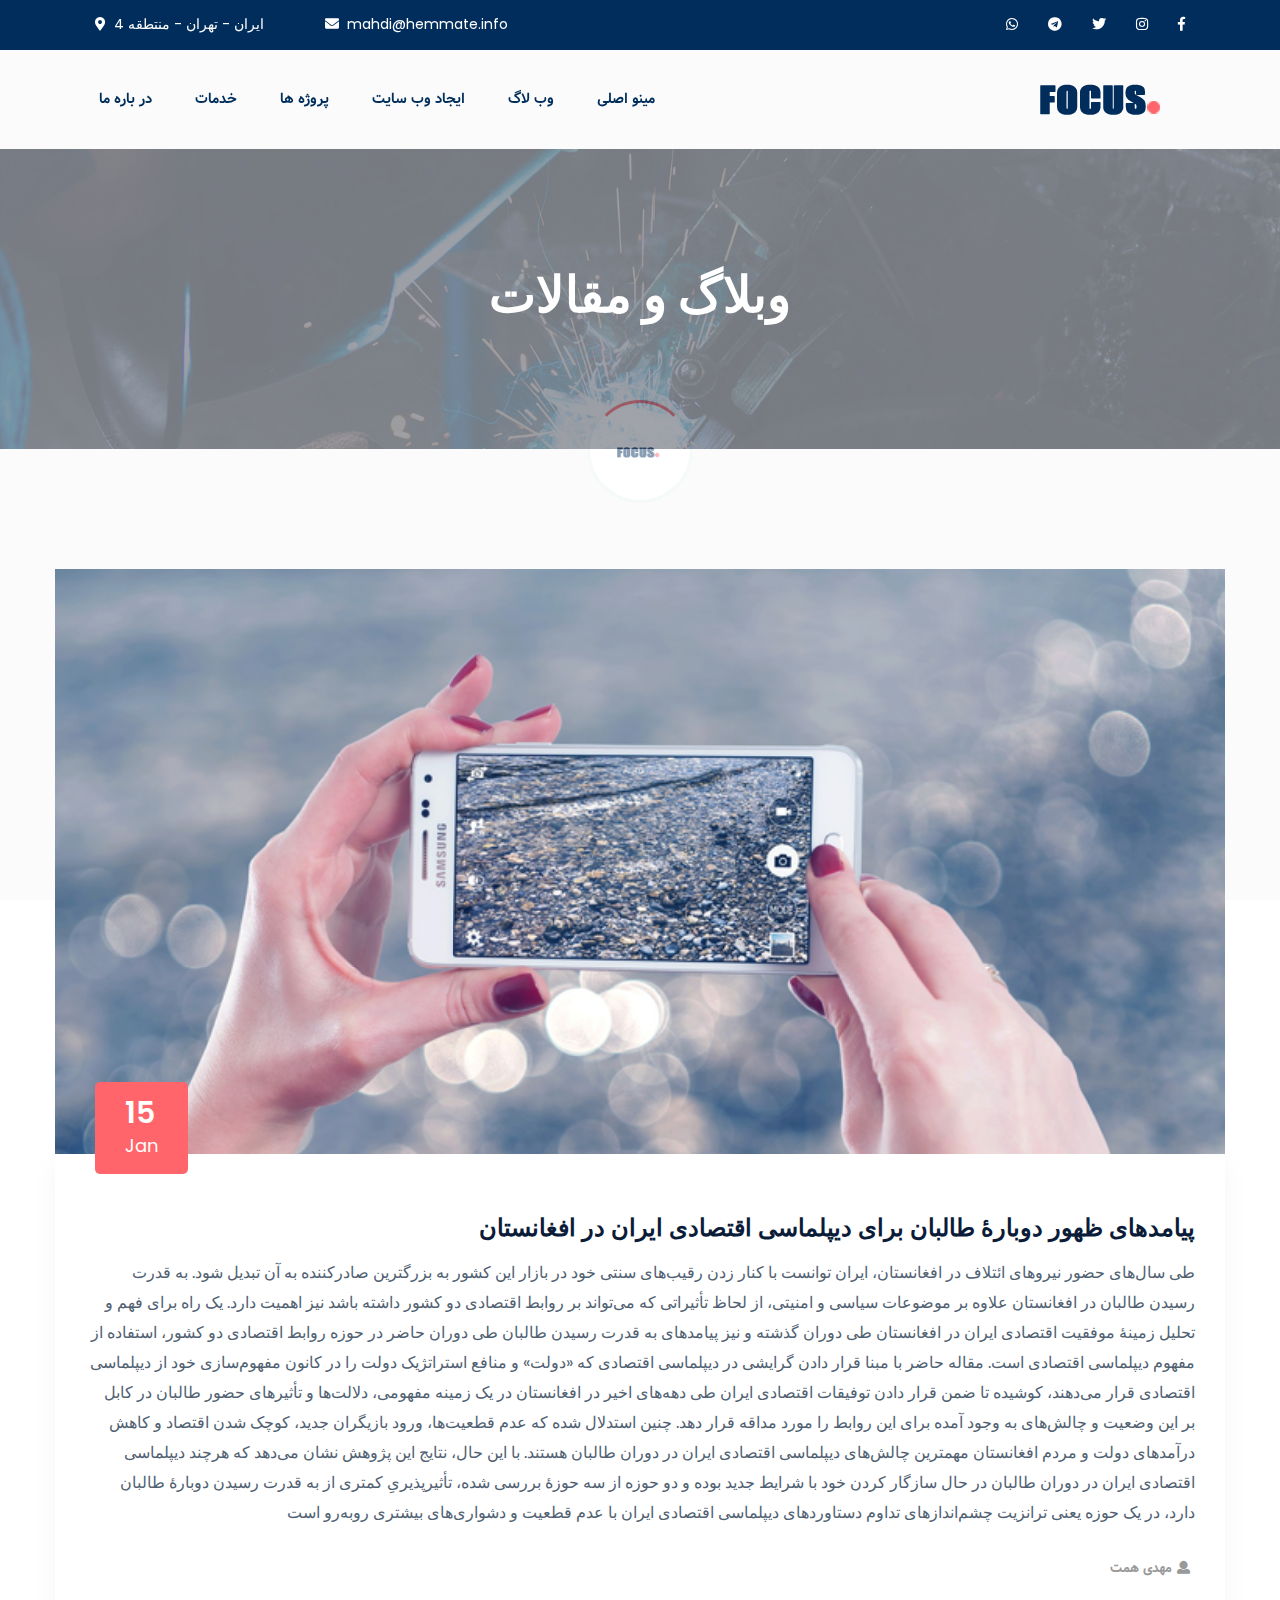
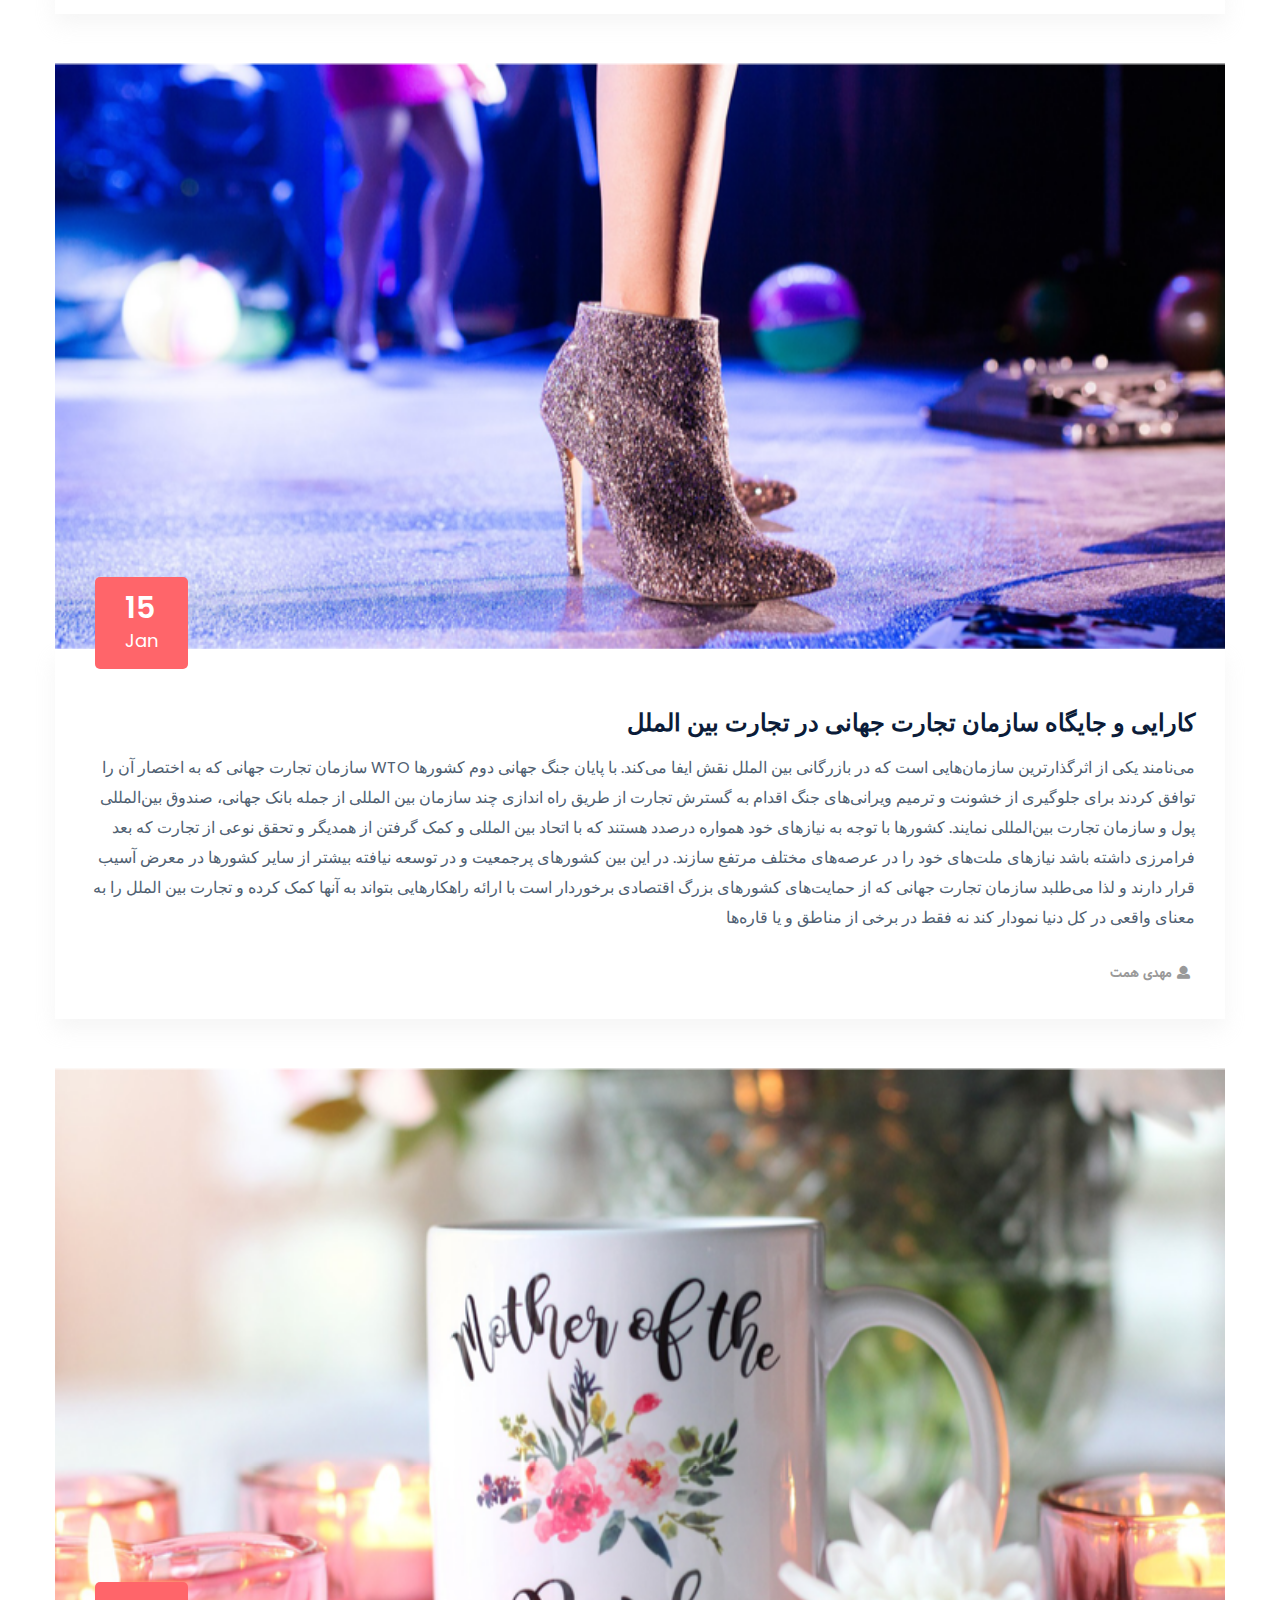
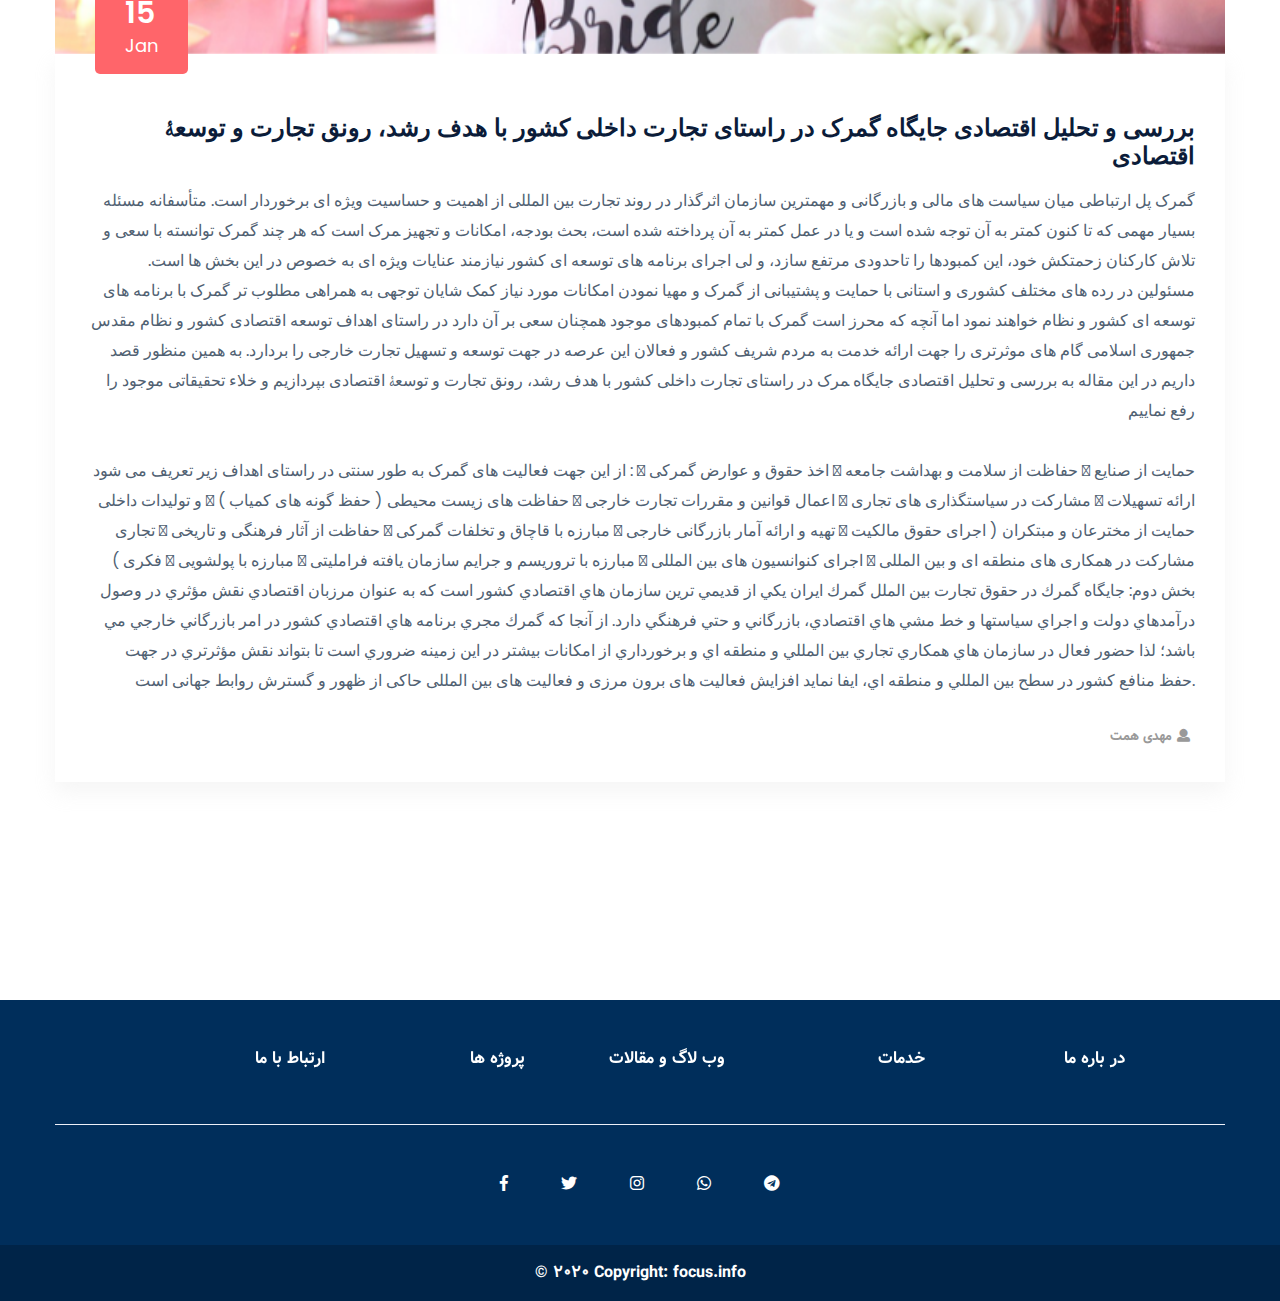
<file: blog.html>
<!DOCTYPE html>
<html class="no-js" lang="zxx">
  <head>
    <meta charset="utf-8" />
    <meta http-equiv="x-ua-compatible" content="ie=edge" />
    <title>وبلاگ ها</title>
    <meta name="description" content="" />
    <meta name="viewport" content="width=device-width, initial-scale=1" />

    <!-- <link rel="manifest" href="site.webmanifest"> -->
    <link rel="shortcut icon" type="image/x-icon" href="assets/img/logo.png" />
    <!-- Place favicon.ico in the root directory -->

    <!-- CSS here -->
    <link
      href="https://cdn.jsdelivr.net/npm/bootstrap-icons@1.3.0/font/bootstrap-icons.css" />
    <link rel="stylesheet" href="assets/css/bootstrap.min.css" />
    <link rel="stylesheet" href="assets/css/owl.carousel.min.css" />
    <link rel="stylesheet" href="assets/css/slicknav.css" />
    <link rel="stylesheet" href="assets/css/animate.min.css" />
    <link rel="stylesheet" href="assets/css/magnific-popup.css" />
    <link rel="stylesheet" href="assets/css/fontawesome-all.min.css" />
    <link rel="stylesheet" href="assets/css/themify-icons.css" />
    <link rel="stylesheet" href="assets/css/themify-icons.css" />
    <link rel="stylesheet" href="assets/css/slick.css" />
    <link rel="stylesheet" href="assets/css/nice-select.css" />
    <link rel="stylesheet" href="assets/css/style.css" />
    <link rel="stylesheet" href="assets/css/responsive.css" />
    <style>
      @font-face {
        font-family: Vazir;
        src: url("./assets/font/Vazir-Bold-FD.eot");
        src: url("./assets/font/Vazir-Bold-FD.eot") format("embedded-opentype"),
          url("./assets/font/Vazir-Bold-FD.woff") format("woff"),
          url("Vazir.ttf") format("truetype");
        font-weight: normal;
      }
      * {
        font-family: "Vazir";
      }
    </style>
  </head>

  <body>
    <!-- --------------------------------------------------------------------------------------------------------->
    <!-- Preloader Start -->
    <!-- --------------------------------------------------------------------------------------------------------->
    <div id="preloader-active">
      <div class="preloader d-flex align-items-center justify-content-center">
        <div class="preloader-inner position-relative">
          <div class="preloader-circle"></div>
          <div class="preloader-img pere-text">
            <img src="assets/img/logo/logo.png" alt="" />
          </div>
        </div>
      </div>
    </div>
    <!-- --------------------------------------------------------------------------------------------------------->
    <!-- Preloader Start -->
    <!-- --------------------------------------------------------------------------------------------------------->

    <!-- --------------------------------------------------------------------------------------------------------->
    <!-- مینو -->
    <!-- Menu -->
    <!-- --------------------------------------------------------------------------------------------------------->
    <header>
      <!-- Header Start -->
      <div class="header-area">
        <div class="main-header">
          <div class="header-top top-bg d-none d-lg-block">
            <div class="container-fluid">
              <div class="col-xl-12">
                <div
                  class="row d-flex justify-content-between align-items-center">
                  <div class="header-info-left">
                    <ul>
                      <li>
                        <i class="fas fa-map-marker-alt"></i>ایران - تهران -
                        منتطقه 4
                      </li>
                      <li><i class="fas fa-envelope"></i>mahdi@hemmate.info</li>
                    </ul>
                  </div>
                  <div class="header-info-right">
                    <ul class="header-social">
                      <li>
                        <a href="#"><i class="fab fa-whatsapp"></i></a>
                      </li>
                      <li>
                        <a href="#"><i class="fab fa-telegram"></i></a>
                      </li>
                      <li>
                        <a href="#"><i class="fab fa-twitter"></i></a>
                      </li>
                      <li>
                        <a href="#"><i class="fab fa-instagram"></i></a>
                      </li>
                      <li>
                        <a href="#"><i class="fab fa-facebook-f"></i></a>
                      </li>
                    </ul>
                  </div>
                </div>
              </div>
            </div>
          </div>
          <div class="header-bottom header-sticky">
            <div class="container-fluid">
              <div class="row align-items-center justify-content-between">
                <!-- Main-menu -->
                <div class="main-menu f-right d-none d-lg-block">
                  <nav>
                    <ul id="navigation">
                      <li><a href="about.html">در باره ما</a></li>
                      <li><a href="services.html">خدمات</a></li>
                      <li><a href="projects.html">پروژه ها</a></li>
                      <li>
                        <a href="programming.html">ایجاد وب سایت</a>
                      </li>
                      <li>
                        <a href="blog.html">وب لاگ</a>
                      </li>
                      <li>
                        <a href="#" class="d-flex align-items-center">
                          <span>مینو اصلی</span>
                          <span class="d-flex align-items-center pb-2 mx-1">
                            <i class="bi bi-house"></i
                          ></span>
                        </a>
                        <ul class="submenu text-right">
                          <li><a href="contact.html">تماس با ما</a></li>
                          <li>
                            <a href="index.html">صفحه اصلی</a>
                          </li>
                        </ul>
                      </li>
                    </ul>
                  </nav>
                </div>

                <!-- Logo -->
                <div class="col-xl-2 col-lg-1 col-md-1">
                  <div class="logo">
                    <a href="index.html"
                      ><img
                        src="assets/img/logo/logo.png"
                        alt=""
                        class="img-fluid"
                    /></a>
                  </div>
                </div>
                <!-- Mobile Menu -->
                <div class="col-12">
                  <div class="mobile_menu d-block d-lg-none"></div>
                </div>
              </div>
            </div>
          </div>
        </div>
      </div>
      <!-- Header End -->
    </header>
    <!-- --------------------------------------------------------------------------------------------------------->
    <!-- Menu End -->
    <!-- --------------------------------------------------------------------------------------------------------->

    <!-- slider Area Start-->
    <div class="slider-area">
      <!-- Mobile Menu -->
      <div
        class="single-slider slider-height2 d-flex align-items-center"
        data-background="assets/img/hero/Industries_hero.jpg">
        <div class="container">
          <div class="row">
            <div class="col-xl-12">
              <div class="hero-cap text-center">
                <h2>وبلاگ و مقالات</h2>
              </div>
            </div>
          </div>
        </div>
      </div>
    </div>
    <!-- slider Area End-->

    <!-- --------------------------------------------------------------------------------------------------------->
    <!-- Blog content start -->
    <!-- --------------------------------------------------------------------------------------------------------->
    <section class="blog_area section-padding">
      <div class="container">
        <div class="blog_left_sidebar">
          <!-- --------------------------------------------------------------------------------------------------------->
          <!-- Single blog item start -->
          <!-- --------------------------------------------------------------------------------------------------------->
          <article class="blog_item">
            <div class="blog_item_img">
              <img
                class="card-img rounded-0"
                src="assets/img/blog/single_blog_2.png"
                alt="" />
              <a href="#" class="blog_item_date">
                <h3>15</h3>
                <p>Jan</p>
              </a>
            </div>

            <div class="blog_details text-right">
              <a class="d-inline-block text-right" href="single-blog.html">
                <h2>
                  پیامدهای ظهور دوبارۀ طالبان برای دیپلماسی اقتصادی ایران در
                  افغانستان
                </h2>
              </a>
              <p class="text-right">
                طی سال‌های حضور نیروهای ائتلاف در افغانستان، ایران توانست با
                کنار زدن رقیب‌های سنتی خود در بازار این کشور به بزرگترین
                صادرکننده به آن تبدیل شود. به قدرت رسیدن طالبان در افغانستان
                علاوه بر موضوعات سیاسی و امنیتی، از لحاظ تأثیراتی که می‌تواند بر
                روابط اقتصادی دو کشور داشته باشد نیز اهمیت دارد. یک راه برای فهم
                و تحلیل زمینۀ موفقیت اقتصادی ایران در افغانستان طی دوران گذشته و
                نیز پیامدهای به قدرت رسیدن طالبان طی دوران حاضر در حوزه روابط
                اقتصادی دو کشور، استفاده از مفهوم دیپلماسی اقتصادی است. مقاله
                حاضر با مبنا قرار دادن گرایشی در دیپلماسی اقتصادی که «دولت» و
                منافع استراتژیک دولت را در کانون مفهوم‌سازی خود از دیپلماسی
                اقتصادی قرار می‌دهند، کوشیده تا ضمن قرار دادن توفیقات اقتصادی
                ایران طی دهه‌های اخیر در افغانستان در یک زمینه مفهومی، دلالت‌ها
                و تأثیرهای حضور طالبان در کابل بر این وضعیت و چالش‌های به وجود
                آمده برای این روابط را مورد مداقه قرار دهد. چنین استدلال شده که
                عدم قطعیت‌ها، ورود بازیگران جدید، کوچک شدن اقتصاد و کاهش
                درآمدهای دولت و مردم افغانستان مهمترین چالش‌های دیپلماسی اقتصادی
                ایران در دوران طالبان هستند. با این حال، نتایج این پژوهش نشان
                می‌دهد که هرچند دیپلماسی اقتصادی ایران در دوران طالبان در حال
                سازگار کردن خود با شرایط جدید بوده و دو حوزه از سه حوزۀ بررسی
                شده، تأثیرپذیریِ کمتری از به قدرت رسیدن دوبارۀ طالبان دارد، در
                یک حوزه یعنی ترانزیت چشم‌اندازهای تداوم دستاوردهای دیپلماسی
                اقتصادی ایران با عدم قطعیت و دشواری‌های بیشتری روبه‌رو است
              </p>
              <ul class="blog-info-link d-flex justify-content-end">
                <li>
                  <a href="#"
                    ><span>مهدی همت</span><i class="fa fa-user"></i
                  ></a>
                </li>
              </ul>
            </div>
          </article>
          <!-- --------------------------------------------------------------------------------------------------------->
          <!-- Single blog item End -->
          <!-- --------------------------------------------------------------------------------------------------------->

          <!-- --------------------------------------------------------------------------------------------------------->
          <!-- Single blog item start -->
          <!-- --------------------------------------------------------------------------------------------------------->
          <article class="blog_item">
            <div class="blog_item_img">
              <img
                class="card-img rounded-0"
                src="assets/img/blog/single_blog_3.png"
                alt="" />
              <a href="#" class="blog_item_date">
                <h3>15</h3>
                <p>Jan</p>
              </a>
            </div>

            <div class="blog_details text-right">
              <a class="d-inline-block text-right" href="single-blog.html">
                <h2>کارایی و جایگاه سازمان تجارت جهانی در تجارت بین الملل</h2>
              </a>
              <p class="text-right">
                سازمان تجارت جهانی که به اختصار آن را WTO می‌نامند یکی از
                اثرگذارترین سازمان‌هایی است که در بازرگانی بین الملل نقش ایفا
                می‌کند. با پایان جنگ جهانی دوم کشورها توافق کردند برای جلوگیری
                از خشونت و ترمیم ویرانی‌های جنگ اقدام به گسترش تجارت از طریق راه
                اندازی چند سازمان بین المللی از جمله بانک جهانی، صندوق
                بین‌المللی پول و سازمان تجارت بین‌المللی نمایند. کشورها با توجه
                به نیازهای خود همواره درصدد هستند که با اتحاد بین المللی و کمک
                گرفتن از همدیگر و تحقق نوعی از تجارت که بعد فرامرزی داشته باشد
                نیاز‌های ملت‌های خود را در عرصه‌های مختلف مرتفع سازند. در این
                بین کشورهای پرجمعیت و در توسعه نیافته بیشتر از سایر کشورها در
                معرض آسیب قرار دارند و لذا می‌طلبد سازمان تجارت جهانی که از
                حمایت‌های کشورهای بزرگ اقتصادی برخوردار است با ارائه راهکارهایی
                بتواند به آنها کمک کرده و تجارت بین الملل را به معنای واقعی در
                کل دنیا نمودار کند نه فقط در برخی از مناطق و یا قاره‌ها
              </p>
              <ul class="blog-info-link d-flex justify-content-end">
                <li>
                  <a href="#"
                    ><span>مهدی همت</span><i class="fa fa-user"></i
                  ></a>
                </li>
              </ul>
            </div>
          </article>
          <!-- --------------------------------------------------------------------------------------------------------->
          <!-- Single blog item End -->
          <!-- --------------------------------------------------------------------------------------------------------->

          <!-- --------------------------------------------------------------------------------------------------------->
          <!-- Single blog item start -->
          <!-- --------------------------------------------------------------------------------------------------------->
          <article class="blog_item">
            <div class="blog_item_img">
              <img
                class="card-img rounded-0"
                src="assets/img/blog/single_blog_4.png"
                alt="" />
              <a href="#" class="blog_item_date">
                <h3>15</h3>
                <p>Jan</p>
              </a>
            </div>

            <div class="blog_details text-right">
              <a class="d-inline-block text-right" href="single-blog.html">
                <h2>
                  ﺑﺮرﺳﯽ و ﺗﺤﻠﯿﻞ اﻗﺘﺼﺎدی ﺟﺎﯾﮕﺎه ﮔﻤﺮک در راﺳﺘﺎی تجارت داﺧﻠﯽ ﮐﺸﻮر
                  ﺑﺎ ﻫﺪف رﺷﺪ، روﻧﻖ ﺗﺠﺎرت و ﺗﻮﺳﻌﮥ اﻗﺘﺼﺎدی
                </h2>
              </a>
              <p class="text-right">
                گمرک ﭘﻞ ارﺗﺒﺎﻃﯽ ﻣﯿﺎن ﺳﯿﺎﺳﺖ ﻫﺎی ﻣﺎﻟﯽ و ﺑﺎزرﮔﺎﻧﯽ و ﻣﻬﻤﺘﺮﯾﻦ ﺳﺎزﻣﺎن
                اﺛﺮﮔﺬار در روﻧﺪ ﺗﺠﺎرت ﺑﯿﻦ اﻟﻤﻠﻠﯽ از اﻫﻤﯿﺖ و ﺣﺴﺎﺳﯿﺖ وﯾﮋه ای
                ﺑﺮﺧﻮردار اﺳﺖ. ﻣﺘﺄﺳﻔﺎﻧﻪ ﻣﺴﺌﻠﻪ ﺑﺴﯿﺎر ﻣﻬﻤﯽ ﮐﻪ ﺗﺎ ﮐﻨﻮن ﮐﻤﺘﺮ ﺑﻪ آن
                ﺗﻮﺟﻪ ﺷﺪه اﺳﺖ و ﯾﺎ در ﻋﻤﻞ ﮐﻤﺘﺮ ﺑﻪ آن ﭘﺮداﺧﺘﻪ ﺷﺪه اﺳﺖ، ﺑﺤﺚ ﺑﻮدﺟﻪ،
                اﻣﮑﺎﻧﺎت و ﺗﺠﻬﯿﺰ ﻤﺮک اﺳﺖ ﮐﻪ ﻫﺮ ﭼﻨﺪ ﮔﻤﺮک ﺗﻮاﻧﺴﺘﻪ ﺑﺎ ﺳﻌﯽ و ﺗﻼش
                ﮐﺎرﮐﻨﺎن زﺣﻤﺘﮑﺶ ﺧﻮد، اﯾﻦ ﮐﻤﺒﻮدﻫﺎ را ﺗﺎﺣﺪودی ﻣﺮﺗﻔﻊ ﺳﺎزد، و ﻟﯽ
                اﺟﺮای ﺑﺮﻧﺎﻣﻪ ﻫﺎی ﺗﻮﺳﻌﻪ ای ﮐﺸﻮر ﻧﯿﺎزﻣﻨﺪ ﻋﻨﺎﯾﺎت وﯾﮋه ای ﺑﻪ ﺧﺼﻮص در
                اﯾﻦ ﺑﺨﺶ ﻫﺎ اﺳﺖ. ﻣﺴﺌﻮﻟﯿﻦ در رده ﻫﺎی ﻣﺨﺘﻠﻒ ﮐﺸﻮری و اﺳﺘﺎﻧﯽ ﺑﺎ ﺣﻤﺎﯾﺖ
                و ﭘﺸﺘﯿﺒﺎﻧﯽ از ﮔﻤﺮک و ﻣﻬﯿﺎ ﻧﻤﻮدن اﻣﮑﺎﻧﺎت ﻣﻮرد ﻧﯿﺎز ﮐﻤﮏ ﺷﺎﯾﺎن
                ﺗﻮﺟﻬﯽ ﺑﻪ ﻫﻤﺮاﻫﯽ ﻣﻄﻠﻮب ﺗﺮ ﮔﻤﺮک ﺑﺎ ﺑﺮﻧﺎﻣﻪ ﻫﺎی ﺗﻮﺳﻌﻪ ای ﮐﺸﻮر و ﻧﻈﺎم
                ﺧﻮاﻫﻨﺪ ﻧﻤﻮد اﻣﺎ آﻧﭽﻪ ﮐﻪ ﻣﺤﺮز اﺳﺖ ﮔﻤﺮک ﺑﺎ ﺗﻤﺎم ﮐﻤﺒﻮدﻫﺎی ﻣﻮﺟﻮد
                ﻫﻤﭽﻨﺎن ﺳﻌﯽ ﺑﺮ آن دارد در راﺳﺘﺎی اﻫﺪاف ﺗﻮﺳﻌﻪ اﻗﺘﺼﺎدی ﮐﺸﻮر و ﻧﻈﺎم
                ﻣﻘﺪس ﺟﻤﻬﻮری اﺳﻼﻣﯽ ﮔﺎم ﻫﺎی ﻣﻮﺛﺮﺗﺮی را ﺟﻬﺖ اراﺋﻪ ﺧﺪﻣﺖ ﺑﻪ ﻣﺮدم ﺷﺮﯾﻒ
                ﮐﺸﻮر و ﻓﻌﺎﻻن اﯾﻦ ﻋﺮﺻﻪ در ﺟﻬﺖ ﺗﻮﺳﻌﻪ و ﺗﺴﻬﯿﻞ ﺗﺠﺎرت ﺧﺎرﺟﯽ را
                ﺑﺮدارد. ﺑﻪ ﻫﻤﯿﻦ ﻣﻨﻈﻮر ﻗﺼﺪ دارﯾﻢ در اﯾﻦ ﻣﻘﺎﻟﻪ ﺑﻪ ﺑﺮرﺳﯽ و ﺗﺤﻠﯿﻞ
                اﻗﺘﺼﺎدی ﺟﺎﯾﮕﺎه ﻤﺮک در راﺳﺘﺎی ﺗﺠﺎرت داﺧﻠﯽ ﮐﺸﻮر ﺑﺎ ﻫﺪف رﺷﺪ، روﻧﻖ
                ﺗﺠﺎرت و ﺗﻮﺳﻌﮥ اﻗﺘﺼﺎدی ﺑﭙﺮدازﯾﻢ و ﺧﻼء ﺗﺤﻘﯿﻘﺎﺗﯽ ﻣﻮﺟﻮد را رﻓﻊ
                ﻧﻤﺎﯾﯿﻢ
              </p>

              <p class="text-right">
                از این جهت فعالیت های گمرک به طور سنتی در راستای اهداف زیر تعریف
                می شود :  اخذ حقوق و عوارض گمرکی  حفاظت از سلامت و بهداشت
                جامعه  حمایت از صنایع و تولیدات داخلی  حفاظت های زیست محیطی (
                حفظ گونه های کمیاب )  اعمال قوانین و مقررات تجارت خارجی 
                مشارکت در سیاستگذاری های تجاری  ارائه تسهیلات تجاری  حفاظت از
                آثار فرهنگی و تاریخی  مبارزه با قاچاق و تخلفات گمرکی  تهیه و
                ارائه آمار بازرگانی خارجی  حمایت از مخترعان و مبتکران ( اجرای
                حقوق مالکیت فکری )  مبارزه با پولشویی  مبارزه با تروریسم و
                جرایم سازمان یافته فراملیتی  اجرای کنوانسیون های بین المللی 
                مشارکت در همکاری های منطقه ای و بین المللی بخش دوم: جایگاه گمرك
                در حقوق تجارت بين الملل گمرك ايران يكي از قديمي ترين سازمان هاي
                اقتصادي كشور است كه به عنوان مرزبان اقتصادي نقش مؤثري در وصول
                درآمدهاي دولت و اجراي سياستها و خط مشي هاي اقتصادي، بازرگاني و
                حتي فرهنگي دارد. از آنجا كه گمرك مجري برنامه هاي اقتصادي كشور در
                امر بازرگاني خارجي مي باشد؛ لذا حضور فعال در سازمان هاي همكاري
                تجاري بين المللي و منطقه اي و برخورداري از امكانات بيشتر در اين
                زمينه ضروري است تا بتواند نقش مؤثرتري در جهت حفظ منافع كشور در
                سطح بين المللي و منطقه اي، ‌ايفا نمايد افزایش فعالیت های برون
                مرزی و فعالیت های بین ‌المللی حاکی از ظهور و گسترش روابط جهانی
                است.
              </p>
              <ul class="blog-info-link d-flex justify-content-end">
                <li>
                  <a href="#"
                    ><span>مهدی همت</span><i class="fa fa-user"></i
                  ></a>
                </li>
              </ul>
            </div>
          </article>
          <!-- --------------------------------------------------------------------------------------------------------->
          <!-- Single blog item End -->
          <!-- --------------------------------------------------------------------------------------------------------->
        </div>
      </div>
    </section>
    <!-- --------------------------------------------------------------------------------------------------------->
    <!-- Blog content End -->
    <!-- --------------------------------------------------------------------------------------------------------->

    <!-- --------------------------------------------------------------------------------------------------------->
    <!-- Footer Start-->
    <!-- --------------------------------------------------------------------------------------------------------->
    <footer class="text-center text-white" style="background-color: #002e5b">
      <!-- Grid container -->
      <div class="container">
        <!-- Section: Links -->
        <section class="mt-5">
          <!-- Grid row-->
          <div class="row text-center d-flex justify-content-center pt-5">
            <!-- Grid column -->
            <div class="col-md-2 col-6">
              <h6 class="text-uppercase font-weight-bold text-right mb-2">
                <a href="/contact.html" class="text-white">ارتباط با ما</a>
              </h6>
            </div>
            <!-- Grid column -->

            <!-- Grid column -->
            <div class="col-md-2 col-6">
              <h6 class="text-uppercase font-weight-bold text-right mb-2">
                <a href="/projects.html" class="text-white">پروژه ها</a>
              </h6>
            </div>
            <!-- Grid column -->

            <!-- Grid column -->
            <div class="col-md-2 col-6">
              <h6 class="text-uppercase font-weight-bold text-right mb-2">
                <a href="/blog.html" class="text-white">وب لاگ و مقالات</a>
              </h6>
            </div>
            <!-- Grid column -->

            <!-- Grid column -->
            <div class="col-md-2 col-6">
              <h6 class="text-uppercase font-weight-bold text-right mb-2">
                <a href="/services.html" class="text-white">خدمات</a>
              </h6>
            </div>
            <!-- Grid column -->

            <!-- Grid column -->
            <div class="col-md-2 col-6">
              <h6 class="text-uppercase font-weight-bold text-right mb-2">
                <a href="/about.html" class="text-white">در باره ما</a>
              </h6>
            </div>
            <!-- Grid column -->
          </div>
          <!-- Grid row-->
        </section>
        <!-- Section: Links -->

        <hr class="my-5" />

        <!-- Section: Social -->
        <section class="text-center mb-5">
          <a href="" class="text-white mx-4">
            <i class="fab fa-facebook-f"></i>
          </a>
          <a href="" class="text-white mx-4">
            <i class="fab fa-twitter"></i>
          </a>
          <a href="" class="text-white mx-4">
            <i class="fab fa-instagram"></i>
          </a>
          <a href="" class="text-white mx-4">
            <i class="fab fa-whatsapp"></i>
          </a>
          <a href="" class="text-white mx-4">
            <i class="fab fa-telegram"></i>
          </a>
        </section>
        <!-- Section: Social -->
      </div>
      <!-- Grid container -->

      <!-- Copyright -->
      <div class="text-center p-3" style="background-color: rgba(0, 0, 0, 0.2)">
        © 2020 Copyright:
        <a class="text-white" href="https://mdbootstrap.com/">focus.info</a>
      </div>
      <!-- Copyright -->
    </footer>
    <!-- --------------------------------------------------------------------------------------------------------->
    <!-- Footer end -->

    <!-- JS here -->

    <!-- All JS Custom Plugins Link Here here -->
    <script src="./assets/js/vendor/modernizr-3.5.0.min.js"></script>

    <!-- Jquery, Popper, Bootstrap -->
    <script src="./assets/js/vendor/jquery-1.12.4.min.js"></script>
    <script src="./assets/js/popper.min.js"></script>
    <script src="./assets/js/bootstrap.min.js"></script>
    <!-- Jquery Mobile Menu -->
    <script src="./assets/js/jquery.slicknav.min.js"></script>

    <!-- Jquery Slick , Owl-Carousel Plugins -->
    <script src="./assets/js/owl.carousel.min.js"></script>
    <script src="./assets/js/slick.min.js"></script>

    <!-- One Page, Animated-HeadLin -->
    <script src="./assets/js/wow.min.js"></script>
    <script src="./assets/js/animated.headline.js"></script>

    <!-- Scrollup, nice-select, sticky -->
    <script src="./assets/js/jquery.scrollUp.min.js"></script>
    <script src="./assets/js/jquery.nice-select.min.js"></script>
    <script src="./assets/js/jquery.sticky.js"></script>
    <script src="./assets/js/jquery.magnific-popup.js"></script>

    <!-- contact js -->
    <script src="./assets/js/contact.js"></script>
    <script src="./assets/js/jquery.form.js"></script>
    <script src="./assets/js/jquery.validate.min.js"></script>
    <script src="./assets/js/mail-script.js"></script>
    <script src="./assets/js/jquery.ajaxchimp.min.js"></script>

    <!-- Jquery Plugins, main Jquery -->
    <script src="./assets/js/plugins.js"></script>
    <script src="./assets/js/main.js"></script>
  </body>
</html>
</file>
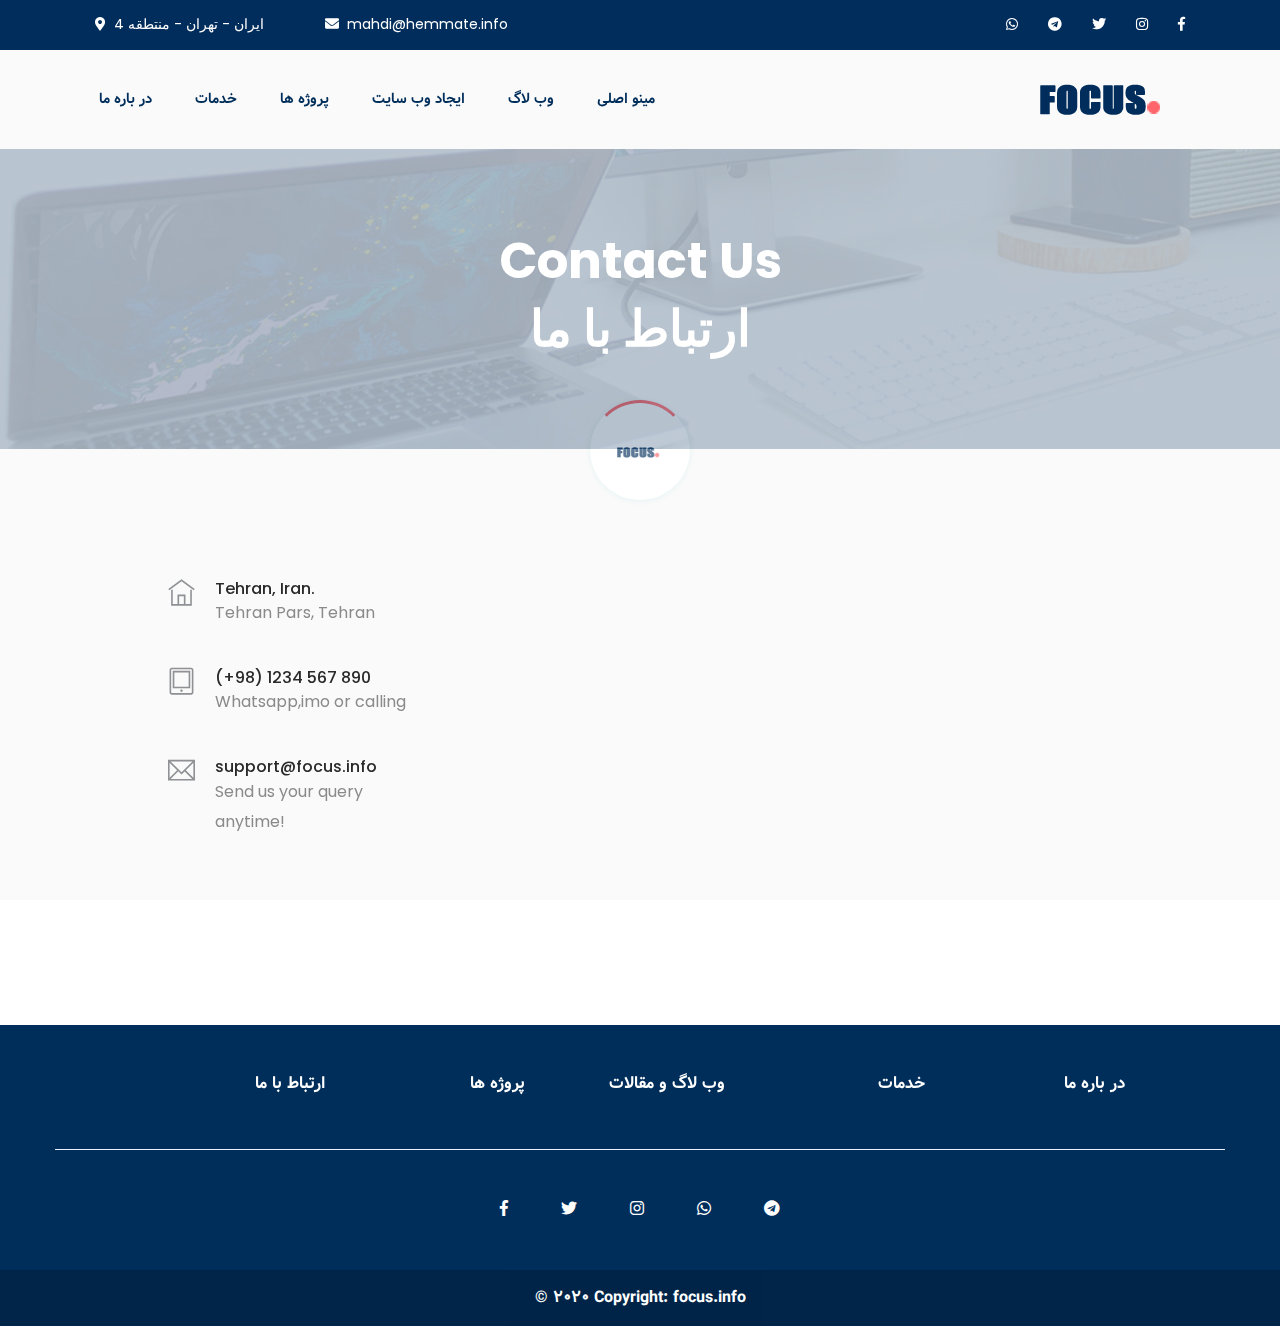
<file: contact.html>
<!DOCTYPE html>
<html class="no-js" lang="zxx">
  <head>
    <meta charset="utf-8" />
    <meta http-equiv="x-ua-compatible" content="ie=edge" />
    <title>تماس با ما</title>
    <meta name="description" content="" />
    <meta name="viewport" content="width=device-width, initial-scale=1" />

    <!-- <link rel="manifest" href="site.webmanifest"> -->
    <link rel="shortcut icon" type="image/x-icon" href="assets/img/logo.png" />
    <!-- Place favicon.ico in the root directory -->
    <!-- CSS here -->
    <link
      href="https://cdn.jsdelivr.net/npm/bootstrap-icons@1.3.0/font/bootstrap-icons.css" />
    <link rel="stylesheet" href="assets/css/bootstrap.min.css" />
    <link rel="stylesheet" href="assets/css/owl.carousel.min.css" />
    <link rel="stylesheet" href="assets/css/slicknav.css" />
    <link rel="stylesheet" href="assets/css/animate.min.css" />
    <link rel="stylesheet" href="assets/css/magnific-popup.css" />
    <link rel="stylesheet" href="assets/css/fontawesome-all.min.css" />
    <link rel="stylesheet" href="assets/css/themify-icons.css" />
    <link rel="stylesheet" href="assets/css/themify-icons.css" />
    <link rel="stylesheet" href="assets/css/slick.css" />
    <link rel="stylesheet" href="assets/css/nice-select.css" />
    <link rel="stylesheet" href="assets/css/style.css" />
    <link rel="stylesheet" href="assets/css/responsive.css" />
    <style>
      @font-face {
        font-family: Vazir;
        src: url("./assets/font/Vazir-Bold-FD.eot");
        src: url("./assets/font/Vazir-Bold-FD.eot") format("embedded-opentype"),
          url("./assets/font/Vazir-Bold-FD.woff") format("woff"),
          url("Vazir.ttf") format("truetype");
        font-weight: normal;
      }
      * {
        font-family: "Vazir";
      }
    </style>
  </head>

  <body>
    <!-- --------------------------------------------------------------------------------------------------------->
    <!-- Preloader Start -->
    <!-- --------------------------------------------------------------------------------------------------------->
    <div id="preloader-active">
      <div class="preloader d-flex align-items-center justify-content-center">
        <div class="preloader-inner position-relative">
          <div class="preloader-circle"></div>
          <div class="preloader-img pere-text">
            <img src="assets/img/logo/logo.png" alt="" />
          </div>
        </div>
      </div>
    </div>
    <!-- --------------------------------------------------------------------------------------------------------->
    <!-- Preloader Start -->
    <!-- --------------------------------------------------------------------------------------------------------->

    <!-- --------------------------------------------------------------------------------------------------------->
    <!-- مینو -->
    <!-- Menu -->
    <!-- --------------------------------------------------------------------------------------------------------->
    <header>
      <!-- Header Start -->
      <div class="header-area">
        <div class="main-header">
          <div class="header-top top-bg d-none d-lg-block">
            <div class="container-fluid">
              <div class="col-xl-12">
                <div
                  class="row d-flex justify-content-between align-items-center">
                  <div class="header-info-left">
                    <ul>
                      <li>
                        <i class="fas fa-map-marker-alt"></i>ایران - تهران -
                        منتطقه 4
                      </li>
                      <li><i class="fas fa-envelope"></i>mahdi@hemmate.info</li>
                    </ul>
                  </div>
                  <div class="header-info-right">
                    <ul class="header-social">
                      <li>
                        <a href="#"><i class="fab fa-whatsapp"></i></a>
                      </li>
                      <li>
                        <a href="#"><i class="fab fa-telegram"></i></a>
                      </li>
                      <li>
                        <a href="#"><i class="fab fa-twitter"></i></a>
                      </li>
                      <li>
                        <a href="#"><i class="fab fa-instagram"></i></a>
                      </li>
                      <li>
                        <a href="#"><i class="fab fa-facebook-f"></i></a>
                      </li>
                    </ul>
                  </div>
                </div>
              </div>
            </div>
          </div>
          <div class="header-bottom header-sticky">
            <div class="container-fluid">
              <div class="row align-items-center justify-content-between">
                <!-- Main-menu -->
                <div class="main-menu f-right d-none d-lg-block">
                  <nav>
                    <ul id="navigation">
                      <li><a href="about.html">در باره ما</a></li>
                      <li><a href="services.html">خدمات</a></li>
                      <li><a href="projects.html">پروژه ها</a></li>
                      <li>
                        <a href="programming.html">ایجاد وب سایت</a>
                      </li>
                      <li>
                        <a href="blog.html">وب لاگ</a>
                      </li>
                      <li>
                        <a href="#" class="d-flex align-items-center">
                          <span>مینو اصلی</span>
                          <span class="d-flex align-items-center pb-2 mx-1">
                            <i class="bi bi-house"></i
                          ></span>
                        </a>
                        <ul class="submenu text-right">
                          <li><a href="contact.html">تماس با ما</a></li>
                          <li>
                            <a href="index.html">صفحه اصلی</a>
                          </li>
                        </ul>
                      </li>
                    </ul>
                  </nav>
                </div>

                <!-- Logo -->
                <div class="col-xl-2 col-lg-1 col-md-1">
                  <div class="logo">
                    <a href="index.html"
                      ><img
                        src="assets/img/logo/logo.png"
                        alt=""
                        class="img-fluid"
                    /></a>
                  </div>
                </div>
                <!-- Mobile Menu -->
                <div class="col-12">
                  <div class="mobile_menu d-block d-lg-none"></div>
                </div>
              </div>
            </div>
          </div>
        </div>
      </div>
      <!-- Header End -->
    </header>
    <!-- --------------------------------------------------------------------------------------------------------->
    <!-- Menu End -->
    <!-- --------------------------------------------------------------------------------------------------------->

    <!-- slider Area Start-->
    <div class="slider-area">
      <!-- Mobile Menu -->
      <div
        class="single-slider slider-height2 d-flex align-items-center"
        data-background="assets/img/hero/contact_hero.jpg">
        <div class="container">
          <div class="row">
            <div class="col-xl-12">
              <div class="hero-cap text-center">
                <h2>Contact us</h2>
                <h2>ارتباط با ما</h2>
              </div>
            </div>
          </div>
        </div>
      </div>
    </div>
    <!-- slider Area End-->

    <!-- ================ contact section start ================= -->
    <section class="contact-section">
      <div class="container">
        <div class="">
          <div class="col-lg-3 offset-lg-1">
            <div class="media contact-info">
              <span class="contact-info__icon"><i class="ti-home"></i></span>
              <div class="media-body">
                <h3>Tehran, Iran.</h3>
                <p>Tehran Pars, Tehran</p>
              </div>
            </div>
            <div class="media contact-info">
              <span class="contact-info__icon"><i class="ti-tablet"></i></span>
              <div class="media-body">
                <h3>(+98) 1234 567 890</h3>
                <p>Whatsapp,imo or calling</p>
              </div>
            </div>
            <div class="media contact-info">
              <span class="contact-info__icon"><i class="ti-email"></i></span>
              <div class="media-body">
                <h3>support@focus.info</h3>
                <p>Send us your query anytime!</p>
              </div>
            </div>
          </div>
        </div>
      </div>
    </section>
    <!-- ================ contact section end ================= -->

    <!-- --------------------------------------------------------------------------------------------------------->
    <!-- Footer start -->
    <!-- --------------------------------------------------------------------------------------------------------->
    <footer class="text-center text-white" style="background-color: #002e5b">
      <!-- Grid container -->
      <div class="container">
        <!-- Section: Links -->
        <section class="mt-5">
          <!-- Grid row-->
          <div class="row text-center d-flex justify-content-center pt-5">
            <!-- Grid column -->
            <div class="col-md-2 col-6">
              <h6 class="text-uppercase font-weight-bold text-right mb-2">
                <a href="/contact.html" class="text-white">ارتباط با ما</a>
              </h6>
            </div>
            <!-- Grid column -->

            <!-- Grid column -->
            <div class="col-md-2 col-6">
              <h6 class="text-uppercase font-weight-bold text-right mb-2">
                <a href="/projects.html" class="text-white">پروژه ها</a>
              </h6>
            </div>
            <!-- Grid column -->

            <!-- Grid column -->
            <div class="col-md-2 col-6">
              <h6 class="text-uppercase font-weight-bold text-right mb-2">
                <a href="/blog.html" class="text-white">وب لاگ و مقالات</a>
              </h6>
            </div>
            <!-- Grid column -->

            <!-- Grid column -->
            <div class="col-md-2 col-6">
              <h6 class="text-uppercase font-weight-bold text-right mb-2">
                <a href="/services.html" class="text-white">خدمات</a>
              </h6>
            </div>
            <!-- Grid column -->

            <!-- Grid column -->
            <div class="col-md-2 col-6">
              <h6 class="text-uppercase font-weight-bold text-right mb-2">
                <a href="/about.html" class="text-white">در باره ما</a>
              </h6>
            </div>
            <!-- Grid column -->
          </div>
          <!-- Grid row-->
        </section>
        <!-- Section: Links -->

        <hr class="my-5" />

        <!-- Section: Social -->
        <section class="text-center mb-5">
          <a href="" class="text-white mx-4">
            <i class="fab fa-facebook-f"></i>
          </a>
          <a href="" class="text-white mx-4">
            <i class="fab fa-twitter"></i>
          </a>
          <a href="" class="text-white mx-4">
            <i class="fab fa-instagram"></i>
          </a>
          <a href="" class="text-white mx-4">
            <i class="fab fa-whatsapp"></i>
          </a>
          <a href="" class="text-white mx-4">
            <i class="fab fa-telegram"></i>
          </a>
        </section>
        <!-- Section: Social -->
      </div>
      <!-- Grid container -->

      <!-- Copyright -->
      <div class="text-center p-3" style="background-color: rgba(0, 0, 0, 0.2)">
        © 2020 Copyright:
        <a class="text-white" href="https://mdbootstrap.com/">focus.info</a>
      </div>
      <!-- Copyright -->
    </footer>
    <!-- --------------------------------------------------------------------------------------------------------->
    <!-- Footer end -->
    <!-- --------------------------------------------------------------------------------------------------------->

    <!-- JS here -->

    <!-- All JS Custom Plugins Link Here here -->
    <script src="./assets/js/vendor/modernizr-3.5.0.min.js"></script>

    <!-- Jquery, Popper, Bootstrap -->
    <script src="./assets/js/vendor/jquery-1.12.4.min.js"></script>
    <script src="./assets/js/popper.min.js"></script>
    <script src="./assets/js/bootstrap.min.js"></script>
    <!-- Jquery Mobile Menu -->
    <script src="./assets/js/jquery.slicknav.min.js"></script>

    <!-- Jquery Slick , Owl-Carousel Plugins -->
    <script src="./assets/js/owl.carousel.min.js"></script>
    <script src="./assets/js/slick.min.js"></script>

    <!-- One Page, Animated-HeadLin -->
    <script src="./assets/js/wow.min.js"></script>
    <script src="./assets/js/animated.headline.js"></script>

    <!-- Scrollup, nice-select, sticky -->
    <script src="./assets/js/jquery.scrollUp.min.js"></script>
    <script src="./assets/js/jquery.nice-select.min.js"></script>
    <script src="./assets/js/jquery.sticky.js"></script>
    <script src="./assets/js/jquery.magnific-popup.js"></script>

    <!-- contact js -->
    <script src="./assets/js/contact.js"></script>
    <script src="./assets/js/jquery.form.js"></script>
    <script src="./assets/js/jquery.validate.min.js"></script>
    <script src="./assets/js/mail-script.js"></script>
    <script src="./assets/js/jquery.ajaxchimp.min.js"></script>

    <!-- Jquery Plugins, main Jquery -->
    <script src="./assets/js/plugins.js"></script>
    <script src="./assets/js/main.js"></script>
  </body>
</html>
</file>
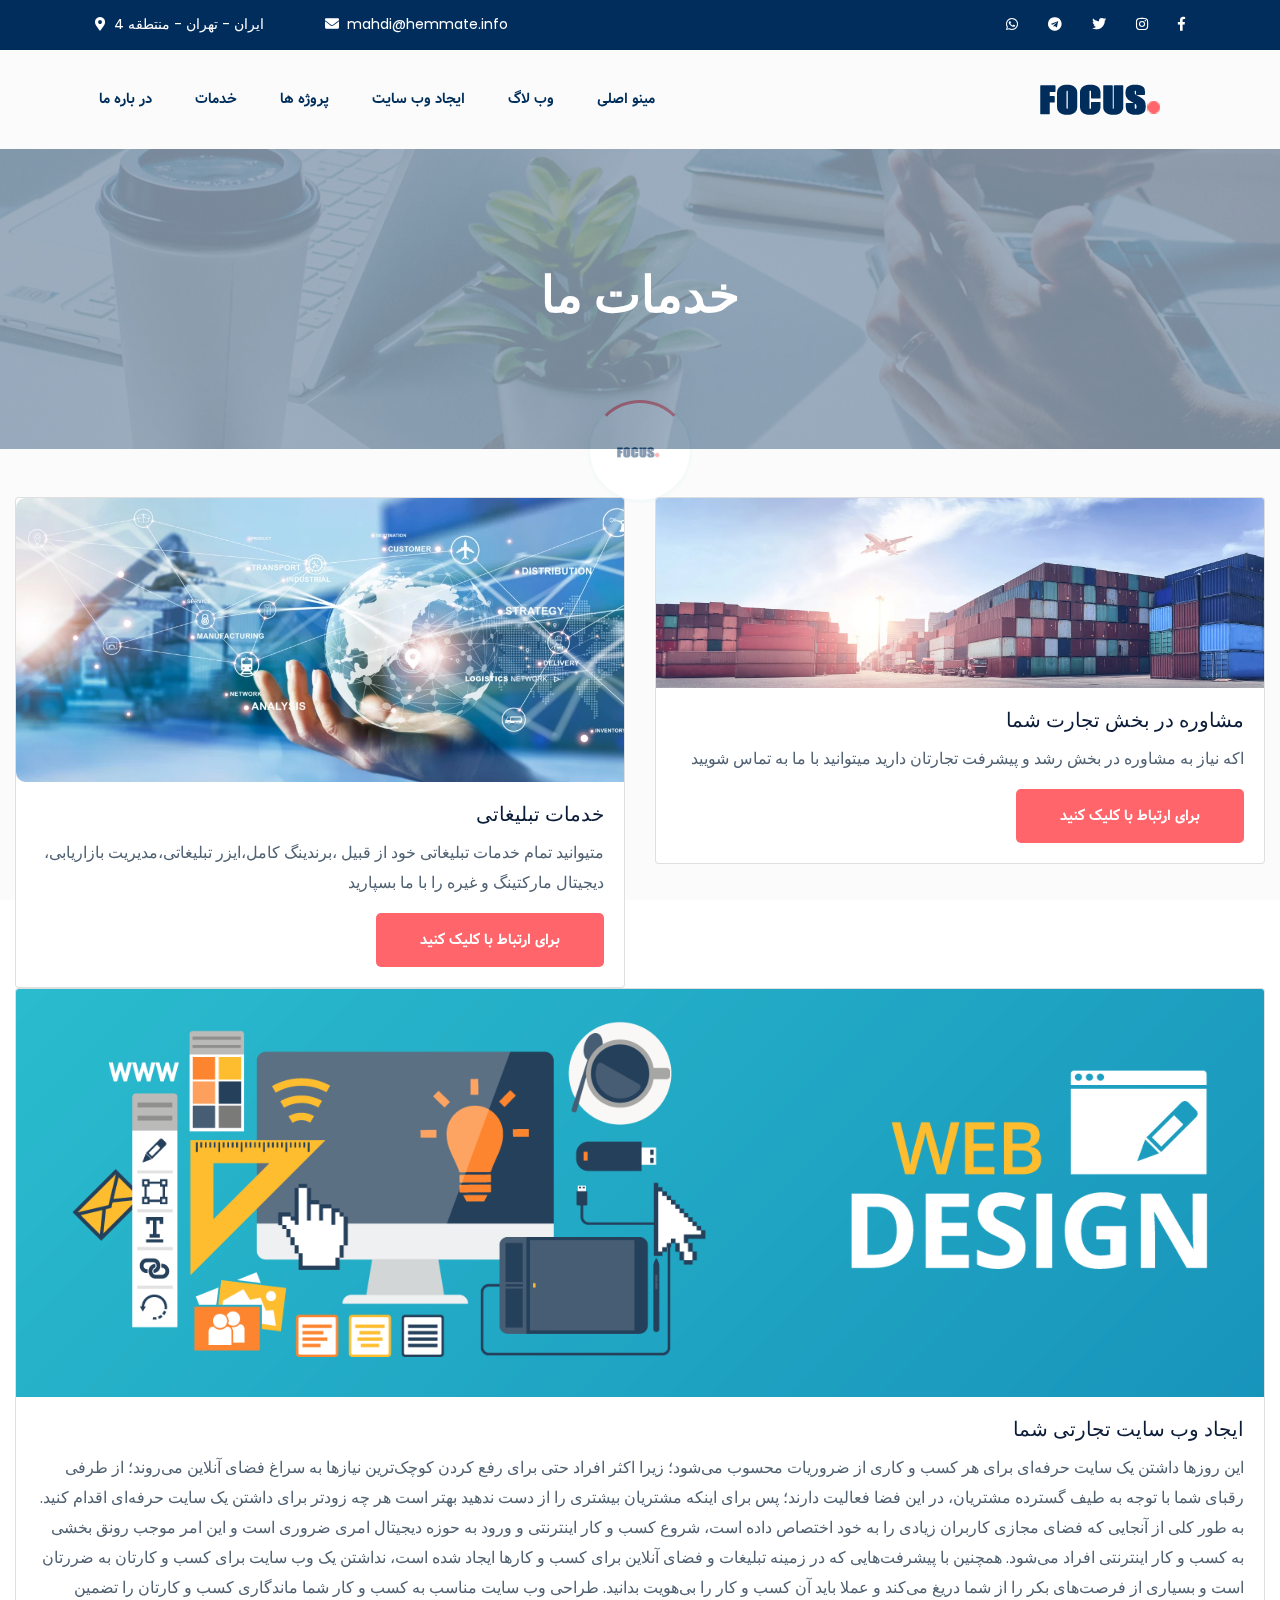
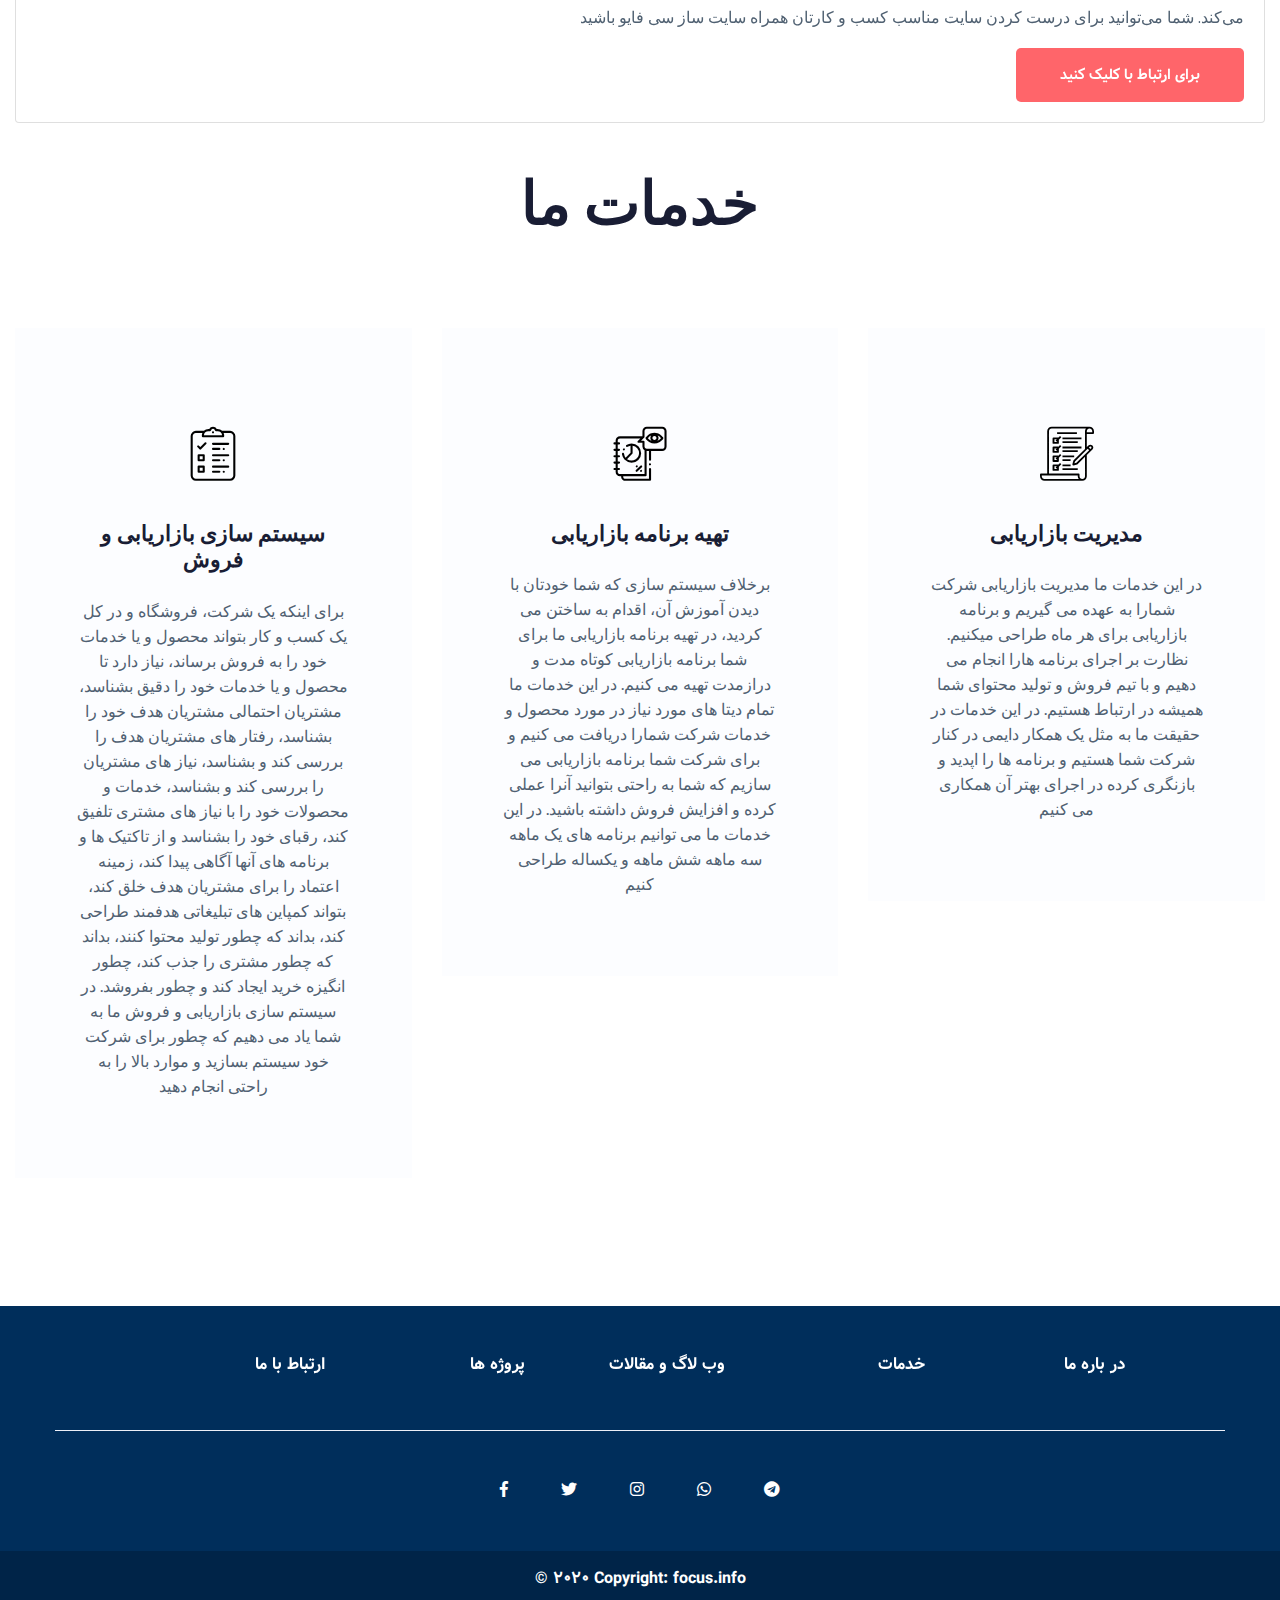
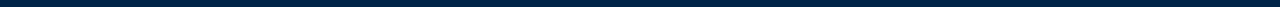
<file: services.html>
<!DOCTYPE html>
<html class="no-js" lang="zxx">
  <head>
    <meta charset="utf-8" />
    <meta http-equiv="x-ua-compatible" content="ie=edge" />
    <title>خدمات ما</title>
    <meta name="description" content="" />
    <meta name="viewport" content="width=device-width, initial-scale=1" />

    <link rel="manifest" href="site.webmanifest" />
    <link rel="shortcut icon" type="image/x-icon" href="assets/img/logo.png" />

    <!-- CSS here -->
    <link
      href="https://cdn.jsdelivr.net/npm/bootstrap-icons@1.3.0/font/bootstrap-icons.css" />
    <link rel="stylesheet" href="assets/css/bootstrap.min.css" />
    <link rel="stylesheet" href="assets/css/owl.carousel.min.css" />

    <link rel="stylesheet" href="assets/css/flaticon.css" />

    <link rel="stylesheet" href="assets/css/slicknav.css" />
    <link rel="stylesheet" href="assets/css/animate.min.css" />
    <link rel="stylesheet" href="assets/css/magnific-popup.css" />
    <link rel="stylesheet" href="assets/css/fontawesome-all.min.css" />
    <link rel="stylesheet" href="assets/css/themify-icons.css" />
    <link rel="stylesheet" href="assets/css/slick.css" />
    <link rel="stylesheet" href="assets/css/nice-select.css" />
    <link rel="stylesheet" href="assets/css/style.css" />
    <link rel="stylesheet" href="assets/css/responsive.css" />
    <style>
      @font-face {
        font-family: Vazir;
        src: url("./assets/font/Vazir-Bold-FD.eot");
        src: url("./assets/font/Vazir-Bold-FD.eot") format("embedded-opentype"),
          url("./assets/font/Vazir-Bold-FD.woff") format("woff"),
          url("Vazir.ttf") format("truetype");
        font-weight: normal;
      }
      * {
        font-family: "Vazir";
      }
    </style>
  </head>

  <body>
    <!-- --------------------------------------------------------------------------------------------------------->
    <!-- Preloader Start -->
    <!-- --------------------------------------------------------------------------------------------------------->
    <div id="preloader-active">
      <div class="preloader d-flex align-items-center justify-content-center">
        <div class="preloader-inner position-relative">
          <div class="preloader-circle"></div>
          <div class="preloader-img pere-text">
            <img src="assets/img/logo/logo.png" alt="" />
          </div>
        </div>
      </div>
    </div>
    <!-- --------------------------------------------------------------------------------------------------------->
    <!-- Preloader Start -->
    <!-- --------------------------------------------------------------------------------------------------------->

    <!-- --------------------------------------------------------------------------------------------------------->
    <!-- مینو -->
    <!-- Menu -->
    <!-- --------------------------------------------------------------------------------------------------------->
    <header>
      <!-- Header Start -->
      <div class="header-area">
        <div class="main-header">
          <div class="header-top top-bg d-none d-lg-block">
            <div class="container-fluid">
              <div class="col-xl-12">
                <div
                  class="row d-flex justify-content-between align-items-center">
                  <div class="header-info-left">
                    <ul>
                      <li>
                        <i class="fas fa-map-marker-alt"></i>ایران - تهران -
                        منتطقه 4
                      </li>
                      <li><i class="fas fa-envelope"></i>mahdi@hemmate.info</li>
                    </ul>
                  </div>
                  <div class="header-info-right">
                    <ul class="header-social">
                      <li>
                        <a href="#"><i class="fab fa-whatsapp"></i></a>
                      </li>
                      <li>
                        <a href="#"><i class="fab fa-telegram"></i></a>
                      </li>
                      <li>
                        <a href="#"><i class="fab fa-twitter"></i></a>
                      </li>
                      <li>
                        <a href="#"><i class="fab fa-instagram"></i></a>
                      </li>
                      <li>
                        <a href="#"><i class="fab fa-facebook-f"></i></a>
                      </li>
                    </ul>
                  </div>
                </div>
              </div>
            </div>
          </div>
          <div class="header-bottom header-sticky">
            <div class="container-fluid">
              <div class="row align-items-center justify-content-between">
                <!-- Main-menu -->
                <div class="main-menu f-right d-none d-lg-block">
                  <nav>
                    <ul id="navigation">
                      <li><a href="about.html">در باره ما</a></li>
                      <li><a href="services.html">خدمات</a></li>
                      <li><a href="projects.html">پروژه ها</a></li>
                      <li>
                        <a href="programming.html">ایجاد وب سایت</a>
                      </li>
                      <li>
                        <a href="blog.html">وب لاگ</a>
                      </li>
                      <li>
                        <a href="#" class="d-flex align-items-center">
                          <span>مینو اصلی</span>
                          <span class="d-flex align-items-center pb-2 mx-1">
                            <i class="bi bi-house"></i
                          ></span>
                        </a>
                        <ul class="submenu text-right">
                          <li><a href="contact.html">تماس با ما</a></li>
                          <li>
                            <a href="index.html">صفحه اصلی</a>
                          </li>
                        </ul>
                      </li>
                    </ul>
                  </nav>
                </div>

                <!-- Logo -->
                <div class="col-xl-2 col-lg-1 col-md-1">
                  <div class="logo">
                    <a href="index.html"
                      ><img
                        src="assets/img/logo/logo.png"
                        alt=""
                        class="img-fluid"
                    /></a>
                  </div>
                </div>
                <!-- Mobile Menu -->
                <div class="col-12">
                  <div class="mobile_menu d-block d-lg-none"></div>
                </div>
              </div>
            </div>
          </div>
        </div>
      </div>
      <!-- Header End -->
    </header>
    <!-- --------------------------------------------------------------------------------------------------------->
    <!-- Menu End -->
    <!-- --------------------------------------------------------------------------------------------------------->

    <main>
      <!-- slider Area Start-->
      <div class="slider-area">
        <!-- Mobile Menu -->
        <div
          class="single-slider slider-height2 d-flex align-items-center"
          data-background="assets/img/hero/services_hero.jpg">
          <div class="container">
            <div class="row">
              <div class="col-xl-12">
                <div class="hero-cap text-center">
                  <h2>خدمات ما</h2>
                </div>
              </div>
            </div>
          </div>
        </div>
      </div>
      <!-- slider Area End-->

      <div class="main-content mt-5">
        <div class="container-fluid">
          <div class="row">
            <div class="col-md-6">
              <div class="card text-right">
                <img
                  src="assets/img/programming/trade-banner.webp"
                  class="card-img-top"
                  alt="..." />
                <div class="card-body">
                  <h5 class="card-title">خدمات تبلیغاتی</h5>
                  <p class="card-text">
                    متیوانید تمام خدمات تبلیغاتی خود از قبیل ،برندینگ کامل،ایزر
                    تبلیغاتی،مدیریت بازاریابی، دیجیتال مارکتینگ و غیره را با ما
                    بسپارید
                  </p>
                  <a href="contact.html" class="btn"
                    >برای ارتباط با کلیک کنید</a
                  >
                </div>
              </div>
            </div>
            <div class="col-md-6">
              <div class="card text-right">
                <img
                  src="assets/img/programming/Trade-Enablement.jpg.webp"
                  class="card-img-top"
                  alt="..." />
                <div class="card-body">
                  <h5 class="card-title">مشاوره در بخش تجارت شما</h5>
                  <p class="card-text">
                    اکه نیاز به مشاوره در بخش رشد و پیشرفت تجارتان دارید
                    میتوانید با ما به تماس شویید
                  </p>
                  <a href="contact.html" class="btn"
                    >برای ارتباط با کلیک کنید</a
                  >
                </div>
              </div>
            </div>
            <div class="col-12">
              <div class="card text-right">
                <img
                  src="assets/img/programming/banner-web-design.png"
                  class="card-img-top"
                  alt="..." />
                <div class="card-body">
                  <h5 class="card-title">ایجاد وب سایت تجارتی شما</h5>
                  <p class="card-text">
                    این روزها داشتن یک سایت حرفه‌ای برای هر کسب و کاری از
                    ضروریات محسوب می‌شود؛ زیرا اکثر افراد حتی برای رفع کردن
                    کوچک‌ترین نیازها به سراغ فضای آنلاین می‌روند؛ از طرفی رقبای
                    شما با توجه به طیف گسترده مشتریان، در این فضا فعالیت دارند؛
                    پس برای اینکه مشتریان بیشتری را از دست ندهید بهتر است هر چه
                    زودتر برای داشتن یک سایت حرفه‌ای اقدام کنید. به طور کلی از
                    آنجایی که فضای مجازی کاربران زیادی را به خود اختصاص داده
                    است، شروع کسب و کار اینترنتی و ورود به حوزه دیجیتال امری
                    ضروری است و این امر موجب رونق بخشی به کسب و کار اینترنتی
                    افراد می‌شود. همچنین با پیشرفت‌هایی که در زمینه تبلیغات و
                    فضای آنلاین برای کسب و کارها ایجاد شده است، نداشتن یک وب
                    سایت برای کسب و کارتان به ضررتان است و بسیاری از فرصت‌های
                    بکر را از شما دریغ می‌کند و عملا باید آن کسب و کار را
                    بی‌هویت بدانید. طراحی وب سایت مناسب به کسب و کار شما
                    ماندگاری کسب و کارتان را تضمین می‌کند. شما می‌توانید برای
                    درست کردن سایت مناسب کسب و کارتان همراه سایت ساز سی فایو
                    باشید
                  </p>
                  <a href="contact.html" class="btn"
                    >برای ارتباط با کلیک کنید</a
                  >
                </div>
              </div>
            </div>
          </div>
        </div>
      </div>

      <!-- --------------------------------------------------------------------------------------------------------->
      <!-- services Area Start-->
      <!-- --------------------------------------------------------------------------------------------------------->
      <div class="services-area section-padding2 overflow-hidden">
        <div class="container-fluid">
          <!-- section tittle -->
          <div class="row">
            <div class="col-lg-12">
              <div class="section-tittle text-center">
                <h2>خدمات ما</h2>
              </div>
            </div>
          </div>
          <div class="row">
            <div class="col-xl-4 col-lg-4 col-md-6">
              <div class="single-services text-center mb-30">
                <div class="services-icon">
                  <span class="flaticon-checklist"></span>
                </div>
                <div class="services-caption">
                  <h4>سیستم سازی بازاریابی و فروش</h4>
                  <p>
                    برای اینکه یک شرکت، فروشگاه و در کل یک کسب و کار بتواند
                    محصول و یا خدمات خود را به فروش برساند، نیاز دارد تا محصول و
                    یا خدمات خود را دقیق بشناسد، مشتریان احتمالی مشتریان هدف خود
                    را بشناسد، رفتار های مشتریان هدف را بررسی کند و بشناسد، نیاز
                    های مشتریان را بررسی کند و بشناسد، خدمات و محصولات خود را با
                    نیاز های مشتری تلفیق کند، رقبای خود را بشناسد و از تاکتیک ها
                    و برنامه های آنها آگاهی پیدا کند، زمینه اعتماد را برای
                    مشتریان هدف خلق کند، بتواند کمپاین های تبلیغاتی هدفمند طراحی
                    کند، بداند که چطور تولید محتوا کنند، بداند که چطور مشتری را
                    جذب کند، چطور انگیزه خرید ایجاد کند و چطور بفروشد. در سیستم
                    سازی بازاریابی و فروش ما به شما یاد می دهیم که چطور برای
                    شرکت خود سیستم بسازید و موارد بالا را به راحتی انجام دهید
                  </p>
                </div>
              </div>
            </div>
            <div class="col-xl-4 col-lg-4 col-md-6">
              <div class="single-services text-center mb-30">
                <div class="services-icon">
                  <span class="flaticon-audit"></span>
                </div>
                <div class="services-caption">
                  <h4>تهیه برنامه بازاریابی</h4>
                  <p>
                    برخلاف سیستم سازی که شما خودتان با دیدن آموزش آن، اقدام به
                    ساختن می کردید، در تهیه برنامه بازاریابی ما برای شما برنامه
                    بازاریابی کوتاه مدت و درازمدت تهیه می کنیم. در این خدمات ما
                    تمام دیتا های مورد نیاز در مورد محصول و خدمات شرکت شمارا
                    دریافت می کنیم و برای شرکت شما برنامه بازاریابی می سازیم که
                    شما به راحتی بتوانید آنرا عملی کرده و افزایش فروش داشته
                    باشید. در این خدمات ما می توانیم برنامه های یک ماهه سه ماهه
                    شش ماهه و یکساله طراحی کنیم
                  </p>
                </div>
              </div>
            </div>
            <div class="col-xl-4 col-lg-4 col-md-6">
              <div class="single-services text-center mb-30">
                <div class="services-icon">
                  <span class="flaticon-checklist-1"></span>
                </div>
                <div class="services-caption">
                  <h4>مدیریت بازاریابی</h4>
                  <p>
                    در این خدمات ما مدیریت بازاریابی شرکت شمارا به عهده می گیریم
                    و برنامه بازاریابی برای هر ماه طراحی میکنیم. نظارت بر اجرای
                    برنامه هارا انجام می دهیم و با تیم فروش و تولید محتوای شما
                    همیشه در ارتباط هستیم. در این خدمات در حقیقت ما به مثل یک
                    همکار دایمی در کنار شرکت شما هستیم و برنامه ها را اپدید و
                    بازنگری کرده در اجرای بهتر آن همکاری می کنیم
                  </p>
                </div>
              </div>
            </div>
          </div>
        </div>
      </div>
      <!-- --------------------------------------------------------------------------------------------------------->
      <!-- services Area End-->
      <!-- --------------------------------------------------------------------------------------------------------->
    </main>
    <!-- --------------------------------------------------------------------------------------------------------->
    <!-- Footer Start-->
    <!-- --------------------------------------------------------------------------------------------------------->
    <footer class="text-center text-white" style="background-color: #002e5b">
      <!-- Grid container -->
      <div class="container">
        <!-- Section: Links -->
        <section class="mt-5">
          <!-- Grid row-->
          <div class="row text-center d-flex justify-content-center pt-5">
            <!-- Grid column -->
            <div class="col-md-2 col-6">
              <h6 class="text-uppercase font-weight-bold text-right mb-2">
                <a href="/contact.html" class="text-white">ارتباط با ما</a>
              </h6>
            </div>
            <!-- Grid column -->

            <!-- Grid column -->
            <div class="col-md-2 col-6">
              <h6 class="text-uppercase font-weight-bold text-right mb-2">
                <a href="/projects.html" class="text-white">پروژه ها</a>
              </h6>
            </div>
            <!-- Grid column -->

            <!-- Grid column -->
            <div class="col-md-2 col-6">
              <h6 class="text-uppercase font-weight-bold text-right mb-2">
                <a href="/blog.html" class="text-white">وب لاگ و مقالات</a>
              </h6>
            </div>
            <!-- Grid column -->

            <!-- Grid column -->
            <div class="col-md-2 col-6">
              <h6 class="text-uppercase font-weight-bold text-right mb-2">
                <a href="/services.html" class="text-white">خدمات</a>
              </h6>
            </div>
            <!-- Grid column -->

            <!-- Grid column -->
            <div class="col-md-2 col-6">
              <h6 class="text-uppercase font-weight-bold text-right mb-2">
                <a href="/about.html" class="text-white">در باره ما</a>
              </h6>
            </div>
            <!-- Grid column -->
          </div>
          <!-- Grid row-->
        </section>
        <!-- Section: Links -->

        <hr class="my-5" />

        <!-- Section: Social -->
        <section class="text-center mb-5">
          <a href="" class="text-white mx-4">
            <i class="fab fa-facebook-f"></i>
          </a>
          <a href="" class="text-white mx-4">
            <i class="fab fa-twitter"></i>
          </a>
          <a href="" class="text-white mx-4">
            <i class="fab fa-instagram"></i>
          </a>
          <a href="" class="text-white mx-4">
            <i class="fab fa-whatsapp"></i>
          </a>
          <a href="" class="text-white mx-4">
            <i class="fab fa-telegram"></i>
          </a>
        </section>
        <!-- Section: Social -->
      </div>
      <!-- Grid container -->

      <!-- Copyright -->
      <div class="text-center p-3" style="background-color: rgba(0, 0, 0, 0.2)">
        © 2020 Copyright:
        <a class="text-white" href="https://mdbootstrap.com/">focus.info</a>
      </div>
      <!-- Copyright -->
    </footer>
    <!-- --------------------------------------------------------------------------------------------------------->
    <!-- Footer end -->
    <!-- --------------------------------------------------------------------------------------------------------->

    <!-- JS here -->

    <!-- All JS Custom Plugins Link Here here -->
    <script src="./assets/js/vendor/modernizr-3.5.0.min.js"></script>

    <!-- Jquery, Popper, Bootstrap -->
    <script src="./assets/js/vendor/jquery-1.12.4.min.js"></script>
    <script src="./assets/js/popper.min.js"></script>
    <script src="./assets/js/bootstrap.min.js"></script>
    <!-- Jquery Mobile Menu -->
    <script src="./assets/js/jquery.slicknav.min.js"></script>

    <!-- Jquery Slick , Owl-Carousel Plugins -->
    <script src="./assets/js/owl.carousel.min.js"></script>
    <script src="./assets/js/slick.min.js"></script>
    <!-- Date Picker -->
    <script src="./assets/js/gijgo.min.js"></script>
    <!-- One Page, Animated-HeadLin -->
    <script src="./assets/js/wow.min.js"></script>
    <script src="./assets/js/animated.headline.js"></script>
    <script src="./assets/js/jquery.magnific-popup.js"></script>

    <!-- Scrollup, nice-select, sticky -->
    <script src="./assets/js/jquery.scrollUp.min.js"></script>
    <script src="./assets/js/jquery.nice-select.min.js"></script>
    <script src="./assets/js/jquery.sticky.js"></script>

    <!-- contact js -->
    <script src="./assets/js/contact.js"></script>
    <script src="./assets/js/jquery.form.js"></script>
    <script src="./assets/js/jquery.validate.min.js"></script>
    <script src="./assets/js/mail-script.js"></script>
    <script src="./assets/js/jquery.ajaxchimp.min.js"></script>

    <!-- Jquery Plugins, main Jquery -->
    <script src="./assets/js/plugins.js"></script>
    <script src="./assets/js/main.js"></script>
  </body>
</html>
</file>
<file: assets/css/themify-icons.css>
@font-face {
	font-family: 'themify';
	src:url('../fonts/themify.eot?-fvbane');


	src:url('../fonts/themify.eot?#iefix-fvbane') format('embedded-opentype'),
		url('../fonts/themify.woff?-fvbane') format('woff'),
		url('../fonts/themify.ttf?-fvbane') format('truetype'),
		url('../fonts/themify.svg?-fvbane#themify') format('svg');
	font-weight: normal;
	font-style: normal;
}

[class^="ti-"], [class*=" ti-"] {
	font-family: 'themify';
	speak: none;
	font-style: normal;
	font-weight: normal;
	font-variant: normal;
	text-transform: none;
	line-height: 1;

	/* Better Font Rendering =========== */
	-webkit-font-smoothing: antialiased;
	-moz-osx-font-smoothing: grayscale;
}

.ti-wand:before {
	content: "\e600";
}
.ti-volume:before {
	content: "\e601";
}
.ti-user:before {
	content: "\e602";
}
.ti-unlock:before {
	content: "\e603";
}
.ti-unlink:before {
	content: "\e604";
}
.ti-trash:before {
	content: "\e605";
}
.ti-thought:before {
	content: "\e606";
}
.ti-target:before {
	content: "\e607";
}
.ti-tag:before {
	content: "\e608";
}
.ti-tablet:before {
	content: "\e609";
}
.ti-star:before {
	content: "\e60a";
}
.ti-spray:before {
	content: "\e60b";
}
.ti-signal:before {
	content: "\e60c";
}
.ti-shopping-cart:before {
	content: "\e60d";
}
.ti-shopping-cart-full:before {
	content: "\e60e";
}
.ti-settings:before {
	content: "\e60f";
}
.ti-search:before {
	content: "\e610";
}
.ti-zoom-in:before {
	content: "\e611";
}
.ti-zoom-out:before {
	content: "\e612";
}
.ti-cut:before {
	content: "\e613";
}
.ti-ruler:before {
	content: "\e614";
}
.ti-ruler-pencil:before {
	content: "\e615";
}
.ti-ruler-alt:before {
	content: "\e616";
}
.ti-bookmark:before {
	content: "\e617";
}
.ti-bookmark-alt:before {
	content: "\e618";
}
.ti-reload:before {
	content: "\e619";
}
.ti-plus:before {
	content: "\e61a";
}
.ti-pin:before {
	content: "\e61b";
}
.ti-pencil:before {
	content: "\e61c";
}
.ti-pencil-alt:before {
	content: "\e61d";
}
.ti-paint-roller:before {
	content: "\e61e";
}
.ti-paint-bucket:before {
	content: "\e61f";
}
.ti-na:before {
	content: "\e620";
}
.ti-mobile:before {
	content: "\e621";
}
.ti-minus:before {
	content: "\e622";
}
.ti-medall:before {
	content: "\e623";
}
.ti-medall-alt:before {
	content: "\e624";
}
.ti-marker:before {
	content: "\e625";
}
.ti-marker-alt:before {
	content: "\e626";
}
.ti-arrow-up:before {
	content: "\e627";
}
.ti-arrow-right:before {
	content: "\e628";
}
.ti-arrow-left:before {
	content: "\e629";
}
.ti-arrow-down:before {
	content: "\e62a";
}
.ti-lock:before {
	content: "\e62b";
}
.ti-location-arrow:before {
	content: "\e62c";
}
.ti-link:before {
	content: "\e62d";
}
.ti-layout:before {
	content: "\e62e";
}
.ti-layers:before {
	content: "\e62f";
}
.ti-layers-alt:before {
	content: "\e630";
}
.ti-key:before {
	content: "\e631";
}
.ti-import:before {
	content: "\e632";
}
.ti-image:before {
	content: "\e633";
}
.ti-heart:before {
	content: "\e634";
}
.ti-heart-broken:before {
	content: "\e635";
}
.ti-hand-stop:before {
	content: "\e636";
}
.ti-hand-open:before {
	content: "\e637";
}
.ti-hand-drag:before {
	content: "\e638";
}
.ti-folder:before {
	content: "\e639";
}
.ti-flag:before {
	content: "\e63a";
}
.ti-flag-alt:before {
	content: "\e63b";
}
.ti-flag-alt-2:before {
	content: "\e63c";
}
.ti-eye:before {
	content: "\e63d";
}
.ti-export:before {
	content: "\e63e";
}
.ti-exchange-vertical:before {
	content: "\e63f";
}
.ti-desktop:before {
	content: "\e640";
}
.ti-cup:before {
	content: "\e641";
}
.ti-crown:before {
	content: "\e642";
}
.ti-comments:before {
	content: "\e643";
}
.ti-comment:before {
	content: "\e644";
}
.ti-comment-alt:before {
	content: "\e645";
}
.ti-close:before {
	content: "\e646";
}
.ti-clip:before {
	content: "\e647";
}
.ti-angle-up:before {
	content: "\e648";
}
.ti-angle-right:before {
	content: "\e649";
}
.ti-angle-left:before {
	content: "\e64a";
}
.ti-angle-down:before {
	content: "\e64b";
}
.ti-check:before {
	content: "\e64c";
}
.ti-check-box:before {
	content: "\e64d";
}
.ti-camera:before {
	content: "\e64e";
}
.ti-announcement:before {
	content: "\e64f";
}
.ti-brush:before {
	content: "\e650";
}
.ti-briefcase:before {
	content: "\e651";
}
.ti-bolt:before {
	content: "\e652";
}
.ti-bolt-alt:before {
	content: "\e653";
}
.ti-blackboard:before {
	content: "\e654";
}
.ti-bag:before {
	content: "\e655";
}
.ti-move:before {
	content: "\e656";
}
.ti-arrows-vertical:before {
	content: "\e657";
}
.ti-arrows-horizontal:before {
	content: "\e658";
}
.ti-fullscreen:before {
	content: "\e659";
}
.ti-arrow-top-right:before {
	content: "\e65a";
}
.ti-arrow-top-left:before {
	content: "\e65b";
}
.ti-arrow-circle-up:before {
	content: "\e65c";
}
.ti-arrow-circle-right:before {
	content: "\e65d";
}
.ti-arrow-circle-left:before {
	content: "\e65e";
}
.ti-arrow-circle-down:before {
	content: "\e65f";
}
.ti-angle-double-up:before {
	content: "\e660";
}
.ti-angle-double-right:before {
	content: "\e661";
}
.ti-angle-double-left:before {
	content: "\e662";
}
.ti-angle-double-down:before {
	content: "\e663";
}
.ti-zip:before {
	content: "\e664";
}
.ti-world:before {
	content: "\e665";
}
.ti-wheelchair:before {
	content: "\e666";
}
.ti-view-list:before {
	content: "\e667";
}
.ti-view-list-alt:before {
	content: "\e668";
}
.ti-view-grid:before {
	content: "\e669";
}
.ti-uppercase:before {
	content: "\e66a";
}
.ti-upload:before {
	content: "\e66b";
}
.ti-underline:before {
	content: "\e66c";
}
.ti-truck:before {
	content: "\e66d";
}
.ti-timer:before {
	content: "\e66e";
}
.ti-ticket:before {
	content: "\e66f";
}
.ti-thumb-up:before {
	content: "\e670";
}
.ti-thumb-down:before {
	content: "\e671";
}
.ti-text:before {
	content: "\e672";
}
.ti-stats-up:before {
	content: "\e673";
}
.ti-stats-down:before {
	content: "\e674";
}
.ti-split-v:before {
	content: "\e675";
}
.ti-split-h:before {
	content: "\e676";
}
.ti-smallcap:before {
	content: "\e677";
}
.ti-shine:before {
	content: "\e678";
}
.ti-shift-right:before {
	content: "\e679";
}
.ti-shift-left:before {
	content: "\e67a";
}
.ti-shield:before {
	content: "\e67b";
}
.ti-notepad:before {
	content: "\e67c";
}
.ti-server:before {
	content: "\e67d";
}
.ti-quote-right:before {
	content: "\e67e";
}
.ti-quote-left:before {
	content: "\e67f";
}
.ti-pulse:before {
	content: "\e680";
}
.ti-printer:before {
	content: "\e681";
}
.ti-power-off:before {
	content: "\e682";
}
.ti-plug:before {
	content: "\e683";
}
.ti-pie-chart:before {
	content: "\e684";
}
.ti-paragraph:before {
	content: "\e685";
}
.ti-panel:before {
	content: "\e686";
}
.ti-package:before {
	content: "\e687";
}
.ti-music:before {
	content: "\e688";
}
.ti-music-alt:before {
	content: "\e689";
}
.ti-mouse:before {
	content: "\e68a";
}
.ti-mouse-alt:before {
	content: "\e68b";
}
.ti-money:before {
	content: "\e68c";
}
.ti-microphone:before {
	content: "\e68d";
}
.ti-menu:before {
	content: "\e68e";
}
.ti-menu-alt:before {
	content: "\e68f";
}
.ti-map:before {
	content: "\e690";
}
.ti-map-alt:before {
	content: "\e691";
}
.ti-loop:before {
	content: "\e692";
}
.ti-location-pin:before {
	content: "\e693";
}
.ti-list:before {
	content: "\e694";
}
.ti-light-bulb:before {
	content: "\e695";
}
.ti-Italic:before {
	content: "\e696";
}
.ti-info:before {
	content: "\e697";
}
.ti-infinite:before {
	content: "\e698";
}
.ti-id-badge:before {
	content: "\e699";
}
.ti-hummer:before {
	content: "\e69a";
}
.ti-home:before {
	content: "\e69b";
}
.ti-help:before {
	content: "\e69c";
}
.ti-headphone:before {
	content: "\e69d";
}
.ti-harddrives:before {
	content: "\e69e";
}
.ti-harddrive:before {
	content: "\e69f";
}
.ti-gift:before {
	content: "\e6a0";
}
.ti-game:before {
	content: "\e6a1";
}
.ti-filter:before {
	content: "\e6a2";
}
.ti-files:before {
	content: "\e6a3";
}
.ti-file:before {
	content: "\e6a4";
}
.ti-eraser:before {
	content: "\e6a5";
}
.ti-envelope:before {
	content: "\e6a6";
}
.ti-download:before {
	content: "\e6a7";
}
.ti-direction:before {
	content: "\e6a8";
}
.ti-direction-alt:before {
	content: "\e6a9";
}
.ti-dashboard:before {
	content: "\e6aa";
}
.ti-control-stop:before {
	content: "\e6ab";
}
.ti-control-shuffle:before {
	content: "\e6ac";
}
.ti-control-play:before {
	content: "\e6ad";
}
.ti-control-pause:before {
	content: "\e6ae";
}
.ti-control-forward:before {
	content: "\e6af";
}
.ti-control-backward:before {
	content: "\e6b0";
}
.ti-cloud:before {
	content: "\e6b1";
}
.ti-cloud-up:before {
	content: "\e6b2";
}
.ti-cloud-down:before {
	content: "\e6b3";
}
.ti-clipboard:before {
	content: "\e6b4";
}
.ti-car:before {
	content: "\e6b5";
}
.ti-calendar:before {
	content: "\e6b6";
}
.ti-book:before {
	content: "\e6b7";
}
.ti-bell:before {
	content: "\e6b8";
}
.ti-basketball:before {
	content: "\e6b9";
}
.ti-bar-chart:before {
	content: "\e6ba";
}
.ti-bar-chart-alt:before {
	content: "\e6bb";
}
.ti-back-right:before {
	content: "\e6bc";
}
.ti-back-left:before {
	content: "\e6bd";
}
.ti-arrows-corner:before {
	content: "\e6be";
}
.ti-archive:before {
	content: "\e6bf";
}
.ti-anchor:before {
	content: "\e6c0";
}
.ti-align-right:before {
	content: "\e6c1";
}
.ti-align-left:before {
	content: "\e6c2";
}
.ti-align-justify:before {
	content: "\e6c3";
}
.ti-align-center:before {
	content: "\e6c4";
}
.ti-alert:before {
	content: "\e6c5";
}
.ti-alarm-clock:before {
	content: "\e6c6";
}
.ti-agenda:before {
	content: "\e6c7";
}
.ti-write:before {
	content: "\e6c8";
}
.ti-window:before {
	content: "\e6c9";
}
.ti-widgetized:before {
	content: "\e6ca";
}
.ti-widget:before {
	content: "\e6cb";
}
.ti-widget-alt:before {
	content: "\e6cc";
}
.ti-wallet:before {
	content: "\e6cd";
}
.ti-video-clapper:before {
	content: "\e6ce";
}
.ti-video-camera:before {
	content: "\e6cf";
}
.ti-vector:before {
	content: "\e6d0";
}
.ti-themify-logo:before {
	content: "\e6d1";
}
.ti-themify-favicon:before {
	content: "\e6d2";
}
.ti-themify-favicon-alt:before {
	content: "\e6d3";
}
.ti-support:before {
	content: "\e6d4";
}
.ti-stamp:before {
	content: "\e6d5";
}
.ti-split-v-alt:before {
	content: "\e6d6";
}
.ti-slice:before {
	content: "\e6d7";
}
.ti-shortcode:before {
	content: "\e6d8";
}
.ti-shift-right-alt:before {
	content: "\e6d9";
}
.ti-shift-left-alt:before {
	content: "\e6da";
}
.ti-ruler-alt-2:before {
	content: "\e6db";
}
.ti-receipt:before {
	content: "\e6dc";
}
.ti-pin2:before {
	content: "\e6dd";
}
.ti-pin-alt:before {
	content: "\e6de";
}
.ti-pencil-alt2:before {
	content: "\e6df";
}
.ti-palette:before {
	content: "\e6e0";
}
.ti-more:before {
	content: "\e6e1";
}
.ti-more-alt:before {
	content: "\e6e2";
}
.ti-microphone-alt:before {
	content: "\e6e3";
}
.ti-magnet:before {
	content: "\e6e4";
}
.ti-line-double:before {
	content: "\e6e5";
}
.ti-line-dotted:before {
	content: "\e6e6";
}
.ti-line-dashed:before {
	content: "\e6e7";
}
.ti-layout-width-full:before {
	content: "\e6e8";
}
.ti-layout-width-default:before {
	content: "\e6e9";
}
.ti-layout-width-default-alt:before {
	content: "\e6ea";
}
.ti-layout-tab:before {
	content: "\e6eb";
}
.ti-layout-tab-window:before {
	content: "\e6ec";
}
.ti-layout-tab-v:before {
	content: "\e6ed";
}
.ti-layout-tab-min:before {
	content: "\e6ee";
}
.ti-layout-slider:before {
	content: "\e6ef";
}
.ti-layout-slider-alt:before {
	content: "\e6f0";
}
.ti-layout-sidebar-right:before {
	content: "\e6f1";
}
.ti-layout-sidebar-none:before {
	content: "\e6f2";
}
.ti-layout-sidebar-left:before {
	content: "\e6f3";
}
.ti-layout-placeholder:before {
	content: "\e6f4";
}
.ti-layout-menu:before {
	content: "\e6f5";
}
.ti-layout-menu-v:before {
	content: "\e6f6";
}
.ti-layout-menu-separated:before {
	content: "\e6f7";
}
.ti-layout-menu-full:before {
	content: "\e6f8";
}
.ti-layout-media-right-alt:before {
	content: "\e6f9";
}
.ti-layout-media-right:before {
	content: "\e6fa";
}
.ti-layout-media-overlay:before {
	content: "\e6fb";
}
.ti-layout-media-overlay-alt:before {
	content: "\e6fc";
}
.ti-layout-media-overlay-alt-2:before {
	content: "\e6fd";
}
.ti-layout-media-left-alt:before {
	content: "\e6fe";
}
.ti-layout-media-left:before {
	content: "\e6ff";
}
.ti-layout-media-center-alt:before {
	content: "\e700";
}
.ti-layout-media-center:before {
	content: "\e701";
}
.ti-layout-list-thumb:before {
	content: "\e702";
}
.ti-layout-list-thumb-alt:before {
	content: "\e703";
}
.ti-layout-list-post:before {
	content: "\e704";
}
.ti-layout-list-large-image:before {
	content: "\e705";
}
.ti-layout-line-solid:before {
	content: "\e706";
}
.ti-layout-grid4:before {
	content: "\e707";
}
.ti-layout-grid3:before {
	content: "\e708";
}
.ti-layout-grid2:before {
	content: "\e709";
}
.ti-layout-grid2-thumb:before {
	content: "\e70a";
}
.ti-layout-cta-right:before {
	content: "\e70b";
}
.ti-layout-cta-left:before {
	content: "\e70c";
}
.ti-layout-cta-center:before {
	content: "\e70d";
}
.ti-layout-cta-btn-right:before {
	content: "\e70e";
}
.ti-layout-cta-btn-left:before {
	content: "\e70f";
}
.ti-layout-column4:before {
	content: "\e710";
}
.ti-layout-column3:before {
	content: "\e711";
}
.ti-layout-column2:before {
	content: "\e712";
}
.ti-layout-accordion-separated:before {
	content: "\e713";
}
.ti-layout-accordion-merged:before {
	content: "\e714";
}
.ti-layout-accordion-list:before {
	content: "\e715";
}
.ti-ink-pen:before {
	content: "\e716";
}
.ti-info-alt:before {
	content: "\e717";
}
.ti-help-alt:before {
	content: "\e718";
}
.ti-headphone-alt:before {
	content: "\e719";
}
.ti-hand-point-up:before {
	content: "\e71a";
}
.ti-hand-point-right:before {
	content: "\e71b";
}
.ti-hand-point-left:before {
	content: "\e71c";
}
.ti-hand-point-down:before {
	content: "\e71d";
}
.ti-gallery:before {
	content: "\e71e";
}
.ti-face-smile:before {
	content: "\e71f";
}
.ti-face-sad:before {
	content: "\e720";
}
.ti-credit-card:before {
	content: "\e721";
}
.ti-control-skip-forward:before {
	content: "\e722";
}
.ti-control-skip-backward:before {
	content: "\e723";
}
.ti-control-record:before {
	content: "\e724";
}
.ti-control-eject:before {
	content: "\e725";
}
.ti-comments-smiley:before {
	content: "\e726";
}
.ti-brush-alt:before {
	content: "\e727";
}
.ti-youtube:before {
	content: "\e728";
}
.ti-vimeo:before {
	content: "\e729";
}
.ti-twitter:before {
	content: "\e72a";
}
.ti-time:before {
	content: "\e72b";
}
.ti-tumblr:before {
	content: "\e72c";
}
.ti-skype:before {
	content: "\e72d";
}
.ti-share:before {
	content: "\e72e";
}
.ti-share-alt:before {
	content: "\e72f";
}
.ti-rocket:before {
	content: "\e730";
}
.ti-pinterest:before {
	content: "\e731";
}
.ti-new-window:before {
	content: "\e732";
}
.ti-microsoft:before {
	content: "\e733";
}
.ti-list-ol:before {
	content: "\e734";
}
.ti-linkedin:before {
	content: "\e735";
}
.ti-layout-sidebar-2:before {
	content: "\e736";
}
.ti-layout-grid4-alt:before {
	content: "\e737";
}
.ti-layout-grid3-alt:before {
	content: "\e738";
}
.ti-layout-grid2-alt:before {
	content: "\e739";
}
.ti-layout-column4-alt:before {
	content: "\e73a";
}
.ti-layout-column3-alt:before {
	content: "\e73b";
}
.ti-layout-column2-alt:before {
	content: "\e73c";
}
.ti-instagram:before {
	content: "\e73d";
}
.ti-google:before {
	content: "\e73e";
}
.ti-github:before {
	content: "\e73f";
}
.ti-flickr:before {
	content: "\e740";
}
.ti-facebook:before {
	content: "\e741";
}
.ti-dropbox:before {
	content: "\e742";
}
.ti-dribbble:before {
	content: "\e743";
}
.ti-apple:before {
	content: "\e744";
}
.ti-android:before {
	content: "\e745";
}
.ti-save:before {
	content: "\e746";
}
.ti-save-alt:before {
	content: "\e747";
}
.ti-yahoo:before {
	content: "\e748";
}
.ti-wordpress:before {
	content: "\e749";
}
.ti-vimeo-alt:before {
	content: "\e74a";
}
.ti-twitter-alt:before {
	content: "\e74b";
}
.ti-tumblr-alt:before {
	content: "\e74c";
}
.ti-trello:before {
	content: "\e74d";
}
.ti-stack-overflow:before {
	content: "\e74e";
}
.ti-soundcloud:before {
	content: "\e74f";
}
.ti-sharethis:before {
	content: "\e750";
}
.ti-sharethis-alt:before {
	content: "\e751";
}
.ti-reddit:before {
	content: "\e752";
}
.ti-pinterest-alt:before {
	content: "\e753";
}
.ti-microsoft-alt:before {
	content: "\e754";
}
.ti-linux:before {
	content: "\e755";
}
.ti-jsfiddle:before {
	content: "\e756";
}
.ti-joomla:before {
	content: "\e757";
}
.ti-html5:before {
	content: "\e758";
}
.ti-flickr-alt:before {
	content: "\e759";
}
.ti-email:before {
	content: "\e75a";
}
.ti-drupal:before {
	content: "\e75b";
}
.ti-dropbox-alt:before {
	content: "\e75c";
}
.ti-css3:before {
	content: "\e75d";
}
.ti-rss:before {
	content: "\e75e";
}
.ti-rss-alt:before {
	content: "\e75f";
}
</file>
<file: assets/css/nice-select.css>
.nice-select {
  -webkit-tap-highlight-color: transparent;
  background-color: #fff;
  border-radius: 5px;
  border: solid 1px #e8e8e8;
  box-sizing: border-box;
  clear: both;
  cursor: pointer;
  display: block;
  float: left;
  font-family: inherit;
  font-size: 14px;
  font-weight: normal;
  height: 42px;
  line-height: 40px;
  outline: none;
  padding-left: 18px;
  padding-right: 30px;
  position: relative;
  text-align: left !important;
  -webkit-transition: all 0.2s ease-in-out;
  transition: all 0.2s ease-in-out;
  -webkit-user-select: none;
     -moz-user-select: none;
      -ms-user-select: none;
          user-select: none;
  white-space: nowrap;
  width: auto; }
  .nice-select:hover {
    border-color: #dbdbdb; }
  .nice-select:active, .nice-select.open, .nice-select:focus {
    border-color: #999; }
  .nice-select:after {
    border-bottom: 2px solid #999;
    border-right: 2px solid #999;
    content: '';
    display: block;
    height: 5px;
    margin-top: -4px;
    pointer-events: none;
    position: absolute;
    right: 12px;
    top: 50%;
    -webkit-transform-origin: 66% 66%;
        -ms-transform-origin: 66% 66%;
            transform-origin: 66% 66%;
    -webkit-transform: rotate(45deg);
        -ms-transform: rotate(45deg);
            transform: rotate(45deg);
    -webkit-transition: all 0.15s ease-in-out;
    transition: all 0.15s ease-in-out;
    width: 5px; }
  .nice-select.open:after {
    -webkit-transform: rotate(-135deg);
        -ms-transform: rotate(-135deg);
            transform: rotate(-135deg); }
  .nice-select.open .list {
    opacity: 1;
    pointer-events: auto;
    -webkit-transform: scale(1) translateY(0);
        -ms-transform: scale(1) translateY(0);
            transform: scale(1) translateY(0); }
  .nice-select.disabled {
    border-color: #ededed;
    color: #999;
    pointer-events: none; }
    .nice-select.disabled:after {
      border-color: #cccccc; }
  .nice-select.wide {
    width: 100%; }
    .nice-select.wide .list {
      left: 0 !important;
      right: 0 !important; }
  .nice-select.right {
    float: right; }
    .nice-select.right .list {
      left: auto;
      right: 0; }
  .nice-select.small {
    font-size: 12px;
    height: 36px;
    line-height: 34px; }
    .nice-select.small:after {
      height: 4px;
      width: 4px; }
    .nice-select.small .option {
      line-height: 34px;
      min-height: 34px; }
  .nice-select .list {
    background-color: #fff;
    border-radius: 5px;
    box-shadow: 0 0 0 1px rgba(68, 68, 68, 0.11);
    box-sizing: border-box;
    margin-top: 4px;
    opacity: 0;
    overflow: hidden;
    padding: 0;
    pointer-events: none;
    position: absolute;
    top: 100%;
    left: 0;
    -webkit-transform-origin: 50% 0;
        -ms-transform-origin: 50% 0;
            transform-origin: 50% 0;
    -webkit-transform: scale(0.75) translateY(-21px);
        -ms-transform: scale(0.75) translateY(-21px);
            transform: scale(0.75) translateY(-21px);
    -webkit-transition: all 0.2s cubic-bezier(0.5, 0, 0, 1.25), opacity 0.15s ease-out;
    transition: all 0.2s cubic-bezier(0.5, 0, 0, 1.25), opacity 0.15s ease-out;
    z-index: 9; }
    .nice-select .list:hover .option:not(:hover) {
      background-color: transparent !important; }
  .nice-select .option {
    cursor: pointer;
    font-weight: 400;
    line-height: 40px;
    list-style: none;
    min-height: 40px;
    outline: none;
    padding-left: 18px;
    padding-right: 29px;
    text-align: left;
    -webkit-transition: all 0.2s;
    transition: all 0.2s; }
    .nice-select .option:hover, .nice-select .option.focus, .nice-select .option.selected.focus {
      background-color: #f6f6f6; }
    .nice-select .option.selected {
      font-weight: bold; }
    .nice-select .option.disabled {
      background-color: transparent;
      color: #999;
      cursor: default; }

.no-csspointerevents .nice-select .list {
  display: none; }

.no-csspointerevents .nice-select.open .list {
  display: block; }
</file>
<file: assets/css/style.css>
@import url("https://fonts.googleapis.com/css?family=Poppins:100,200,200i,300,400,500,600,700,800,900&display=swap");
.white-bg {
  background: #ffffff;
}
.gray-bg {
  background: #f5f5f5;
}
.gray-bg {
  background: #f7f7fd;
}
.white-bg {
  background: #fff;
}
.black-bg {
  background: #16161a;
}
.theme-bg {
  background: #ff656a;
}
.brand-bg {
  background: #f1f4fa;
}
.testimonial-bg {
  background: #f9fafc;
}
.white-color {
  color: #fff;
}
.black-color {
  color: #16161a;
}
.theme-color {
  color: #ff656a;
}
.boxed-btn {
  background: #fff;
  color: #ff656a !important;
  display: inline-block;
  padding: 18px 44px;
  font-family: "Poppins", sans-serif;
  font-size: 14px;
  font-weight: 400;
  border: 0;
  border: 1px solid #ff656a;
  letter-spacing: 3px;
  text-align: center;
  color: #ff656a;
  text-transform: uppercase;
  cursor: pointer;
}
.boxed-btn:hover {
  background: #ff656a;
  color: #fff !important;
  border: 1px solid #ff656a;
}
.boxed-btn:focus {
  outline: none;
}
.boxed-btn.large-width {
  width: 220px;
}
[data-overlay] {
  position: relative;
  background-size: cover;
  background-repeat: no-repeat;
  background-position: center center;
}
[data-overlay]::before {
  position: absolute;
  left: 0;
  top: 0;
  right: 0;
  bottom: 0;
  content: "";
}
[data-opacity="1"]::before {
  opacity: 0.1;
}
[data-opacity="2"]::before {
  opacity: 0.2;
}
[data-opacity="3"]::before {
  opacity: 0.3;
}
[data-opacity="4"]::before {
  opacity: 0.4;
}
[data-opacity="5"]::before {
  opacity: 0.5;
}
[data-opacity="6"]::before {
  opacity: 0.6;
}
[data-opacity="7"]::before {
  opacity: 0.7;
}
[data-opacity="8"]::before {
  opacity: 0.8;
}
[data-opacity="9"]::before {
  opacity: 0.9;
}
body {
  font-family: "Poppins", sans-serif;
  font-weight: normal;
  font-style: normal;
}
h1,
h2,
h3,
h4,
h5,
h6 {
  font-family: "Poppins", sans-serif;
  color: #0b1c39;
  margin-top: 0px;
  font-style: normal;
  font-weight: 500;
  text-transform: normal;
}
p {
  font-family: "Poppins", sans-serif;
  color: #506172;
  font-size: 16px;
  line-height: 30px;
  margin-bottom: 15px;
  font-weight: normal;
}
.bg-img-1 {
  background-image: url(../img/slider/slider-img-1.jpg);
}
.bg-img-2 {
  background-image: url(../img/background-img/bg-img-2.jpg);
}
.cta-bg-1 {
  background-image: url(../img/background-img/bg-img-3.jpg);
}
.img {
  max-width: 100%;
  -webkit-transition: all 0.3s ease-out 0s;
  -moz-transition: all 0.3s ease-out 0s;
  -ms-transition: all 0.3s ease-out 0s;
  -o-transition: all 0.3s ease-out 0s;
  transition: all 0.3s ease-out 0s;
}
.f-left {
  float: left;
}
.f-right {
  float: right;
}
.fix {
  overflow: hidden;
}
.clear {
  clear: both;
}
a,
.button {
  -webkit-transition: all 0.3s ease-out 0s;
  -moz-transition: all 0.3s ease-out 0s;
  -ms-transition: all 0.3s ease-out 0s;
  -o-transition: all 0.3s ease-out 0s;
  transition: all 0.3s ease-out 0s;
}
a:focus,
.button:focus {
  text-decoration: none;
  outline: none;
}
a {
  color: #635c5c;
}
a:hover {
  color: #fff;
}
a:focus,
a:hover,
.portfolio-cat a:hover,
.footer -menu li a:hover {
  text-decoration: none;
}
a,
button {
  color: #fff;
  outline: medium none;
}
button:focus,
input:focus,
input:focus,
textarea,
textarea:focus {
  outline: 0;
}
.uppercase {
  text-transform: uppercase;
}
input:focus::-moz-placeholder {
  opacity: 0;
  -webkit-transition: 0.4s;
  -o-transition: 0.4s;
  transition: 0.4s;
}
.capitalize {
  text-transform: capitalize;
}
h1 a,
h2 a,
h3 a,
h4 a,
h5 a,
h6 a {
  color: inherit;
}
ul {
  margin: 0px;
  padding: 0px;
}
li {
  list-style: none;
}
hr {
  border-bottom: 1px solid #eceff8;
  border-top: 0 none;
  margin: 30px 0;
  padding: 0;
}
.theme-overlay {
  position: relative;
}
.theme-overlay::before {
  background: #1696e7 none repeat scroll 0 0;
  content: "";
  height: 100%;
  left: 0;
  opacity: 0.6;
  position: absolute;
  top: 0;
  width: 100%;
}
.overlay {
  position: relative;
  z-index: 0;
}
.overlay::before {
  position: absolute;
  content: "";
  top: 0;
  left: 0;
  width: 100%;
  height: 100%;
  z-index: -1;
}
.overlay2 {
  position: relative;
  z-index: 0;
}
.overlay2::before {
  position: absolute;
  content: "";
  background-color: #2e2200;
  top: 0;
  left: 0;
  width: 100%;
  height: 100%;
  z-index: -1;
  opacity: 0.5;
}
.section-padding {
  padding-top: 120px;
  padding-bottom: 120px;
}
.separator {
  border-top: 1px solid #f2f2f2;
}
.mb-90 {
  margin-bottom: 90px;
}
@media (max-width: 767px) {
  .mb-90 {
    margin-bottom: 30px;
  }
}
@media (min-width: 768px) and (max-width: 991px) {
  .mb-90 {
    margin-bottom: 45px;
  }
}
.owl-carousel .owl-nav div {
  background: rgba(255, 255, 255, 0.8) none repeat scroll 0 0;
  height: 40px;
  left: 20px;
  line-height: 40px;
  font-size: 22px;
  color: #646464;
  opacity: 1;
  visibility: visible;
  position: absolute;
  text-align: center;
  top: 50%;
  transform: translateY(-50%);
  transition: all 0.3s ease 0s;
  width: 40px;
}
.owl-carousel .owl-nav div.owl-next {
  left: auto;
  right: -30px;
}
.owl-carousel .owl-nav div.owl-next i {
  position: relative;
  right: 0;
  top: 1px;
}
.owl-carousel .owl-nav div.owl-prev i {
  position: relative;
  right: 1px;
  top: 0px;
}
.owl-carousel:hover .owl-nav div {
  opacity: 1;
  visibility: visible;
}
.owl-carousel:hover .owl-nav div:hover {
  color: #fff;
  background: #ff3500;
}
.btn {
  background: #ff656a;
  -moz-user-select: none;
  text-transform: uppercase;
  color: #fff;
  cursor: pointer;
  display: inline-block;
  font-size: 14px;
  font-weight: 500;
  letter-spacing: 1px;
  line-height: 0;
  margin-bottom: 0;
  padding: 27px 44px;
  border-radius: 5px;
  min-width: 200px;
  margin: 10px;
  cursor: pointer;
  transition: color 0.4s linear;
  position: relative;
  z-index: 1;
  border: 0;
  overflow: hidden;
  margin: 0;
}
.btn::before {
  content: "";
  position: absolute;
  left: 0;
  top: 0;
  width: 110%;
  height: 100%;
  background: #e6373d;
  z-index: 1;
  border-radius: 5px;
  transition: transform 0.5s;
  transition-timing-function: ease;
  transform-origin: 0 0;
  transition-timing-function: cubic-bezier(0.5, 1.6, 0.4, 0.7);
  transform: scaleX(0);
}
.btn:hover::before {
  transform: scaleX(1);
  color: #fff !important;
  z-index: -1;
}
.header-btn {
  text-transform: uppercase;
}
.btn.focus,
.btn:focus {
  outline: 0;
  box-shadow: none;
}
.hero-btn {
  padding: 30px 56px;
}
.border-btn {
  background: none;
  -moz-user-select: none;
  border: 2px solid #ff656a;
  padding: 18px 38px;
  margin: 10px;
  text-transform: capitalize;
  color: #ff656a;
  cursor: pointer;
  display: inline-block;
  font-size: 14px;
  font-weight: 500;
  letter-spacing: 1px;
  margin-bottom: 0;
  border-radius: 5px;
  position: relative;
  transition: color 0.4s linear;
  position: relative;
  overflow: hidden;
  margin: 0;
}
.border-btn::before {
  border: 2px solid transparent;
  content: "";
  position: absolute;
  left: 0;
  top: 0;
  width: 100%;
  height: 100%;
  background: #ff656a;
  z-index: -1;
  transition: transform 0.5s;
  transition-timing-function: ease;
  transform-origin: 0 0;
  transition-timing-function: cubic-bezier(0.5, 1.6, 0.4, 0.7);
  transform: scaleY(0);
}
.border-btn:hover::before {
  transform: scaleY(1);
  order: 2px solid transparent;
}
.border-btn.border-btn2 {
  padding: 17px 52px;
}
.send-btn {
  background: #ff656a;
  color: #fff;
  font-size: 14px;
  width: 100%;
  height: 55px;
  border: none;
  border-radius: 5px;
  cursor: pointer;
  transition: color 0.4s linear;
  position: relative;
  overflow: hidden;
  z-index: 1;
}
.send-btn::before {
  border: 2px solid transparent;
  content: "";
  position: absolute;
  left: 0;
  top: 0;
  width: 110%;
  height: 100%;
  background: #e6373d;
  color: #ff656a;
  z-index: -1;
  transition: transform 0.5s;
  transition-timing-function: ease;
  transform-origin: 0 0;
  transition-timing-function: cubic-bezier(0.5, 1.6, 0.4, 0.7);
  transform: scaleX(0);
}
.send-btn:hover::before {
  transform: scaleY(1);
  order: 2px solid transparent;
  color: red;
}
.breadcrumb > .active {
  color: #888;
}
#scrollUp {
  background: #ff656a;
  height: 50px;
  width: 50px;
  right: 31px;
  bottom: 18px;
  color: #fff;
  font-size: 20px;
  text-align: center;
  border-radius: 50%;
  line-height: 48px;
  border: 2px solid transparent;
}
@media (max-width: 767px) {
  #scrollUp {
    right: 16px;
  }
}
#scrollUp:hover {
  color: #fff;
}
.sticky-bar {
  left: 0;
  margin: auto;
  position: fixed;
  top: 0;
  width: 100%;
  -webkit-box-shadow: 0 10px 15px rgba(25, 25, 25, 0.1);
  box-shadow: 0 10px 15px rgba(25, 25, 25, 0.1);
  z-index: 9999;
  -webkit-animation: 300ms ease-in-out 0s normal none 1 running fadeInDown;
  animation: 300ms ease-in-out 0s normal none 1 running fadeInDown;
  -webkit-box-shadow: 0 10px 15px rgba(25, 25, 25, 0.1);
  background: #fff;
}
.mt-5 {
  margin-top: 5px;
}
.mt-10 {
  margin-top: 10px;
}
.mt-15 {
  margin-top: 15px;
}
.mt-20 {
  margin-top: 20px;
}
.mt-25 {
  margin-top: 25px;
}
.mt-30 {
  margin-top: 30px;
}
.mt-35 {
  margin-top: 35px;
}
.mt-40 {
  margin-top: 40px;
}
.mt-45 {
  margin-top: 45px;
}
.mt-50 {
  margin-top: 50px;
}
.mt-55 {
  margin-top: 55px;
}
.mt-60 {
  margin-top: 60px;
}
.mt-65 {
  margin-top: 65px;
}
.mt-70 {
  margin-top: 70px;
}
.mt-75 {
  margin-top: 75px;
}
.mt-80 {
  margin-top: 80px;
}
.mt-85 {
  margin-top: 85px;
}
.mt-90 {
  margin-top: 90px;
}
.mt-95 {
  margin-top: 95px;
}
.mt-100 {
  margin-top: 100px;
}
.mt-105 {
  margin-top: 105px;
}
.mt-110 {
  margin-top: 110px;
}
.mt-115 {
  margin-top: 115px;
}
.mt-120 {
  margin-top: 120px;
}
.mt-125 {
  margin-top: 125px;
}
.mt-130 {
  margin-top: 130px;
}
.mt-135 {
  margin-top: 135px;
}
.mt-140 {
  margin-top: 140px;
}
.mt-145 {
  margin-top: 145px;
}
.mt-150 {
  margin-top: 150px;
}
.mt-155 {
  margin-top: 155px;
}
.mt-160 {
  margin-top: 160px;
}
.mt-165 {
  margin-top: 165px;
}
.mt-170 {
  margin-top: 170px;
}
.mt-175 {
  margin-top: 175px;
}
.mt-180 {
  margin-top: 180px;
}
.mt-185 {
  margin-top: 185px;
}
.mt-190 {
  margin-top: 190px;
}
.mt-195 {
  margin-top: 195px;
}
.mt-200 {
  margin-top: 200px;
}
.mb-5 {
  margin-bottom: 5px;
}
.mb-10 {
  margin-bottom: 10px;
}
.mb-15 {
  margin-bottom: 15px;
}
.mb-20 {
  margin-bottom: 20px;
}
.mb-25 {
  margin-bottom: 25px;
}
.mb-30 {
  margin-bottom: 30px;
}
.mb-35 {
  margin-bottom: 35px;
}
.mb-40 {
  margin-bottom: 40px;
}
.mb-45 {
  margin-bottom: 45px;
}
.mb-50 {
  margin-bottom: 50px;
}
.mb-55 {
  margin-bottom: 55px;
}
.mb-60 {
  margin-bottom: 60px;
}
.mb-65 {
  margin-bottom: 65px;
}
.mb-70 {
  margin-bottom: 70px;
}
.mb-75 {
  margin-bottom: 75px;
}
.mb-80 {
  margin-bottom: 80px;
}
.mb-85 {
  margin-bottom: 85px;
}
.mb-90 {
  margin-bottom: 90px;
}
.mb-95 {
  margin-bottom: 95px;
}
.mb-100 {
  margin-bottom: 100px;
}
.mb-105 {
  margin-bottom: 105px;
}
.mb-110 {
  margin-bottom: 110px;
}
.mb-115 {
  margin-bottom: 115px;
}
.mb-120 {
  margin-bottom: 120px;
}
.mb-125 {
  margin-bottom: 125px;
}
.mb-130 {
  margin-bottom: 130px;
}
.mb-135 {
  margin-bottom: 135px;
}
.mb-140 {
  margin-bottom: 140px;
}
.mb-145 {
  margin-bottom: 145px;
}
.mb-150 {
  margin-bottom: 150px;
}
.mb-155 {
  margin-bottom: 155px;
}
.mb-160 {
  margin-bottom: 160px;
}
.mb-165 {
  margin-bottom: 165px;
}
.mb-170 {
  margin-bottom: 170px;
}
.mb-175 {
  margin-bottom: 175px;
}
.mb-180 {
  margin-bottom: 180px;
}
.mb-185 {
  margin-bottom: 185px;
}
.mb-190 {
  margin-bottom: 190px;
}
.mb-195 {
  margin-bottom: 195px;
}
.mb-200 {
  margin-bottom: 200px;
}
.ml-5 {
  margin-left: 5px;
}
.ml-10 {
  margin-left: 10px;
}
.ml-15 {
  margin-left: 15px;
}
.ml-20 {
  margin-left: 20px;
}
.ml-25 {
  margin-left: 25px;
}
.ml-30 {
  margin-left: 30px;
}
.ml-35 {
  margin-left: 35px;
}
.ml-40 {
  margin-left: 40px;
}
.ml-45 {
  margin-left: 45px;
}
.ml-50 {
  margin-left: 50px;
}
.ml-55 {
  margin-left: 55px;
}
.ml-60 {
  margin-left: 60px;
}
.ml-65 {
  margin-left: 65px;
}
.ml-70 {
  margin-left: 70px;
}
.ml-75 {
  margin-left: 75px;
}
.ml-80 {
  margin-left: 80px;
}
.ml-85 {
  margin-left: 85px;
}
.ml-90 {
  margin-left: 90px;
}
.ml-95 {
  margin-left: 95px;
}
.ml-100 {
  margin-left: 100px;
}
.ml-105 {
  margin-left: 105px;
}
.ml-110 {
  margin-left: 110px;
}
.ml-115 {
  margin-left: 115px;
}
.ml-120 {
  margin-left: 120px;
}
.ml-125 {
  margin-left: 125px;
}
.ml-130 {
  margin-left: 130px;
}
.ml-135 {
  margin-left: 135px;
}
.ml-140 {
  margin-left: 140px;
}
.ml-145 {
  margin-left: 145px;
}
.ml-150 {
  margin-left: 150px;
}
.ml-155 {
  margin-left: 155px;
}
.ml-160 {
  margin-left: 160px;
}
.ml-165 {
  margin-left: 165px;
}
.ml-170 {
  margin-left: 170px;
}
.ml-175 {
  margin-left: 175px;
}
.ml-180 {
  margin-left: 180px;
}
.ml-185 {
  margin-left: 185px;
}
.ml-190 {
  margin-left: 190px;
}
.ml-195 {
  margin-left: 195px;
}
.ml-200 {
  margin-left: 200px;
}
.mr-5 {
  margin-right: 5px;
}
.mr-10 {
  margin-right: 10px;
}
.mr-15 {
  margin-right: 15px;
}
.mr-20 {
  margin-right: 20px;
}
.mr-25 {
  margin-right: 25px;
}
.mr-30 {
  margin-right: 30px;
}
.mr-35 {
  margin-right: 35px;
}
.mr-40 {
  margin-right: 40px;
}
.mr-45 {
  margin-right: 45px;
}
.mr-50 {
  margin-right: 50px;
}
.mr-55 {
  margin-right: 55px;
}
.mr-60 {
  margin-right: 60px;
}
.mr-65 {
  margin-right: 65px;
}
.mr-70 {
  margin-right: 70px;
}
.mr-75 {
  margin-right: 75px;
}
.mr-80 {
  margin-right: 80px;
}
.mr-85 {
  margin-right: 85px;
}
.mr-90 {
  margin-right: 90px;
}
.mr-95 {
  margin-right: 95px;
}
.mr-100 {
  margin-right: 100px;
}
.mr-105 {
  margin-right: 105px;
}
.mr-110 {
  margin-right: 110px;
}
.mr-115 {
  margin-right: 115px;
}
.mr-120 {
  margin-right: 120px;
}
.mr-125 {
  margin-right: 125px;
}
.mr-130 {
  margin-right: 130px;
}
.mr-135 {
  margin-right: 135px;
}
.mr-140 {
  margin-right: 140px;
}
.mr-145 {
  margin-right: 145px;
}
.mr-150 {
  margin-right: 150px;
}
.mr-155 {
  margin-right: 155px;
}
.mr-160 {
  margin-right: 160px;
}
.mr-165 {
  margin-right: 165px;
}
.mr-170 {
  margin-right: 170px;
}
.mr-175 {
  margin-right: 175px;
}
.mr-180 {
  margin-right: 180px;
}
.mr-185 {
  margin-right: 185px;
}
.mr-190 {
  margin-right: 190px;
}
.mr-195 {
  margin-right: 195px;
}
.mr-200 {
  margin-right: 200px;
}
.pt-5 {
  padding-top: 5px;
}
.pt-10 {
  padding-top: 10px;
}
.pt-15 {
  padding-top: 15px;
}
.pt-20 {
  padding-top: 20px;
}
.pt-25 {
  padding-top: 25px;
}
.pt-30 {
  padding-top: 30px;
}
.pt-35 {
  padding-top: 35px;
}
.pt-40 {
  padding-top: 40px;
}
.pt-45 {
  padding-top: 45px;
}
.pt-50 {
  padding-top: 50px;
}
.pt-55 {
  padding-top: 55px;
}
.pt-60 {
  padding-top: 60px;
}
.pt-65 {
  padding-top: 65px;
}
.pt-70 {
  padding-top: 70px;
}
.pt-75 {
  padding-top: 75px;
}
.pt-80 {
  padding-top: 80px;
}
.pt-85 {
  padding-top: 85px;
}
.pt-90 {
  padding-top: 90px;
}
.pt-95 {
  padding-top: 95px;
}
.pt-100 {
  padding-top: 100px;
}
.pt-105 {
  padding-top: 105px;
}
.pt-110 {
  padding-top: 110px;
}
.pt-115 {
  padding-top: 115px;
}
.pt-120 {
  padding-top: 120px;
}
.pt-125 {
  padding-top: 125px;
}
.pt-130 {
  padding-top: 130px;
}
.pt-135 {
  padding-top: 135px;
}
.pt-140 {
  padding-top: 140px;
}
.pt-145 {
  padding-top: 145px;
}
.pt-150 {
  padding-top: 150px;
}
.pt-155 {
  padding-top: 155px;
}
.pt-160 {
  padding-top: 160px;
}
.pt-165 {
  padding-top: 165px;
}
.pt-170 {
  padding-top: 170px;
}
.pt-175 {
  padding-top: 175px;
}
.pt-180 {
  padding-top: 180px;
}
.pt-185 {
  padding-top: 185px;
}
.pt-190 {
  padding-top: 190px;
}
.pt-195 {
  padding-top: 195px;
}
.pt-200 {
  padding-top: 200px;
}
.pt-260 {
  padding-top: 260px;
}
.pb-5 {
  padding-bottom: 5px;
}
.pb-10 {
  padding-bottom: 10px;
}
.pb-15 {
  padding-bottom: 15px;
}
.pb-20 {
  padding-bottom: 20px;
}
.pb-25 {
  padding-bottom: 25px;
}
.pb-30 {
  padding-bottom: 30px;
}
.pb-35 {
  padding-bottom: 35px;
}
.pb-40 {
  padding-bottom: 40px;
}
.pb-45 {
  padding-bottom: 45px;
}
.pb-50 {
  padding-bottom: 50px;
}
.pb-55 {
  padding-bottom: 55px;
}
.pb-60 {
  padding-bottom: 60px;
}
.pb-65 {
  padding-bottom: 65px;
}
.pb-70 {
  padding-bottom: 70px;
}
.pb-75 {
  padding-bottom: 75px;
}
.pb-80 {
  padding-bottom: 80px;
}
.pb-85 {
  padding-bottom: 85px;
}
.pb-90 {
  padding-bottom: 90px;
}
.pb-95 {
  padding-bottom: 95px;
}
.pb-100 {
  padding-bottom: 100px;
}
.pb-105 {
  padding-bottom: 105px;
}
.pb-110 {
  padding-bottom: 110px;
}
.pb-115 {
  padding-bottom: 115px;
}
.pb-120 {
  padding-bottom: 120px;
}
.pb-125 {
  padding-bottom: 125px;
}
.pb-130 {
  padding-bottom: 130px;
}
.pb-135 {
  padding-bottom: 135px;
}
.pb-140 {
  padding-bottom: 140px;
}
.pb-145 {
  padding-bottom: 145px;
}
.pb-150 {
  padding-bottom: 150px;
}
.pb-155 {
  padding-bottom: 155px;
}
.pb-160 {
  padding-bottom: 160px;
}
.pb-165 {
  padding-bottom: 165px;
}
.pb-170 {
  padding-bottom: 170px;
}
.pb-175 {
  padding-bottom: 175px;
}
.pb-180 {
  padding-bottom: 180px;
}
.pb-185 {
  padding-bottom: 185px;
}
.pb-190 {
  padding-bottom: 190px;
}
.pb-195 {
  padding-bottom: 195px;
}
.pb-200 {
  padding-bottom: 200px;
}
.pl-5 {
  padding-left: 5px;
}
.pl-10 {
  padding-left: 10px;
}
.pl-15 {
  padding-left: 15px;
}
.pl-20 {
  padding-left: 20px;
}
.pl-25 {
  padding-left: 25px;
}
.pl-30 {
  padding-left: 30px;
}
.pl-35 {
  padding-left: 35px;
}
.pl-40 {
  padding-left: 40px;
}
.pl-45 {
  padding-left: 45px;
}
.pl-50 {
  padding-left: 50px;
}
.pl-55 {
  padding-left: 55px;
}
.pl-60 {
  padding-left: 60px;
}
.pl-65 {
  padding-left: 65px;
}
.pl-70 {
  padding-left: 70px;
}
.pl-75 {
  padding-left: 75px;
}
.pl-80 {
  padding-left: 80px;
}
.pl-85 {
  padding-left: 85px;
}
.pl-90 {
  padding-left: 90px;
}
.pl-95 {
  padding-left: 95px;
}
.pl-100 {
  padding-left: 100px;
}
.pl-105 {
  padding-left: 105px;
}
.pl-110 {
  padding-left: 110px;
}
.pl-115 {
  padding-left: 115px;
}
.pl-120 {
  padding-left: 120px;
}
.pl-125 {
  padding-left: 125px;
}
.pl-130 {
  padding-left: 130px;
}
.pl-135 {
  padding-left: 135px;
}
.pl-140 {
  padding-left: 140px;
}
.pl-145 {
  padding-left: 145px;
}
.pl-150 {
  padding-left: 150px;
}
.pl-155 {
  padding-left: 155px;
}
.pl-160 {
  padding-left: 160px;
}
.pl-165 {
  padding-left: 165px;
}
.pl-170 {
  padding-left: 170px;
}
.pl-175 {
  padding-left: 175px;
}
.pl-180 {
  padding-left: 180px;
}
.pl-185 {
  padding-left: 185px;
}
.pl-190 {
  padding-left: 190px;
}
.pl-195 {
  padding-left: 195px;
}
.pl-200 {
  padding-left: 200px;
}
.pr-5 {
  padding-right: 5px;
}
.pr-10 {
  padding-right: 10px;
}
.pr-15 {
  padding-right: 15px;
}
.pr-20 {
  padding-right: 20px;
}
.pr-25 {
  padding-right: 25px;
}
.pr-30 {
  padding-right: 30px;
}
.pr-35 {
  padding-right: 35px;
}
.pr-40 {
  padding-right: 40px;
}
.pr-45 {
  padding-right: 45px;
}
.pr-50 {
  padding-right: 50px;
}
.pr-55 {
  padding-right: 55px;
}
.pr-60 {
  padding-right: 60px;
}
.pr-65 {
  padding-right: 65px;
}
.pr-70 {
  padding-right: 70px;
}
.pr-75 {
  padding-right: 75px;
}
.pr-80 {
  padding-right: 80px;
}
.pr-85 {
  padding-right: 85px;
}
.pr-90 {
  padding-right: 90px;
}
.pr-95 {
  padding-right: 95px;
}
.pr-100 {
  padding-right: 100px;
}
.pr-105 {
  padding-right: 105px;
}
.pr-110 {
  padding-right: 110px;
}
.pr-115 {
  padding-right: 115px;
}
.pr-120 {
  padding-right: 120px;
}
.pr-125 {
  padding-right: 125px;
}
.pr-130 {
  padding-right: 130px;
}
.pr-135 {
  padding-right: 135px;
}
.pr-140 {
  padding-right: 140px;
}
.pr-145 {
  padding-right: 145px;
}
.pr-150 {
  padding-right: 150px;
}
.pr-155 {
  padding-right: 155px;
}
.pr-160 {
  padding-right: 160px;
}
.pr-165 {
  padding-right: 165px;
}
.pr-170 {
  padding-right: 170px;
}
.pr-175 {
  padding-right: 175px;
}
.pr-180 {
  padding-right: 180px;
}
.pr-185 {
  padding-right: 185px;
}
.pr-190 {
  padding-right: 190px;
}
.pr-195 {
  padding-right: 195px;
}
.pr-200 {
  padding-right: 200px;
}
.bounce-animate {
  animation-name: float-bob;
  animation-duration: 2s;
  animation-iteration-count: infinite;
  -moz-animation-name: float-bob;
  -moz-animation-duration: 2s;
  -moz-animation-iteration-count: infinite;
  -moz-animation-timing-function: linear;
  -ms-animation-name: float-bob;
  -ms-animation-duration: 2s;
  -ms-animation-iteration-count: infinite;
  -ms-animation-timing-function: linear;
  -o-animation-name: float-bob;
  -o-animation-duration: 2s;
  -o-animation-iteration-count: infinite;
  -o-animation-timing-function: linear;
}
@-webkit-keyframes float-bob {
  0% {
    -webkit-transform: translateY(-20px);
    transform: translateY(-20px);
  }
  50% {
    -webkit-transform: translateY(-10px);
    transform: translateY(-10px);
  }
  100% {
    -webkit-transform: translateY(-20px);
    transform: translateY(-20px);
  }
}
.heartbeat {
  animation: heartbeat 1s infinite alternate;
}
@-webkit-keyframes heartbeat {
  to {
    -webkit-transform: scale(1.03);
    transform: scale(1.03);
  }
}
.rotateme {
  -webkit-animation-name: rotateme;
  animation-name: rotateme;
  -webkit-animation-duration: 30s;
  animation-duration: 30s;
  -webkit-animation-iteration-count: infinite;
  animation-iteration-count: infinite;
  -webkit-animation-timing-function: linear;
  animation-timing-function: linear;
}
@keyframes rotateme {
  from {
    -webkit-transform: rotate(0deg);
    transform: rotate(0deg);
  }
  to {
    -webkit-transform: rotate(360deg);
    transform: rotate(360deg);
  }
}
@-webkit-keyframes rotateme {
  from {
    -webkit-transform: rotate(0deg);
  }
  to {
    -webkit-transform: rotate(360deg);
  }
}
.preloader {
  background-color: #f7f7f7;
  width: 100%;
  height: 100%;
  position: fixed;
  top: 0;
  left: 0;
  right: 0;
  bottom: 0;
  z-index: 999999;
  -webkit-transition: 0.6s;
  -o-transition: 0.6s;
  transition: 0.6s;
  margin: 0 auto;
}
.preloader .preloader-circle {
  width: 100px;
  height: 100px;
  position: relative;
  border-style: solid;
  border-width: 3px;
  border-top-color: #ff656a;
  border-bottom-color: transparent;
  border-left-color: transparent;
  border-right-color: transparent;
  z-index: 10;
  border-radius: 50%;
  -webkit-box-shadow: 0 1px 5px 0 rgba(35, 181, 185, 0.15);
  box-shadow: 0 1px 5px 0 rgba(35, 181, 185, 0.15);
  background-color: #ffffff;
  -webkit-animation: zoom 2000ms infinite ease;
  animation: zoom 2000ms infinite ease;
  -webkit-transition: 0.6s;
  -o-transition: 0.6s;
  transition: 0.6s;
}
.preloader .preloader-circle2 {
  border-top-color: #0078ff;
}
.preloader .preloader-img {
  position: absolute;
  top: 50%;
  z-index: 200;
  left: 0;
  right: 0;
  margin: 0 auto;
  text-align: center;
  display: inline-block;
  -webkit-transform: translateY(-50%);
  -ms-transform: translateY(-50%);
  transform: translateY(-50%);
  padding-top: 6px;
  -webkit-transition: 0.6s;
  -o-transition: 0.6s;
  transition: 0.6s;
}
.preloader .preloader-img img {
  max-width: 55px;
}
.preloader .pere-text strong {
  font-weight: 800;
  color: #dca73a;
  text-transform: uppercase;
}
@-webkit-keyframes zoom {
  0% {
    -webkit-transform: rotate(0deg);
    transform: rotate(0deg);
    -webkit-transition: 0.6s;
    -o-transition: 0.6s;
    transition: 0.6s;
  }
  100% {
    -webkit-transform: rotate(360deg);
    transform: rotate(360deg);
    -webkit-transition: 0.6s;
    -o-transition: 0.6s;
    transition: 0.6s;
  }
}
@keyframes zoom {
  0% {
    -webkit-transform: rotate(0deg);
    transform: rotate(0deg);
    -webkit-transition: 0.6s;
    -o-transition: 0.6s;
    transition: 0.6s;
  }
  100% {
    -webkit-transform: rotate(360deg);
    transform: rotate(360deg);
    -webkit-transition: 0.6s;
    -o-transition: 0.6s;
    transition: 0.6s;
  }
}
.section-padding2 {
  padding-top: 50px;
  padding-bottom: 50px;
}
@media only screen and (min-width: 1200px) and (max-width: 1600px) {
  .section-padding2 {
    padding-top: 50px;
    padding-bottom: 50px;
  }
}
@media only screen and (min-width: 992px) and (max-width: 1199px) {
  .section-padding2 {
    padding-top: 50px;
    padding-bottom: 50px;
  }
}
@media only screen and (min-width: 768px) and (max-width: 991px) {
  .section-padding2 {
    padding-top: 50px;
    padding-bottom: 50px;
  }
}
@media only screen and (min-width: 576px) and (max-width: 767px) {
  .section-padding2 {
    padding-top: 50px;
    padding-bottom: 50px;
  }
}
@media (max-width: 767px) {
  .section-padding2 {
    padding-top: 50px;
    padding-bottom: 50px;
  }
}
.team-padding {
  padding-top: 160px;
  padding-bottom: 130px;
}
@media only screen and (min-width: 1200px) and (max-width: 1600px) {
  .team-padding {
    padding-top: 160px;
    padding-bottom: 130px;
  }
}
@media only screen and (min-width: 992px) and (max-width: 1199px) {
  .team-padding {
    padding-top: 110px;
    padding-bottom: 80px;
  }
}
@media only screen and (min-width: 768px) and (max-width: 991px) {
  .team-padding {
    padding-top: 100px;
    padding-bottom: 80px;
  }
}
@media (max-width: 767px) {
  .team-padding {
    padding-top: 100px;
    padding-bottom: 80px;
  }
}
.section-padding30 {
  padding-top: 200px;
  padding-bottom: 170px;
}
@media only screen and (min-width: 1200px) and (max-width: 1600px) {
  .section-padding30 {
    padding-top: 200px;
    padding-bottom: 170px;
  }
}
@media only screen and (min-width: 992px) and (max-width: 1199px) {
  .section-padding30 {
    padding-top: 150px;
    padding-bottom: 120px;
  }
}
@media only screen and (min-width: 768px) and (max-width: 991px) {
  .section-padding30 {
    padding-top: 100px;
    padding-bottom: 70px;
  }
}
@media only screen and (min-width: 576px) and (max-width: 767px) {
  .section-padding30 {
    padding-top: 60px;
    padding-bottom: 28px;
  }
}
@media (max-width: 767px) {
  .section-padding30 {
    padding-top: 60px;
    padding-bottom: 28px;
  }
}
.section-padding3 {
  padding-top: 200px;
  padding-bottom: 200px;
}
@media only screen and (min-width: 1200px) and (max-width: 1600px) {
  .section-padding3 {
    padding-top: 200px;
    padding-bottom: 200px;
  }
}
@media only screen and (min-width: 992px) and (max-width: 1199px) {
  .section-padding3 {
    padding-top: 150px;
    padding-bottom: 150px;
  }
}
@media only screen and (min-width: 768px) and (max-width: 991px) {
  .section-padding3 {
    padding-top: 50px;
    padding-bottom: 100px;
  }
}
@media only screen and (min-width: 576px) and (max-width: 767px) {
  .section-padding3 {
    padding-top: 60px;
    padding-bottom: 60px;
  }
}
@media (max-width: 767px) {
  .section-padding3 {
    padding-top: 40px;
    padding-bottom: 70px;
  }
}
.section-paddingt {
  padding-top: 185px;
  padding-bottom: 170px;
}
@media only screen and (min-width: 1200px) and (max-width: 1600px) {
  .section-paddingt {
    padding-top: 185px;
    padding-bottom: 170px;
  }
}
@media only screen and (min-width: 992px) and (max-width: 1199px) {
  .section-paddingt {
    padding-top: 150px;
    padding-bottom: 120px;
  }
}
@media only screen and (min-width: 768px) and (max-width: 991px) {
  .section-paddingt {
    padding-top: 100px;
    padding-bottom: 70px;
  }
}
@media only screen and (min-width: 576px) and (max-width: 767px) {
  .section-paddingt {
    padding-top: 60px;
    padding-bottom: 28px;
  }
}
@media (max-width: 767px) {
  .section-paddingt {
    padding-top: 60px;
    padding-bottom: 28px;
  }
}
.section-paddingt2 {
  padding-bottom: 170px;
}
@media only screen and (min-width: 1200px) and (max-width: 1600px) {
  .section-paddingt2 {
    padding-bottom: 170px;
  }
}
@media only screen and (min-width: 992px) and (max-width: 1199px) {
  .section-paddingt2 {
    padding-bottom: 120px;
  }
}
@media only screen and (min-width: 768px) and (max-width: 991px) {
  .section-paddingt2 {
    padding-bottom: 70px;
  }
}
@media only screen and (min-width: 576px) and (max-width: 767px) {
  .section-paddingt2 {
    padding-bottom: 28px;
  }
}
@media (max-width: 767px) {
  .section-paddingt2 {
    padding-bottom: 28px;
  }
}
.trusted-padding {
  /* padding-top: 200px; */
}
@media only screen and (min-width: 1200px) and (max-width: 1600px) {
  .trusted-padding {
    /* padding-top: 200px; */
  }
}
@media only screen and (min-width: 992px) and (max-width: 1199px) {
  .trusted-padding {
    /* padding-top: 100px; */
  }
}
@media only screen and (min-width: 768px) and (max-width: 991px) {
  .trusted-padding {
    /* padding-top: 100px; */
  }
}
@media only screen and (min-width: 576px) and (max-width: 767px) {
  .trusted-padding {
    padding-top: 50px;
  }
}
@media (max-width: 767px) {
  .trusted-padding {
    padding-top: 50px;
  }
}
.section-padd-top30 {
  padding-top: 170px;
  padding-bottom: 200px;
}
@media only screen and (min-width: 1200px) and (max-width: 1600px) {
  .section-padd-top30 {
    padding-top: 170px;
    padding-bottom: 200px;
  }
}
@media only screen and (min-width: 992px) and (max-width: 1199px) {
  .section-padd-top30 {
    padding-top: 170px;
    padding-bottom: 200px;
  }
}
@media only screen and (min-width: 768px) and (max-width: 991px) {
  .section-padd-top30 {
    padding-top: 100px;
    padding-bottom: 160px;
  }
}
@media only screen and (min-width: 576px) and (max-width: 767px) {
  .section-padd-top30 {
    padding-top: 50px;
    padding-bottom: 90px;
  }
}
@media (max-width: 767px) {
  .section-padd-top30 {
    padding-top: 35px;
    padding-bottom: 90px;
  }
}
.testimonial-padding {
  padding-top: 157px;
  padding-bottom: 157px;
}
@media only screen and (min-width: 1200px) and (max-width: 1600px) {
  .testimonial-padding {
    padding-top: 157px;
    padding-bottom: 157px;
  }
}
@media only screen and (min-width: 992px) and (max-width: 1199px) {
  .testimonial-padding {
    padding-top: 120px;
    padding-bottom: 120px;
  }
}
@media only screen and (min-width: 768px) and (max-width: 991px) {
  .testimonial-padding {
    padding-top: 100px;
    padding-bottom: 100px;
  }
}
@media only screen and (min-width: 576px) and (max-width: 767px) {
  .testimonial-padding {
    padding-top: 80px;
    padding-bottom: 60px;
  }
}
@media (max-width: 767px) {
  .testimonial-padding {
    padding-top: 80px;
    padding-bottom: 60px;
  }
}
.w-padding {
  padding-top: 80px;
  padding-bottom: 80px;
}
@media only screen and (min-width: 1200px) and (max-width: 1600px) {
  .w-padding {
    padding-top: 80px;
    padding-bottom: 80px;
  }
}
@media only screen and (min-width: 992px) and (max-width: 1199px) {
  .w-padding {
    padding-top: 80px;
    padding-bottom: 80px;
  }
}
@media only screen and (min-width: 768px) and (max-width: 991px) {
  .w-padding {
    padding-top: 80px;
    padding-bottom: 80px;
  }
}
@media only screen and (min-width: 576px) and (max-width: 767px) {
  .w-padding {
    padding-top: 70px;
    padding-bottom: 70px;
  }
}
@media (max-width: 767px) {
  .w-padding {
    padding-top: 70px;
    padding-bottom: 70px;
  }
}
.footer-padding {
  padding-top: 170px;
  padding-bottom: 50px;
}
@media only screen and (min-width: 1200px) and (max-width: 1600px) {
  .footer-padding {
    padding-top: 120px;
    padding-bottom: 10px;
  }
}
@media only screen and (min-width: 992px) and (max-width: 1199px) {
  .footer-padding {
    padding-top: 100px;
    padding-bottom: 10px;
  }
}
@media only screen and (min-width: 768px) and (max-width: 991px) {
  .footer-padding {
    padding-top: 100px;
    padding-bottom: 10px;
  }
}
@media only screen and (min-width: 576px) and (max-width: 767px) {
  .footer-padding {
    padding-top: 100px;
    padding-bottom: 10px;
  }
}
@media (max-width: 767px) {
  .footer-padding {
    padding-top: 80px;
    padding-bottom: 10px;
  }
}
.white-bg {
  background: #ffffff;
}
.gray-bg {
  background: #f5f5f5;
}
.gray-bg {
  background: #f7f7fd;
}
.white-bg {
  background: #fff;
}
.black-bg {
  background: #16161a;
}
.theme-bg {
  background: #ff656a;
}
.brand-bg {
  background: #f1f4fa;
}
.testimonial-bg {
  background: #f9fafc;
}
.white-color {
  color: #fff;
}
.black-color {
  color: #16161a;
}
.theme-color {
  color: #ff656a;
}
.header-area .header-top {
  padding: 13px 185px;
}
@media only screen and (min-width: 1200px) and (max-width: 1600px) {
  .header-area .header-top {
    padding: 13px 80px;
  }
}
@media only screen and (min-width: 992px) and (max-width: 1199px) {
  .header-area .header-top {
    padding: 13px 50px;
  }
}
@media only screen and (min-width: 768px) and (max-width: 991px) {
  .header-area .header-top {
    padding: 13px 50px;
  }
}
@media only screen and (min-width: 576px) and (max-width: 767px) {
  .header-area .header-top {
    padding: 13px 20px;
  }
}
@media (max-width: 767px) {
  .header-area .header-top {
    padding: 13px 20px;
  }
}
.header-area .header-bottom {
  padding: 0px 185px;
}
@media only screen and (min-width: 1200px) and (max-width: 1600px) {
  .header-area .header-bottom {
    padding: 0px 80px;
  }
}
@media only screen and (min-width: 992px) and (max-width: 1199px) {
  .header-area .header-bottom {
    padding: 0px 50px;
  }
}
@media only screen and (min-width: 768px) and (max-width: 991px) {
  .header-area .header-bottom {
    padding: 22px 50px;
  }
}
@media only screen and (min-width: 576px) and (max-width: 767px) {
  .header-area .header-bottom {
    padding: 22px 20px;
  }
}
@media (max-width: 767px) {
  .header-area .header-bottom {
    padding: 22px 20px;
  }
}
@media only screen and (min-width: 768px) and (max-width: 991px) {
  .header-area {
    box-shadow: 0 10px 15px rgba(25, 25, 25, 0.1);
  }
}
@media only screen and (min-width: 576px) and (max-width: 767px) {
  .header-area {
    box-shadow: 0 10px 15px rgba(25, 25, 25, 0.1);
  }
}
@media (max-width: 767px) {
  .header-area {
    box-shadow: 0 10px 15px rgba(25, 25, 25, 0.1);
  }
}
.header-area .header-top .header-info-left ul li {
  color: #fff;
  display: inline-block;
  margin-right: 56px;
  font-family: "Poppins", sans-serif;
  font-size: 14px;
}
.header-area .header-top .header-info-left ul li:last-child {
  margin-right: 0px;
}
.header-area .header-top .header-info-left ul li i {
  margin-right: 8px;
}
.header-area .header-top .header-info-right .header-social li {
  display: inline-block;
}
.header-area .header-top .header-info-right .header-social li a {
  color: #fff;
  font-size: 14px;
  padding-left: 25px;
}
.header-area .header-top .header-info-right .header-social li a:hover {
  color: #ff656a;
}
.main-header {
  position: relative;
  z-index: 3;
}
@media only screen and (min-width: 1200px) and (max-width: 1600px) {
  .main-header .main-menu {
    margin-right: 30px;
  }
}
.main-header .main-menu ul li {
  display: inline-block;
  position: relative;
  z-index: 1;
}
.main-header .main-menu ul li a {
  color: #002e5b;
  font-weight: 500;
  padding: 39px 19px;
  display: block;
  font-size: 14px;
  -webkit-transition: all 0.3s ease-out 0s;
  -moz-transition: all 0.3s ease-out 0s;
  -ms-transition: all 0.3s ease-out 0s;
  -o-transition: all 0.3s ease-out 0s;
  transition: all 0.3s ease-out 0s;
  text-transform: uppercase;
}
@media only screen and (min-width: 992px) and (max-width: 1199px) {
  .main-header .main-menu ul li a {
    padding: 39px 15px;
  }
}
.main-header .main-menu ul li:hover > a {
  color: #ff656a;
}
.main-header .main-menu ul ul.submenu {
  position: absolute;
  width: 170px;
  background: #fff;
  left: 0;
  top: 120%;
  visibility: hidden;
  opacity: 0;
  box-shadow: 0 0 10px 3px rgba(0, 0, 0, 0.05);
  padding: 17px 0;
  border-top: 5px solid #ff656a;
  -webkit-transition: all 0.3s ease-out 0s;
  -moz-transition: all 0.3s ease-out 0s;
  -ms-transition: all 0.3s ease-out 0s;
  -o-transition: all 0.3s ease-out 0s;
  transition: all 0.3s ease-out 0s;
}
.main-header .main-menu ul ul.submenu > li {
  margin-left: 7px;
  display: block;
}
.main-header .main-menu ul ul.submenu > li > a {
  padding: 6px 10px !important;
  font-size: 14px;
  color: #0b1c39;
  text-transform: capitalize;
}
.main-header .main-menu ul ul.submenu > li > a:hover {
  color: #ff656a;
  background: none;
}
.header-area .header-top .header-info-right .header-social a i {
  -webkit-transition: all 0.4s ease-out 0s;
  -moz-transition: all 0.4s ease-out 0s;
  -ms-transition: all 0.4s ease-out 0s;
  -o-transition: all 0.4s ease-out 0s;
  transition: all 0.4s ease-out 0s;
  transform: rotateY(0deg);
  -webkit-transform: rotateY(0deg);
  -moz-transform: rotateY(0deg);
  -ms-transform: rotateY(0deg);
  -o-transform: rotateY(0deg);
}
.header-area .header-top .header-info-right .header-social a:hover i {
  transform: rotateY(180deg);
  -webkit-transform: rotateY(180deg);
  -moz-transform: rotateY(180deg);
  -ms-transform: rotateY(180deg);
  -o-transform: rotateY(180deg);
}
.main-header ul > li:hover > ul.submenu {
  visibility: visible;
  opacity: 1;
  top: 100%;
}
.top-bg {
  background: #002d5b;
}
.header-sticky ul li a {
  padding: 10px 19px;
}
.header-sticky.sticky-bar.sticky .main-menu ul > li > a {
  padding: 26px 20px;
}
.slicknav_menu .slicknav_icon-bar {
  background-color: #ff656a !important;
}
.slicknav_nav {
  margin-top: 10px;
}
.header-sticky.sticky-bar.sticky .header-btn .get-btn {
  padding: 20px 20px;
}
.header-area .slicknav_btn {
  top: -31px;
}
.slicknav_menu .slicknav_nav a:hover {
  background: transparent;
  color: #ff656a;
}
.slicknav_menu {
  background: transparent;
  margin-top: 5px !important;
}
.mobile_menu {
  position: absolute;
  right: 0px;
  width: 100%;
  z-index: 99;
}
.slider-height {
  min-height: 830px;
  background-repeat: no-repeat;
  background-position: center center;
  background-size: cover;
}
@media only screen and (min-width: 1200px) and (max-width: 1600px) {
  .slider-height {
    min-height: 700px;
  }
}
@media only screen and (min-width: 768px) and (max-width: 991px) {
  .slider-height {
    min-height: 600px;
  }
}
@media (max-width: 767px) {
  .slider-height {
    min-height: 470px;
  }
}
.slider-height2 {
  min-height: 300px;
  background-repeat: no-repeat;
  background-position: center center;
  background-size: cover;
}
@media (max-width: 767px) {
  .slider-height2 {
    min-height: 260px;
  }
}
.slider-area {
  margin-top: -1px;
}
.slider-area .hero__caption h1 {
  font-size: 70px;
  font-weight: 900;
  margin-bottom: 14px;
  color: #002d5b;
  font-family: "Poppins", sans-serif;
  line-height: 1.2;
  text-transform: uppercase;
  margin-bottom: 53px;
}
@media only screen and (min-width: 992px) and (max-width: 1199px) {
  .slider-area .hero__caption h1 {
    font-size: 60px;
    line-height: 1.2;
  }
}
@media only screen and (min-width: 768px) and (max-width: 991px) {
  .slider-area .hero__caption h1 {
    font-size: 50px;
    line-height: 1.2;
  }
}
@media (max-width: 767px) {
  .slider-area .hero__caption h1 {
    font-size: 35px;
    line-height: 1.2;
  }
}
.slider-area .hero__caption p {
  font-size: 18px;
  line-height: 1.2;
  font-weight: 300;
  margin-bottom: 39px;
  color: #ff656a;
  margin-bottom: 7px;
  text-transform: uppercase;
}
@media (max-width: 767px) {
  .slider-area .hero__caption p {
    margin-bottom: 30px;
  }
}
.hero-overly {
  position: relative;
  z-index: 1;
}
.hero-overly::before {
  position: absolute;
  content: "";
  background-color: rgba(1, 10, 28, 0.3);
  width: 100%;
  height: 100%;
  left: 0;
  top: 0;
  bottom: 0;
  right: 0;
  z-index: -1;
  background-repeat: no-repeat;
}
.slider-area .hero-cap h2 {
  color: #fff;
  font-size: 50px;
  font-weight: 700;
  text-transform: capitalize;
}
.slider-active button.slick-arrow {
  position: absolute;
  top: 50%;
  left: 80px;
  -webkit-transform: translateY(-50%);
  -ms-transform: translateY(-50%);
  transform: translateY(-50%);
  background: none;
  border: 0;
  padding: 0;
  z-index: 2;
  opacity: 0;
  visibility: hidden;
  height: 60px;
  width: 60px;
  border-radius: 50%;
  cursor: pointer;
  background: #ff656a;
  -webkit-transition: 0.4s;
  -o-transition: 0.4s;
  transition: 0.4s;
}
.slider-active button.slick-arrow i {
  font-size: 20px;
  line-height: 60px;
}
.slider-active button.slick-next {
  left: auto;
  right: 80px;
}
.slider-active button.slick-arrow .secondary-img {
  right: 26px;
}
.slider-active button:hover img {
  opacity: 0;
}
.slider-active button:hover .secondary-img {
  opacity: 1;
}
.slider-active:hover button.slick-prev {
  left: 100px;
}
@media only screen and (min-width: 1200px) and (max-width: 1600px) {
  .slider-active:hover button.slick-prev {
    left: 20px;
  }
}
@media only screen and (min-width: 992px) and (max-width: 1199px) {
  .slider-active:hover button.slick-prev {
    left: auto;
    right: 10px;
  }
}
.slider-active:hover button.slick-next {
  right: 100px;
}
@media only screen and (min-width: 1200px) and (max-width: 1600px) {
  .slider-active:hover button.slick-next {
    right: 20px;
  }
}
.slider-active:hover button {
  opacity: 1;
  visibility: visible;
}
.slider-active button:hover {
  background: #002d5b;
}
.slider-active .secondary-img {
  position: absolute;
  opacity: 0;
}
.team-profile {
  background: #f6f9fe;
}
.team-profile .single-profile .single-profile-front .profile-img {
  overflow: hidden;
}
.team-profile .single-profile .single-profile-front .profile-img img {
  width: 100%;
  margin-bottom: 30px;
  -webkit-transition: all 0.4s ease-out 0s;
  -moz-transition: all 0.4s ease-out 0s;
  -ms-transition: all 0.4s ease-out 0s;
  -o-transition: all 0.4s ease-out 0s;
  transition: all 0.4s ease-out 0s;
  border-bottom: 7px solid transparent;
  transform: scale(1);
}
.team-profile .single-profile .single-profile-front .profile-img img:hover {
  border-bottom: 7px solid #ff656a;
  transform: scale(1.1);
  -webkit-transform: scale(1.1);
  -moz-transform: scale(1.1);
  -ms-transform: scale(1.1);
  -o-transform: scale(1.1);
}
.team-profile .single-profile .single-profile-front .profile-caption {
  overflow: hidden;
}
.team-profile .single-profile .single-profile-front .profile-caption h4 a {
  color: #191d34;
  font-size: 25px;
  font-weight: 600;
  margin-bottom: 23px;
  display: block;
}
.team-profile
  .single-profile
  .single-profile-front
  .profile-caption
  h4
  a:hover {
  color: #ff656a;
}
.team-profile .single-profile .single-profile-back {
  border: 4px solid #ff656a;
  padding: 31px 32px 48px 52px;
  background: #fff;
  overflow: hidden;
  top: 0;
  position: absolute;
  transform: perspective(600px) rotateY(180deg);
  backface-visibility: hidden;
  overflow: hidden;
  transition: transform 0.5s linear;
}
@media only screen and (min-width: 992px) and (max-width: 1199px) {
  .team-profile .single-profile .single-profile-back {
    padding: 20px;
  }
}
@media only screen and (min-width: 768px) and (max-width: 991px) {
  .team-profile .single-profile .single-profile-back {
    padding: 20px;
  }
}
@media (max-width: 767px) {
  .team-profile .single-profile .single-profile-back {
    padding: 20px;
  }
}
.team-profile .single-profile .single-profile-back h2 {
  color: #191d34;
  font-size: 40px;
  font-weight: 700;
  line-height: 1.3;
  margin-bottom: 30px;
  position: relative;
  display: block;
  padding-bottom: 29px;
}
.team-profile .single-profile .single-profile-back h2::before {
  content: "";
  position: absolute;
  width: 100px;
  height: 4px;
  background: #ff656a;
  left: 0;
  bottom: 0;
}
.team-profile .single-profile .single-profile-back p {
  margin-bottom: 30px;
}
.team-profile .single-profile .single-profile-back a {
  color: #191d34;
}
.team-profile .single-profile .single-profile-back a:hover {
  color: #ff656a;
}
.team-profile .single-profile .single-profile-front-last .profile-img {
  overflow: hidden;
}
.team-profile .single-profile .single-profile-front-last .profile-img img {
  width: 100%;
  margin-bottom: 30px;
  -webkit-transition: all 0.4s ease-out 0s;
  -moz-transition: all 0.4s ease-out 0s;
  -ms-transition: all 0.4s ease-out 0s;
  -o-transition: all 0.4s ease-out 0s;
  transition: all 0.4s ease-out 0s;
  border-bottom: 7px solid transparent;
  transform: scale(1);
}
.team-profile
  .single-profile
  .single-profile-front-last
  .profile-img
  img:hover {
  border-bottom: 7px solid #ff656a;
  transform: scale(1.1);
  -webkit-transform: scale(1.1);
  -moz-transform: scale(1.1);
  -ms-transform: scale(1.1);
  -o-transform: scale(1.1);
}
.team-profile .single-profile .single-profile-front-last .profile-caption h4 a {
  color: #191d34;
  font-size: 25px;
  font-weight: 600;
  margin-bottom: 23px;
  display: block;
}
.team-profile
  .single-profile
  .single-profile-front-last
  .profile-caption
  h4
  a:hover {
  color: #ff656a;
}
.team-profile .single-profile .single-profile-back-last {
  border: 4px solid #ff656a;
  padding: 31px 32px 48px 52px;
  background: #fff;
  overflow: hidden;
  top: 0;
  position: relative;
  top: 0;
  backface-visibility: hidden;
  transition: transform 0.5s linear;
  transform: perspective(600px) rotateY(0deg);
}
@media only screen and (min-width: 992px) and (max-width: 1199px) {
  .team-profile .single-profile .single-profile-back-last {
    padding: 20px;
  }
}
@media (max-width: 767px) {
  .team-profile .single-profile .single-profile-back-last {
    padding: 20px;
  }
}
.team-profile .single-profile .single-profile-back-last h2 {
  color: #191d34;
  font-size: 40px;
  font-weight: 700;
  line-height: 1.3;
  margin-bottom: 30px;
  position: relative;
  display: block;
  padding-bottom: 29px;
}
.team-profile .single-profile .single-profile-back-last h2::before {
  content: "";
  position: absolute;
  width: 100px;
  height: 4px;
  background: #ff656a;
  left: 0;
  bottom: 0;
}
.team-profile .single-profile .single-profile-back-last p {
  margin-bottom: 30px;
}
@media only screen and (min-width: 992px) and (max-width: 1199px) {
  .team-profile .single-profile .single-profile-back-last p {
    font-size: 15px;
  }
}
.team-profile .single-profile .single-profile-back-last a {
  color: #191d34;
}
.team-profile .single-profile .single-profile-back-last a:hover {
  color: #ff656a;
}
.we-trusted-area .trusted-img img {
  width: 100%;
}
@media only screen and (min-width: 768px) and (max-width: 991px) {
  .we-trusted-area .trusted-img img {
    margin-bottom: 30px;
  }
}
@media only screen and (min-width: 576px) and (max-width: 767px) {
  .we-trusted-area .trusted-img img {
    margin-bottom: 30px;
  }
}
@media (max-width: 767px) {
  .we-trusted-area .trusted-img img {
    margin-bottom: 30px;
  }
}
.we-trusted-area .trusted-caption {
  background: rgba(255, 255, 255, 0.8);
  padding: 57px 115px 50px 60px;
  margin-left: -152px;
}
@media only screen and (min-width: 992px) and (max-width: 1199px) {
  .we-trusted-area .trusted-caption {
    padding: 30px 5px 30px 30px;
  }
}
@media only screen and (min-width: 768px) and (max-width: 991px) {
  .we-trusted-area .trusted-caption {
    padding: 30px;
    margin-left: 0px;
  }
}
@media only screen and (min-width: 576px) and (max-width: 767px) {
  .we-trusted-area .trusted-caption {
    padding: 0px;
    margin-left: 0px;
  }
}
@media (max-width: 767px) {
  .we-trusted-area .trusted-caption {
    padding: 0px;
    margin-left: 0px;
  }
}
.we-trusted-area .trusted-caption h2 {
  color: #191d34;
  font-size: 40px;
  font-weight: 700;
  line-height: 1.2;
  margin-bottom: 40px;
  display: block;
}
@media (max-width: 767px) {
  .we-trusted-area .trusted-caption h2 {
    font-size: 24px;
    line-height: 1.3;
  }
}
.we-trusted-area .trusted-caption p {
  margin-bottom: 57px;
}
.services-area .single-services {
  padding: 86px 61px 64px 61px;
  -webkit-transition: all 0.4s ease-out 0s;
  -moz-transition: all 0.4s ease-out 0s;
  -ms-transition: all 0.4s ease-out 0s;
  -o-transition: all 0.4s ease-out 0s;
  transition: all 0.4s ease-out 0s;
  background: #fcfdff;
  position: relative;
}
.services-area .single-services:hover {
  background: #f8fafe;
}
@media only screen and (min-width: 992px) and (max-width: 1199px) {
  .services-area .single-services {
    padding: 26px;
  }
}
@media only screen and (min-width: 768px) and (max-width: 991px) {
  .services-area .single-services {
    padding: 40px;
  }
}
@media (max-width: 767px) {
  .services-area .single-services {
    padding: 30px;
  }
}
.services-area .single-services .services-icon span {
  font-size: 54px;
  margin-bottom: 23px;
  display: block;
  color: #000;
  -webkit-transition: all 0.4s ease-out 0s;
  -moz-transition: all 0.4s ease-out 0s;
  -ms-transition: all 0.4s ease-out 0s;
  -o-transition: all 0.4s ease-out 0s;
  transition: all 0.4s ease-out 0s;
}
.services-area .single-services .services-caption h4 {
  color: #191d34;
  font-size: 25px;
  font-weight: 600;
  margin-bottom: 25px;
  display: inline-block;
}
@media only screen and (min-width: 1200px) and (max-width: 1600px) {
  .services-area .single-services .services-caption h4 {
    font-size: 22px;
  }
}
@media (max-width: 767px) {
  .services-area .single-services .services-caption h4 {
    font-size: 19px;
  }
}
.services-area .single-services .services-caption p {
  line-height: 25px;
}
.services-area .single-services::before {
  background-image: url(../img/service/services_bg.png);
  content: "";
  position: absolute;
  min-width: 221px;
  height: 216px;
  right: 0px;
  bottom: 0px;
  z-index: -1;
  -webkit-transition: all 0.4s ease-out 0s;
  -moz-transition: all 0.4s ease-out 0s;
  -ms-transition: all 0.4s ease-out 0s;
  -o-transition: all 0.4s ease-out 0s;
  transition: all 0.4s ease-out 0s;
}
@media (max-width: 767px) {
  .services-area .single-services::before {
    display: none;
  }
}
.single-services:hover::before {
  right: -12px;
  bottom: -12px;
}
.single-services:hover .services-icon span {
  color: #ff656a;
}
.section-tittle h2 {
  color: #191d34;
  font-size: 60px;
  font-weight: 700;
  line-height: 1;
  margin-bottom: 95px;
}
@media (max-width: 767px) {
  .section-tittle h2 {
    font-size: 39px;
    line-height: 1.3;
    margin-bottom: 50px;
  }
}
.completed-cases {
  overflow: hidden;
  background: #f8fafe;
  position: relative;
  z-index: 0;
}
.completed-cases .single-cases-info {
  position: relative;
  left: 52%;
  margin-top: 72px;
}
@media only screen and (min-width: 1200px) and (max-width: 1600px) {
  .completed-cases .single-cases-info {
    margin-top: 72px;
    left: 33%;
  }
}
@media only screen and (min-width: 992px) and (max-width: 1199px) {
  .completed-cases .single-cases-info {
    left: 38%;
    margin-top: 0px;
  }
}
@media only screen and (min-width: 768px) and (max-width: 991px) {
  .completed-cases .single-cases-info {
    left: 17%;
    margin-top: 40px;
  }
}
@media only screen and (min-width: 576px) and (max-width: 767px) {
  .completed-cases .single-cases-info {
    left: 1%;
    margin-top: 20px;
  }
}
@media (max-width: 767px) {
  .completed-cases .single-cases-info {
    left: 1%;
    margin-top: 10px;
  }
}
.completed-cases .single-cases-info h3 {
  color: #191d34;
  font-size: 40px;
  font-weight: 700;
  line-height: 1.3;
  margin-bottom: 20px;
  padding-right: 30px;
}
@media (max-width: 767px) {
  .completed-cases .single-cases-info h3 {
    font-size: 30px;
  }
}
.completed-cases .single-cases-info p {
  margin-bottom: 50px;
  padding-right: 36px;
}
@media only screen and (min-width: 992px) and (max-width: 1199px) {
  .completed-cases .single-cases-info p {
    margin-bottom: 20px;
  }
}
.completed-cases .single-cases-img {
  position: relative;
  overflow: hidden;
}
.completed-cases .single-cases-img .single-cases-cap {
  background: #fff;
  padding: 34px 19px 37px 30px;
  position: absolute;
  left: -200px;
  bottom: 0;
  max-width: 371px;
  -webkit-transition: all 0.6s ease-out 0s;
  -moz-transition: all 0.6s ease-out 0s;
  -ms-transition: all 0.6s ease-out 0s;
  -o-transition: all 0.6s ease-out 0s;
  transition: all 0.6s ease-out 0s;
  opacity: 0;
  visibility: hidden;
  width: 80%;
}
@media only screen and (min-width: 576px) and (max-width: 767px) {
  .completed-cases .single-cases-img .single-cases-cap {
    padding: 3px;
  }
}
.completed-cases .single-cases-img .single-cases-cap h4 a {
  color: #191d34;
  font-size: 22px;
  font-weight: 600;
  margin-bottom: 23px;
  -webkit-transition: all 0.4s ease-out 0s;
  -moz-transition: all 0.4s ease-out 0s;
  -ms-transition: all 0.4s ease-out 0s;
  -o-transition: all 0.4s ease-out 0s;
  transition: all 0.4s ease-out 0s;
  cursor: pointer;
}
.completed-cases .single-cases-img .single-cases-cap h4 a:hover {
  color: #ff656a;
}
.completed-cases .single-cases-img .single-cases-cap p {
  margin-bottom: 30px;
}
.completed-cases .single-cases-img .single-cases-cap span {
  color: #aebccb;
  font-size: 14px;
  font-weight: 600;
}
.completed-cases .single-cases-img .single-cases-cap.single-cases-cap2 {
  opacity: 1;
  visibility: visible;
  left: 0;
  bottom: 0;
  padding: 20px 19px 4px 30px;
}
.completed-cases .single-cases-img .single-cases-cap.single-cases-cap2 h4 {
  margin-bottom: 9px;
}
.completed-cases .single-cases-img .single-cases-cap.single-cases-cap2 p {
  margin-bottom: 7px;
  line-height: 1.4;
}
.single-cases-img:hover .single-cases-cap {
  left: 0;
  bottom: 0;
  opacity: 1;
  visibility: visible;
  width: 80%;
  right: -28%;
}
.single-cases-img.size img {
  width: 100%;
}
.completed-cases .owl-carousel .owl-stage-outer {
  overflow: visible;
}
.completed-cases .no-js .owl-carousel,
.completed-cases .owl-carousel.owl-loaded {
  overflow: hidden;
  position: relative;
  right: -28%;
}
@media only screen and (min-width: 768px) and (max-width: 991px) {
  .completed-cases .no-js .owl-carousel,
  .completed-cases .owl-carousel.owl-loaded {
    right: 0%;
  }
}
@media (max-width: 767px) {
  .completed-cases .no-js .owl-carousel,
  .completed-cases .owl-carousel.owl-loaded {
    right: 0%;
  }
}
@media only screen and (min-width: 576px) and (max-width: 767px) {
  .completed-cases .no-js .owl-carousel,
  .completed-cases .owl-carousel.owl-loaded {
    right: 0%;
  }
}
.completed-cases .owl-carousel .owl-item img {
  display: block;
  width: 100%;
}
.testimonial-area {
  padding-top: 135px;
}
@media only screen and (min-width: 992px) and (max-width: 1199px) {
  .testimonial-area {
    padding-top: 90px;
  }
}
@media only screen and (min-width: 768px) and (max-width: 991px) {
  .testimonial-area {
    padding-top: 0px;
  }
}
@media (max-width: 767px) {
  .testimonial-area {
    padding-top: 0px;
  }
}
.testimonial-area .testimonial-caption p {
  font-size: 25px;
  color: #191d34;
  color: #191d34;
  line-height: 45px;
  line-height: 1.5;
  padding: 0 80px;
  margin-bottom: 37px;
}
@media only screen and (min-width: 768px) and (max-width: 991px) {
  .testimonial-area .testimonial-caption p {
    font-size: 20px;
    padding: 0 0px;
    font-size: 17px;
  }
}
@media (max-width: 767px) {
  .testimonial-area .testimonial-caption p {
    font-size: 19px;
    padding: 0 10px;
    font-size: 17px;
  }
}
.testimonial-area .testimonial-ratting {
  margin-bottom: 21px;
}
.testimonial-area .testimonial-ratting i {
  color: #fbba42;
  display: inline-block;
}
.testimonial-area .rattiong-caption span {
  color: #112e41;
  font-size: 18px;
  font-weight: 400;
  text-transform: uppercase;
}
.testimonial-area .rattiong-caption span span {
  color: #767676;
  font-size: 16px;
  text-transform: capitalize;
}
.h1-testimonial-active button.slick-arrow {
  position: absolute;
  top: 67%;
  left: -133px;
  -webkit-transform: translateY(-50%);
  -ms-transform: translateY(-50%);
  transform: translateY(-50%);
  background: none;
  border: 0;
  padding: 0;
  z-index: 2;
  opacity: 1;
  visibility: visible;
  height: 45px;
  width: 45px;
  line-height: 15px;
  border-radius: 50%;
  cursor: pointer;
  background: none;
  color: #96989a;
  font-size: 20px;
  -webkit-transition: 0.4s;
  -o-transition: 0.4s;
  transition: 0.4s;
}
@media only screen and (min-width: 576px) and (max-width: 767px) {
  .h1-testimonial-active button.slick-arrow {
    left: -45px;
  }
}
@media only screen and (min-width: 576px) and (max-width: 767px) {
  .h1-testimonial-active button.slick-arrow {
    left: -45px;
  }
}
.h1-testimonial-active button.slick-next {
  left: auto;
  right: -133px;
}
@media only screen and (min-width: 576px) and (max-width: 767px) {
  .h1-testimonial-active button.slick-next {
    right: -45px;
  }
}
.h1-testimonial-active:hover button.slick-prev {
  left: -120px;
}
@media only screen and (min-width: 576px) and (max-width: 767px) {
  .h1-testimonial-active:hover button.slick-prev {
    left: 0;
  }
}
.h1-testimonial-active:hover button.slick-next {
  right: -120px;
}
@media only screen and (min-width: 576px) and (max-width: 767px) {
  .h1-testimonial-active:hover button.slick-next {
    right: 0;
  }
}
.h1-testimonial-active:hover button {
  background: #ff656a;
  color: #fff;
}
.testimonial-icon img {
  display: block;
  left: 0;
  right: 0;
  margin: 0 auto;
}
.h1-testimonial-active .testimonial-icon img {
  border: 3px dashed transparent;
  border-radius: 50%;
}
.h1-testimonial-active:hover .testimonial-icon .ani-btn {
  animation: 1.3s cubic-bezier(0.8, 0, 0, 1) 0s normal none infinite running
    pulse;
  box-shadow: 0 0 0 0 rgba(216, 10, 10, 0.302);
  -webkit-animation: 1.3s cubic-bezier(0.8, 0, 0, 1) 0s normal none infinite
    running pulse;
}
@-webkit-keyframes pulse {
  to {
    box-shadow: 0 0 0 45px rgba(226, 14, 14, 0);
  }
}
@keyframes pulse {
  to {
    box-shadow: 0 0 0 45px rgba(230, 10, 10, 0);
  }
}
.slick-initialized .slick-slide {
  outline: 0;
}
.recent-area .single-recent-cap .recent-img {
  overflow: hidden;
}
.recent-area .single-recent-cap .recent-img img {
  width: 100%;
  transform: scale(1);
  -webkit-transition: all 0.5s ease-out 0s;
  -moz-transition: all 0.5s ease-out 0s;
  -ms-transition: all 0.5s ease-out 0s;
  -o-transition: all 0.5s ease-out 0s;
  transition: all 0.5s ease-out 0s;
}
.recent-area .single-recent-cap .recent-cap {
  padding: 20px 30px 20px 30px;
  background: #fcfdff;
}
.recent-area .single-recent-cap .recent-cap span {
  color: #ff656a;
  font-size: 14px;
  margin-bottom: 20px;
  display: block;
}
.recent-area .single-recent-cap .recent-cap h4 a {
  color: #191d34;
  font-size: 20px;
  margin-bottom: 20px;
  font-weight: 500px;
}
.recent-area .single-recent-cap .recent-cap h4 a:hover {
  color: #ff656a;
}
.recent-area .single-recent-cap .recent-cap p {
  color: #aebccb;
  font-size: 14px;
}
.single-recent-cap:hover .recent-img img {
  transform: scale(1.1);
}
.request-back-area {
  padding: 100px 0px;
  background: #002d5b;
}
@media only screen and (min-width: 992px) and (max-width: 1199px) {
  .request-back-area {
    padding: 80px 0px;
  }
}
@media only screen and (min-width: 768px) and (max-width: 991px) {
  .request-back-area {
    padding: 80px 0px;
  }
}
@media (max-width: 767px) {
  .request-back-area {
    padding: 80px 0px;
  }
}
.request-back-area .request-content h3 {
  color: #fff;
  font-size: 40px;
  font-weight: 700;
  line-height: 1.2;
  margin-bottom: 30px;
}
@media only screen and (min-width: 992px) and (max-width: 1199px) {
  .request-back-area .request-content h3 {
    font-size: 36px;
  }
}
.request-back-area .request-content p {
  color: #fff;
}
@media only screen and (min-width: 576px) and (max-width: 767px) {
  .request-back-area .request-content p {
    margin-bottom: 50px;
  }
}
@media (max-width: 767px) {
  .request-back-area .request-content p {
    margin-bottom: 50px;
  }
}
.form-wrapper .form-box input {
  width: 100%;
  height: 55px;
  background: transparent;
  border: 2px solid #295684;
  border-radius: 5px;
  padding: 11px 19px;
  color: #718eab;
}
.form-wrapper .form-box input::placeholder {
  color: #fff;
}
.form-wrapper .nice-select {
  width: 100%;
  height: 55px;
  background: transparent;
  border: 2px solid #295684;
  border-radius: 5px;
  padding: 11px 19px;
  color: #8ca2b8;
  line-height: 1.9;
}
.form-wrapper .nice-select::after {
  border-bottom: 2px solid #295684;
  border-right: 2px solid #295684;
  height: 9px;
  width: 9px;
  margin-top: -4px;
  right: 21px;
}
.form-wrapper .nice-select.open .list {
  width: 100%;
  border-radius: 0;
}
.form-wrapper .nice-select .list {
  width: 100%;
}
.services-details .s-detailsImg img {
  margin-bottom: 90px;
}
.services-details .s-details-caption h2 {
  color: #ff656a;
  font-weight: 700;
  font-size: 25px;
  margin-bottom: 38px;
}
.services-details .s-details-caption .details-pera1 {
  margin-bottom: 38px;
}
.services-details .s-details-caption .details-pera2 {
  margin-bottom: 38px;
}
.services-details .s-details-caption .details-pera3 {
  margin-bottom: 65px;
}
.footer-area {
  background: #f8fafe;
}
.footer-area .footer-logo {
  margin-bottom: 40px;
}
.footer-area .footer-pera p {
  color: #868c98;
  padding-right: 125px;
  font-size: 16px;
  margin-bottom: 50px;
  line-height: 1.8;
}
@media only screen and (min-width: 1200px) and (max-width: 1600px) {
  .footer-area .footer-pera p {
    padding-right: 138px;
  }
}
@media only screen and (min-width: 992px) and (max-width: 1199px) {
  .footer-area .footer-pera p {
    padding-right: 95px;
  }
}
@media only screen and (min-width: 768px) and (max-width: 991px) {
  .footer-area .footer-pera p {
    padding-right: 13px;
  }
}
@media only screen and (min-width: 576px) and (max-width: 767px) {
  .footer-area .footer-pera p {
    padding-right: 80px;
  }
}
@media (max-width: 767px) {
  .footer-area .footer-pera p {
    padding-right: 30px;
  }
}
.footer-area .footer-pera.footer-pera2 p {
  padding: 0;
}
.footer-area .footer-tittle h4 {
  color: #012f5f;
  font-size: 20px;
  margin-bottom: 29px;
  font-weight: 500;
  text-transform: capitalize;
}
.footer-area .footer-tittle ul li {
  color: #012f5f;
  margin-bottom: 15px;
}
.footer-area .footer-tittle ul li a {
  color: #868c98;
  font-weight: 300;
}
.footer-area .footer-tittle ul li a:hover {
  color: #ff656a;
  padding-left: 5px;
}
.footer-area .footer-form {
  margin-top: 40px;
}
.footer-area .footer-form form {
  position: relative;
}
.footer-area .footer-form form input {
  width: 100%;
  height: 43px;
  padding: 10px 20px;
  border: 1px solid #fff;
}
.footer-area .footer-form form .form-icon button {
  position: absolute;
  top: 0;
  right: 0;
  background: none;
  border: 0;
  cursor: pointer;
  padding: 13px 22px;
  background: #ff656a;
  line-height: 1;
}
.footer-area .info.error {
  color: #ff656a;
}
.footer-area .footer-social a i {
  color: #222222;
  margin-right: 12px;
  font-size: 19px;
  -webkit-transition: all 0.4s ease-out 0s;
  -moz-transition: all 0.4s ease-out 0s;
  -ms-transition: all 0.4s ease-out 0s;
  -o-transition: all 0.4s ease-out 0s;
  transition: all 0.4s ease-out 0s;
}
.footer-area .footer-social a i:hover {
  color: #ff656a;
  box-shadow: 0 -3px 0 0 rgba(24, 24, 24, 0.15) inset,
    0 3px 10px rgba(0, 0, 0, 0.3);
  -webkit-transform: translateY(-3px);
  -moz-transform: translateY(-3px);
  -ms-transform: translateY(-3px);
  transform: translateY(-3px);
}
.footer-bottom-area {
  background: #f8fafe;
}
.footer-bottom-area .footer-border {
  border-top: 1px solid #d3e5fd;
  padding: 40px 0px 23px;
}
@media (max-width: 767px) {
  .footer-bottom-area .footer-border {
    padding: 35px 0px 20px;
  }
}
.footer-bottom-area .footer-copy-right p {
  color: #888888;
  font-weight: 300;
  font-size: 16px;
  line-height: 2;
  margin-bottom: 12px;
}
.footer-bottom-area .footer-copy-right p i {
  color: #ff656a;
}
.footer-bottom-area .footer-copy-right p a {
  color: #ff656a;
}
.hero-caption span {
  color: #fff;
  font-size: 16px;
  display: block;
  margin-bottom: 24px;
  font-weight: 600;
  padding-left: 95px;
  position: relative;
}
.hero-caption span::before {
  position: absolute;
  content: "";
  width: 75px;
  height: 3px;
  background: #ff656a;
  left: 0;
  top: 52%;
  transform: translateY(-50%);
}
.hero-caption h2 {
  color: #fff;
  font-size: 50px;
  font-weight: 700;
}
.latest-blog-area .area-heading {
  margin-bottom: 70px;
}
.blog_area a {
  color: "Poppins", sans-serif !important;
  text-decoration: none;
  transition: 0.4s;
}
.blog_area a:hover,
.blog_area a :hover {
  background: -webkit-linear-gradient(131deg, #ff656a 0%, #ff656a 99%);
  -webkit-background-clip: text;
  -webkit-text-fill-color: transparent;
  text-decoration: none;
  transition: 0.4s;
}
.single-blog {
  overflow: hidden;
  margin-bottom: 30px;
}
.single-blog:hover {
  box-shadow: 0px 10px 20px 0px rgba(42, 34, 123, 0.1);
}
.single-blog .thumb {
  overflow: hidden;
  position: relative;
}
.single-blog .thumb:after {
  content: "";
  position: absolute;
  left: 0;
  top: 0;
  width: 100%;
  height: 100%;
  background: #000;
  opacity: 0;
  -webkit-transition: all 0.3s ease-out 0s;
  -moz-transition: all 0.3s ease-out 0s;
  -ms-transition: all 0.3s ease-out 0s;
  -o-transition: all 0.3s ease-out 0s;
  transition: all 0.3s ease-out 0s;
}
.single-blog h4 {
  border-bottom: 1px solid #dfdfdf;
  padding-bottom: 34px;
  margin-bottom: 25px;
}
.single-blog a {
  font-size: 20px;
  font-weight: 600;
}
.single-blog .date {
  color: #666666;
  text-align: left;
  display: inline-block;
  font-size: 13px;
  font-weight: 300;
}
.single-blog .tag {
  text-align: left;
  display: inline-block;
  float: left;
  font-size: 13px;
  font-weight: 300;
  margin-right: 22px;
  position: relative;
}
.single-blog .tag:after {
  content: "";
  position: absolute;
  width: 1px;
  height: 10px;
  background: #acacac;
  right: -12px;
  top: 7px;
}
@media (max-width: 1199px) {
  .single-blog .tag {
    margin-right: 8px;
  }
  .single-blog .tag:after {
    display: none;
  }
}
.single-blog .likes {
  margin-right: 16px;
}
@media (max-width: 800px) {
  .single-blog {
    margin-bottom: 30px;
  }
}
.single-blog .single-blog-content {
  padding: 30px;
}
.single-blog .single-blog-content .meta-bottom p {
  font-size: 13px;
  font-weight: 300;
}
.single-blog .single-blog-content .meta-bottom i {
  color: #fdcb9e;
  font-size: 13px;
  margin-right: 7px;
}
@media (max-width: 1199px) {
  .single-blog .single-blog-content {
    padding: 15px;
  }
}
.single-blog:hover .thumb:after {
  opacity: 0.7;
  -webkit-transition: all 0.3s ease-out 0s;
  -moz-transition: all 0.3s ease-out 0s;
  -ms-transition: all 0.3s ease-out 0s;
  -o-transition: all 0.3s ease-out 0s;
  transition: all 0.3s ease-out 0s;
}
@media (max-width: 1199px) {
  .single-blog h4 {
    transition: all 300ms linear 0s;
    border-bottom: 1px solid #dfdfdf;
    padding-bottom: 14px;
    margin-bottom: 12px;
  }
  .single-blog h4 a {
    font-size: 18px;
  }
}
.full_image.single-blog {
  position: relative;
}
.full_image.single-blog .single-blog-content {
  position: absolute;
  left: 35px;
  bottom: 0;
  opacity: 0;
  visibility: hidden;
  -webkit-transition: all 0.3s ease-out 0s;
  -moz-transition: all 0.3s ease-out 0s;
  -ms-transition: all 0.3s ease-out 0s;
  -o-transition: all 0.3s ease-out 0s;
  transition: all 0.3s ease-out 0s;
}
@media (min-width: 992px) {
  .full_image.single-blog .single-blog-content {
    bottom: 100px;
  }
}
.full_image.single-blog h4 {
  -webkit-transition: all 0.3s ease-out 0s;
  -moz-transition: all 0.3s ease-out 0s;
  -ms-transition: all 0.3s ease-out 0s;
  -o-transition: all 0.3s ease-out 0s;
  transition: all 0.3s ease-out 0s;
  border-bottom: none;
  padding-bottom: 5px;
}
.full_image.single-blog a {
  font-size: 20px;
  font-weight: 600;
}
.full_image.single-blog .date {
  color: #fff;
}
.full_image.single-blog:hover .single-blog-content {
  opacity: 1;
  visibility: visible;
  -webkit-transition: all 0.3s ease-out 0s;
  -moz-transition: all 0.3s ease-out 0s;
  -ms-transition: all 0.3s ease-out 0s;
  -o-transition: all 0.3s ease-out 0s;
  transition: all 0.3s ease-out 0s;
}
.l_blog_item .l_blog_text .date {
  margin-top: 24px;
  margin-bottom: 15px;
}
.l_blog_item .l_blog_text .date a {
  font-size: 12px;
}
.l_blog_item .l_blog_text h4 {
  font-size: 18px;
  border-bottom: 1px solid #eeeeee;
  margin-bottom: 0px;
  padding-bottom: 20px;
  -webkit-transition: all 0.3s ease-out 0s;
  -moz-transition: all 0.3s ease-out 0s;
  -ms-transition: all 0.3s ease-out 0s;
  -o-transition: all 0.3s ease-out 0s;
  transition: all 0.3s ease-out 0s;
}
.l_blog_item .l_blog_text p {
  margin-bottom: 0px;
  padding-top: 20px;
}
.causes_slider .owl-dots {
  text-align: center;
  margin-top: 80px;
}
.causes_slider .owl-dots .owl-dot {
  height: 14px;
  width: 14px;
  background: #eeeeee;
  display: inline-block;
  margin-right: 7px;
}
.causes_slider .owl-dots .owl-dot:last-child {
  margin-right: 0px;
}
.causes_item {
  background: #fff;
}
.causes_item .causes_img {
  position: relative;
}
.causes_item .causes_img .c_parcent {
  position: absolute;
  bottom: 0px;
  width: 100%;
  left: 0px;
  height: 3px;
  background: rgba(255, 255, 255, 0.5);
}
.causes_item .causes_img .c_parcent span {
  width: 70%;
  height: 3px;
  position: absolute;
  left: 0px;
  bottom: 0px;
}
.causes_item .causes_img .c_parcent span:before {
  content: "75%";
  position: absolute;
  right: -10px;
  bottom: 0px;
  color: #fff;
  padding: 0px 5px;
}
.causes_item .causes_text {
  padding: 30px 35px 40px 30px;
}
.causes_item .causes_text h4 {
  font-size: 18px;
  font-weight: 600;
  margin-bottom: 15px;
  cursor: pointer;
}
.causes_item .causes_text p {
  font-size: 14px;
  line-height: 24px;
  font-weight: 300;
  margin-bottom: 0px;
}
.causes_item .causes_bottom a {
  width: 50%;
  border: 1px solid;
  text-align: center;
  float: left;
  line-height: 50px;
  color: #fff;
  font-size: 14px;
  font-weight: 500;
}
.causes_item .causes_bottom a + a {
  border-color: #eeeeee;
  background: #fff;
  font-size: 14px;
}
.latest_blog_area {
  background: #f9f9ff;
}
.single-recent-blog-post {
  margin-bottom: 30px;
}
.single-recent-blog-post .thumb {
  overflow: hidden;
}
.single-recent-blog-post .thumb img {
  transition: all 0.7s linear;
}
.single-recent-blog-post .details {
  padding-top: 30px;
}
.single-recent-blog-post .details .sec_h4 {
  line-height: 24px;
  padding: 10px 0px 13px;
  transition: all 0.3s linear;
}
.single-recent-blog-post .date {
  font-size: 14px;
  line-height: 24px;
  font-weight: 400;
}
.single-recent-blog-post:hover img {
  transform: scale(1.23) rotate(10deg);
}
.tags .tag_btn {
  font-size: 12px;
  font-weight: 500;
  line-height: 20px;
  border: 1px solid #eeeeee;
  display: inline-block;
  padding: 1px 18px;
  text-align: center;
}
.tags .tag_btn + .tag_btn {
  margin-left: 2px;
}
.blog_categorie_area {
  padding-top: 30px;
  padding-bottom: 30px;
}
@media (min-width: 900px) {
  .blog_categorie_area {
    padding-top: 80px;
    padding-bottom: 80px;
  }
}
@media (min-width: 1100px) {
  .blog_categorie_area {
    padding-top: 120px;
    padding-bottom: 120px;
  }
}
.categories_post {
  position: relative;
  text-align: center;
  cursor: pointer;
}
.categories_post img {
  max-width: 100%;
}
.categories_post .categories_details {
  position: absolute;
  top: 20px;
  left: 20px;
  right: 20px;
  bottom: 20px;
  background: rgba(34, 34, 34, 0.75);
  color: #fff;
  transition: all 0.3s linear;
  display: flex;
  align-items: center;
  justify-content: center;
}
.categories_post .categories_details h5 {
  margin-bottom: 0px;
  font-size: 18px;
  line-height: 26px;
  text-transform: uppercase;
  color: #fff;
  position: relative;
}
.categories_post .categories_details p {
  font-weight: 300;
  font-size: 14px;
  line-height: 26px;
  margin-bottom: 0px;
}
.categories_post .categories_details .border_line {
  margin: 10px 0px;
  background: #fff;
  width: 100%;
  height: 1px;
}
.categories_post:hover .categories_details {
  background: rgba(222, 99, 32, 0.85);
}
.blog_item {
  margin-bottom: 50px;
}
.blog_details {
  padding: 30px 0 20px 10px;
  box-shadow: 0px 10px 20px 0px rgba(221, 221, 221, 0.3);
}
@media (min-width: 768px) {
  .blog_details {
    padding: 60px 30px 35px 35px;
  }
}
.blog_details p {
  margin-bottom: 30px;
}
.blog_details a {
  color: #ff8b23;
}
.blog_details a:hover {
  color: #ff656a;
}
.blog_details h2 {
  font-size: 18px;
  font-weight: 600;
  margin-bottom: 8px;
}
@media (min-width: 768px) {
  .blog_details h2 {
    font-size: 24px;
    margin-bottom: 15px;
  }
}
.blog-info-link li {
  float: left;
  font-size: 14px;
}
.blog-info-link li a {
  color: #999999;
}
.blog-info-link li i,
.blog-info-link li span {
  font-size: 13px;
  margin-right: 5px;
}
.blog-info-link li::after {
  content: "|";
  padding-left: 10px;
  padding-right: 10px;
}
.blog-info-link li:last-child::after {
  display: none;
}
.blog-info-link::after {
  content: "";
  display: block;
  clear: both;
  display: table;
}
.blog_item_img {
  position: relative;
}
.blog_item_img .blog_item_date {
  position: absolute;
  bottom: -10px;
  left: 10px;
  display: block;
  color: #fff;
  background-color: #ff656a;
  padding: 8px 15px;
  border-radius: 5px;
}
@media (min-width: 768px) {
  .blog_item_img .blog_item_date {
    bottom: -20px;
    left: 40px;
    padding: 13px 30px;
  }
}
.blog_item_img .blog_item_date h3 {
  font-size: 22px;
  font-weight: 600;
  color: #fff;
  margin-bottom: 0;
  line-height: 1.2;
}
@media (min-width: 768px) {
  .blog_item_img .blog_item_date h3 {
    font-size: 30px;
  }
}
.blog_item_img .blog_item_date p {
  font-size: 18px;
  margin-bottom: 0;
  color: #fff;
}
@media (min-width: 768px) {
  .blog_item_img .blog_item_date p {
    font-size: 18px;
  }
}
.blog_right_sidebar .widget_title {
  font-size: 20px;
  margin-bottom: 40px;
}
.blog_right_sidebar .widget_title::after {
  content: "";
  display: block;
  padding-top: 15px;
  border-bottom: 1px solid #f0e9ff;
}
.blog_right_sidebar .single_sidebar_widget {
  background: #fbf9ff;
  padding: 30px;
  margin-bottom: 30px;
}
.blog_right_sidebar .single_sidebar_widget .btn_1 {
  margin-top: 0px;
}
.blog_right_sidebar .search_widget .form-control {
  height: 50px;
  border-color: #f0e9ff;
  font-size: 13px;
  color: #999999;
  padding-left: 20px;
  border-radius: 0;
  border-right: 0;
}
.blog_right_sidebar .search_widget .form-control::placeholder {
  color: #999999;
}
.blog_right_sidebar .search_widget .form-control:focus {
  border-color: #f0e9ff;
  outline: 0;
  box-shadow: none;
}
.blog_right_sidebar .search_widget .input-group button {
  background: #ff656a;
  border-left: 0;
  border: 1px solid #f0e9ff;
  padding: 4px 15px;
  border-left: 0;
  cursor: pointer;
}
.blog_right_sidebar .search_widget .input-group button i {
  color: #fff;
}
.blog_right_sidebar .search_widget .input-group button span {
  font-size: 14px;
  color: #999999;
}
.blog_right_sidebar .newsletter_widget .form-control {
  height: 50px;
  border-color: #f0e9ff;
  font-size: 13px;
  color: #999999;
  padding-left: 20px;
  border-radius: 0;
}
.blog_right_sidebar .newsletter_widget .form-control::placeholder {
  color: #999999;
}
.blog_right_sidebar .newsletter_widget .form-control:focus {
  border-color: #f0e9ff;
  outline: 0;
  box-shadow: none;
}
.blog_right_sidebar .newsletter_widget .input-group button {
  background: #fff;
  border-left: 0;
  border: 1px solid #f0e9ff;
  padding: 4px 15px;
  border-left: 0;
}
.blog_right_sidebar .newsletter_widget .input-group button i,
.blog_right_sidebar .newsletter_widget .input-group button span {
  font-size: 14px;
  color: #fff;
}
.blog_right_sidebar .post_category_widget .cat-list li {
  border-bottom: 1px solid #f0e9ff;
  transition: all 0.3s ease 0s;
  padding-bottom: 12px;
}
.blog_right_sidebar .post_category_widget .cat-list li:last-child {
  border-bottom: 0;
}
.blog_right_sidebar .post_category_widget .cat-list li a {
  font-size: 14px;
  line-height: 20px;
  color: #888888;
}
.blog_right_sidebar .post_category_widget .cat-list li a p {
  margin-bottom: 0px;
}
.blog_right_sidebar .post_category_widget .cat-list li + li {
  padding-top: 15px;
}
.blog_right_sidebar .popular_post_widget .post_item .media-body {
  justify-content: center;
  align-self: center;
  padding-left: 20px;
}
.blog_right_sidebar .popular_post_widget .post_item .media-body h3 {
  font-size: 16px;
  line-height: 20px;
  margin-bottom: 6px;
  transition: all 0.3s linear;
}
.blog_right_sidebar .popular_post_widget .post_item .media-body a:hover {
  color: #fff;
}
.blog_right_sidebar .popular_post_widget .post_item .media-body p {
  font-size: 14px;
  line-height: 21px;
  margin-bottom: 0px;
}
.blog_right_sidebar .popular_post_widget .post_item + .post_item {
  margin-top: 20px;
}
.blog_right_sidebar .tag_cloud_widget ul li {
  display: inline-block;
}
.blog_right_sidebar .tag_cloud_widget ul li a {
  display: inline-block;
  border: 1px solid #eeeeee;
  background: #fff;
  padding: 4px 20px;
  margin-bottom: 8px;
  margin-right: 3px;
  transition: all 0.3s ease 0s;
  color: #888888;
  font-size: 13px;
}
.blog_right_sidebar .tag_cloud_widget ul li a:hover {
  background: #ff656a;
  color: #fff !important;
  -webkit-text-fill-color: #fff;
  text-decoration: none;
  -webkit-transition: 0.5s;
  transition: 0.5s;
}
.blog_right_sidebar .instagram_feeds .instagram_row {
  display: flex;
  margin-right: -6px;
  margin-left: -6px;
}
.blog_right_sidebar .instagram_feeds .instagram_row li {
  width: 33.33%;
  float: left;
  padding-right: 6px;
  padding-left: 6px;
  margin-bottom: 15px;
}
.blog_right_sidebar .br {
  width: 100%;
  height: 1px;
  background: #eee;
  margin: 30px 0px;
}
.blog-pagination {
  margin-top: 80px;
}
.blog-pagination .page-link {
  font-size: 14px;
  position: relative;
  display: block;
  padding: 0;
  text-align: center;
  margin-left: -1px;
  line-height: 45px;
  width: 45px;
  height: 45px;
  border-radius: 0 !important;
  color: #8a8a8a;
  border: 1px solid #f0e9ff;
  margin-right: 10px;
}
.blog-pagination .page-link i,
.blog-pagination .page-link span {
  font-size: 13px;
}
.blog-pagination .page-item.active .page-link {
  background-color: #fbf9ff;
  border-color: #f0e9ff;
  color: #888888;
}
.blog-pagination .page-item:last-child .page-link {
  margin-right: 0;
}
.single-post-area .blog_details {
  box-shadow: none;
  padding: 0;
}
.single-post-area .social-links {
  padding-top: 10px;
}
.single-post-area .social-links li {
  display: inline-block;
  margin-bottom: 10px;
}
.single-post-area .social-links li a {
  color: #cccccc;
  padding: 7px;
  font-size: 14px;
  transition: all 0.2s linear;
}
.single-post-area .blog_details {
  padding-top: 26px;
}
.single-post-area .blog_details p {
  margin-bottom: 20px;
  font-size: 15px;
}
.single-post-area .quote-wrapper {
  background: rgba(130, 139, 178, 0.1);
  padding: 15px;
  line-height: 1.733;
  color: #888888;
  font-style: italic;
  margin-top: 25px;
  margin-bottom: 25px;
}
@media (min-width: 768px) {
  .single-post-area .quote-wrapper {
    padding: 30px;
  }
}
.single-post-area .quotes {
  background: #fff;
  padding: 15px 15px 15px 20px;
  border-left: 2px solid;
}
@media (min-width: 768px) {
  .single-post-area .quotes {
    padding: 25px 25px 25px 30px;
  }
}
.single-post-area .arrow {
  position: absolute;
}
.single-post-area .arrow .lnr {
  font-size: 20px;
  font-weight: 600;
}
.single-post-area .thumb .overlay-bg {
  background: rgba(0, 0, 0, 0.8);
}
.single-post-area .navigation-top {
  padding-top: 15px;
  border-top: 1px solid #f0e9ff;
}
.single-post-area .navigation-top p {
  margin-bottom: 0;
}
.single-post-area .navigation-top .like-info {
  font-size: 14px;
}
.single-post-area .navigation-top .like-info i,
.single-post-area .navigation-top .like-info span {
  font-size: 16px;
  margin-right: 5px;
}
.single-post-area .navigation-top .comment-count {
  font-size: 14px;
}
.single-post-area .navigation-top .comment-count i,
.single-post-area .navigation-top .comment-count span {
  font-size: 16px;
  margin-right: 5px;
}
.single-post-area .navigation-top .social-icons li {
  display: inline-block;
  margin-right: 15px;
}
.single-post-area .navigation-top .social-icons li:last-child {
  margin: 0;
}
.single-post-area .navigation-top .social-icons li i,
.single-post-area .navigation-top .social-icons li span {
  font-size: 14px;
  color: #999999;
}
.single-post-area .blog-author {
  padding: 40px 30px;
  background: #fbf9ff;
  margin-top: 50px;
}
@media (max-width: 600px) {
  .single-post-area .blog-author {
    padding: 20px 8px;
  }
}
.single-post-area .blog-author img {
  width: 90px;
  height: 90px;
  border-radius: 50%;
  margin-right: 30px;
}
@media (max-width: 600px) {
  .single-post-area .blog-author img {
    margin-right: 15px;
    width: 45px;
    height: 45px;
  }
}
.single-post-area .blog-author a {
  display: inline-block;
}
.single-post-area .blog-author a:hover {
  color: #ff656a;
}
.single-post-area .blog-author p {
  margin-bottom: 0;
  font-size: 15px;
}
.single-post-area .blog-author h4 {
  font-size: 16px;
}
.single-post-area .navigation-area {
  border-bottom: 1px solid #eee;
  padding-bottom: 30px;
  margin-top: 55px;
}
.single-post-area .navigation-area p {
  margin-bottom: 0px;
}
.single-post-area .navigation-area h4 {
  font-size: 18px;
  line-height: 25px;
}
.single-post-area .navigation-area .nav-left {
  text-align: left;
}
.single-post-area .navigation-area .nav-left .thumb {
  margin-right: 20px;
  background: #000;
}
.single-post-area .navigation-area .nav-left .thumb img {
  -webkit-transition: all 0.3s ease-out 0s;
  -moz-transition: all 0.3s ease-out 0s;
  -ms-transition: all 0.3s ease-out 0s;
  -o-transition: all 0.3s ease-out 0s;
  transition: all 0.3s ease-out 0s;
}
.single-post-area .navigation-area .nav-left .lnr {
  margin-left: 20px;
  opacity: 0;
  -webkit-transition: all 0.3s ease-out 0s;
  -moz-transition: all 0.3s ease-out 0s;
  -ms-transition: all 0.3s ease-out 0s;
  -o-transition: all 0.3s ease-out 0s;
  transition: all 0.3s ease-out 0s;
}
.single-post-area .navigation-area .nav-left:hover .lnr {
  opacity: 1;
}
.single-post-area .navigation-area .nav-left:hover .thumb img {
  opacity: 0.5;
}
@media (max-width: 767px) {
  .single-post-area .navigation-area .nav-left {
    margin-bottom: 30px;
  }
}
.single-post-area .navigation-area .nav-right {
  text-align: right;
}
.single-post-area .navigation-area .nav-right .thumb {
  margin-left: 20px;
  background: #000;
}
.single-post-area .navigation-area .nav-right .thumb img {
  -webkit-transition: all 0.3s ease-out 0s;
  -moz-transition: all 0.3s ease-out 0s;
  -ms-transition: all 0.3s ease-out 0s;
  -o-transition: all 0.3s ease-out 0s;
  transition: all 0.3s ease-out 0s;
}
.single-post-area .navigation-area .nav-right .lnr {
  margin-right: 20px;
  opacity: 0;
  -webkit-transition: all 0.3s ease-out 0s;
  -moz-transition: all 0.3s ease-out 0s;
  -ms-transition: all 0.3s ease-out 0s;
  -o-transition: all 0.3s ease-out 0s;
  transition: all 0.3s ease-out 0s;
}
.single-post-area .navigation-area .nav-right:hover .lnr {
  opacity: 1;
}
.single-post-area .navigation-area .nav-right:hover .thumb img {
  opacity: 0.5;
}
@media (max-width: 991px) {
  .single-post-area .sidebar-widgets {
    padding-bottom: 0px;
  }
}
.comments-area {
  background: transparent;
  border-top: 1px solid #eee;
  padding: 45px 0;
  margin-top: 50px;
}
@media (max-width: 414px) {
  .comments-area {
    padding: 50px 8px;
  }
}
.comments-area h4 {
  margin-bottom: 35px;
  font-size: 18px;
}
.comments-area h5 {
  font-size: 16px;
  margin-bottom: 0px;
}
.comments-area .comment-list {
  padding-bottom: 48px;
}
.comments-area .comment-list:last-child {
  padding-bottom: 0px;
}
.comments-area .comment-list.left-padding {
  padding-left: 25px;
}
@media (max-width: 413px) {
  .comments-area .comment-list .single-comment h5 {
    font-size: 12px;
  }
  .comments-area .comment-list .single-comment .date {
    font-size: 11px;
  }
  .comments-area .comment-list .single-comment .comment {
    font-size: 10px;
  }
}
.comments-area .thumb {
  margin-right: 20px;
}
.comments-area .thumb img {
  width: 70px;
  border-radius: 50%;
}
.comments-area .date {
  font-size: 14px;
  color: #999999;
  margin-bottom: 0;
  margin-left: 20px;
}
.comments-area .comment {
  margin-bottom: 10px;
  color: #777777;
  font-size: 15px;
}
.comments-area .btn-reply {
  background-color: transparent;
  color: #888888;
  padding: 5px 18px;
  font-size: 14px;
  display: block;
  font-weight: 400;
}
.comment-form {
  border-top: 1px solid #eee;
  padding-top: 45px;
  margin-top: 50px;
  margin-bottom: 20px;
}
.comment-form .form-group {
  margin-bottom: 30px;
}
.comment-form h4 {
  margin-bottom: 40px;
  font-size: 18px;
  line-height: 22px;
}
.comment-form .name {
  padding-left: 0px;
}
@media (max-width: 767px) {
  .comment-form .name {
    padding-right: 0px;
    margin-bottom: 1rem;
  }
}
.comment-form .email {
  padding-right: 0px;
}
@media (max-width: 991px) {
  .comment-form .email {
    padding-left: 0px;
  }
}
.comment-form .form-control {
  border: 1px solid #f0e9ff;
  border-radius: 5px;
  height: 48px;
  padding-left: 18px;
  font-size: 13px;
  background: transparent;
}
.comment-form .form-control:focus {
  outline: 0;
  box-shadow: none;
}
.comment-form .form-control::placeholder {
  font-weight: 300;
  color: #999999;
}
.comment-form .form-control::placeholder {
  color: #777777;
}
.comment-form textarea {
  padding-top: 18px;
  border-radius: 12px;
  height: 100% !important;
}
.comment-form ::-webkit-input-placeholder {
  font-size: 13px;
  color: #777;
}
.comment-form ::-moz-placeholder {
  font-size: 13px;
  color: #777;
}
.comment-form :-ms-input-placeholder {
  font-size: 13px;
  color: #777;
}
.comment-form :-moz-placeholder {
  font-size: 13px;
  color: #777;
}
.dropdown .dropdown-menu {
  -webkit-transition: all 0.3s;
  -moz-transition: all 0.3s;
  -ms-transition: all 0.3s;
  -o-transition: all 0.3s;
  transition: all 0.3s;
}
.contact-info {
  margin-bottom: 25px;
}
.contact-info__icon {
  margin-right: 20px;
}
.contact-info__icon i,
.contact-info__icon span {
  color: #8f9195;
  font-size: 27px;
}
.contact-info .media-body h3 {
  font-size: 16px;
  margin-bottom: 0;
  font-size: 16px;
  color: #2a2a2a;
}
.contact-info .media-body h3 a:hover {
  color: #222;
}
.contact-info .media-body p {
  color: #8a8a8a;
}
.contact-title {
  font-size: 27px;
  font-weight: 600;
  margin-bottom: 20px;
}
.form-contact label {
  font-size: 14px;
}
.form-contact .form-group {
  margin-bottom: 30px;
}
.form-contact .form-control {
  border: 1px solid #e5e6e9;
  border-radius: 0px;
  height: 48px;
  padding-left: 18px;
  font-size: 13px;
  background: transparent;
}
.form-contact .form-control:focus {
  outline: 0;
  box-shadow: none;
}
.form-contact .form-control::placeholder {
  font-weight: 300;
  color: #999999;
}
.form-contact textarea {
  border-radius: 0px;
  height: 100% !important;
}
.modal-message .modal-dialog {
  position: absolute;
  top: 36%;
  left: 50%;
  transform: translateX(-50%) translateY(-50%) !important;
  margin: 0px;
  max-width: 500px;
  width: 100%;
}
.modal-message .modal-dialog .modal-content .modal-header {
  text-align: center;
  display: block;
  border-bottom: none;
  padding-top: 50px;
  padding-bottom: 50px;
}
.modal-message .modal-dialog .modal-content .modal-header .close {
  position: absolute;
  right: -15px;
  top: -15px;
  padding: 0px;
  color: #fff;
  opacity: 1;
  cursor: pointer;
}
.modal-message .modal-dialog .modal-content .modal-header h2 {
  display: block;
  text-align: center;
  padding-bottom: 10px;
}
.modal-message .modal-dialog .modal-content .modal-header p {
  display: block;
}
.contact-section {
  padding: 130px 0 100px;
}
@media (max-width: 991px) {
  .contact-section {
    padding: 70px 0 40px;
  }
}
@media only screen and (min-width: 992px) and (max-width: 1200px) {
  .contact-section {
    padding: 80px 0 50px;
  }
}
.contact-section .btn_2 {
  background-color: #191d34;
  padding: 18px 60px;
  border-radius: 50px;
  margin-top: 0;
}
.contact-section .btn_2:hover {
  background-color: #222;
}
.breadcam_bg {
  background-image: url(../img/banner/bradcam.png);
}
.breadcam_bg_1 {
  background-image: url(../img/banner/bradcam2.png);
}
.breadcam_bg_2 {
  background-image: url(../img/banner/bradcam3.png);
}
.bradcam_area {
  background-size: cover;
  background-position: center center;
  padding: 160px 0;
  background-position: bottom;
  background-repeat: no-repeat;
}
@media (max-width: 767px) {
  .bradcam_area {
    padding: 150px 0;
  }
}
@media (min-width: 768px) and (max-width: 991px) {
  .bradcam_area {
    padding: 150px 0;
  }
}
.bradcam_area h3 {
  font-size: 50px;
  color: #fff;
  font-weight: 900;
  margin-bottom: 0;
  font-family: "Poppins", sans-serif;
  text-transform: capitalize;
}
@media (max-width: 767px) {
  .bradcam_area h3 {
    font-size: 30px;
  }
}
@media (min-width: 768px) and (max-width: 991px) {
  .bradcam_area h3 {
    font-size: 40px;
  }
}
.popup_box {
  background: #fff;
  display: inline-block;
  z-index: 9;
  width: 681px;
  padding: 60px 40px;
}
@media (max-width: 767px) {
  .popup_box {
    width: 320px;
    padding: 45px 30px;
  }
}
@media only screen and (min-width: 480px) and (max-width: 767px) {
  .popup_box {
    width: 420px !important;
    padding: 45px 30px;
  }
}
.popup_box h3 {
  text-align: center;
  font-size: 22px;
  color: #1f1f1f;
  margin-bottom: 46px;
}
.popup_box .boxed-btn3 {
  width: 100%;
  text-transform: capitalize;
}
.popup_box .nice-select {
  -webkit-tap-highlight-color: transparent;
  background-color: #fff;
  border: solid 1px #e2e2e2;
  box-sizing: border-box;
  clear: both;
  cursor: pointer;
  display: block;
  float: left;
  font-family: "Poppins", sans-serif;
  font-weight: normal;
  width: 100% !important;
  line-height: 50px;
  outline: none;
  padding-left: 18px;
  padding-right: 30px;
  position: relative;
  text-align: left !important;
  -webkit-transition: all 0.2s ease-in-out;
  transition: all 0.2s ease-in-out;
  -webkit-user-select: none;
  -moz-user-select: none;
  -ms-user-select: none;
  user-select: none;
  white-space: nowrap;
  width: auto;
  border-radius: 0;
  margin-bottom: 30px;
  height: 50px !important;
  font-size: 16px;
  font-weight: 400;
  color: #919191;
}
.popup_box .nice-select::after {
  content: "\f0d7";
  display: block;
  height: 5px;
  margin-top: -5px;
  pointer-events: none;
  position: absolute;
  right: 17px;
  top: 3px;
  transition: all 0.15s ease-in-out;
  width: 5px;
  font-family: fontawesome;
  color: #919191;
  font-size: 15px;
}
.popup_box .nice-select.open .list {
  opacity: 1;
  pointer-events: auto;
  -webkit-transform: scale(1) translateY(0);
  -ms-transform: scale(1) translateY(0);
  transform: scale(1) translateY(0);
  height: 200px;
  overflow-y: scroll;
}
.popup_box .nice-select.list {
  height: 200px;
  overflow-y: scroll;
}
#test-form {
  display: inline-block;
  margin: auto;
  text-align: center;
  position: absolute;
  left: 50%;
  top: 50%;
  -webkit-transform: translate(-50%, -50%);
  -ms-transform: translate(-50%, -50%);
  transform: translate(-50%, -50%);
}
@media (max-width: 767px) {
  #test-form {
    top: 0;
    left: 0;
    width: 100%;
    height: 100%;
    -webkit-transform: none;
    -ms-transform: none;
    transform: none;
  }
}
#test-form .mfp-close-btn-in .mfp-close {
  color: #333;
  display: none !important;
}
#test-form button.mfp-close {
  display: none !important;
}
@media (max-width: 767px) {
  #test-form button.mfp-close {
    display: block !important;
    position: absolute;
    left: 0;
    right: 0;
    margin: auto;
  }
}
#test-form button.mfp-close {
  overflow: visible;
  cursor: pointer;
  background: transparent;
  border: 0;
  -webkit-appearance: none;
  display: block;
  outline: none;
  padding: 0;
  z-index: 1046;
  box-shadow: none;
  touch-action: manipulation;
  width: 40px;
  height: 40px;
  background: #4a3600;
  text-align: center;
  line-height: 20px;
  position: absolute;
  right: 0;
  border-bottom-right-radius: 20px;
  border-bottom-left-radius: 20px;
  position: absolute;
  right: -6px;
  color: #fff !important;
}
.mfp-bg {
  top: 0;
  left: 0;
  width: 100%;
  height: 100%;
  z-index: 1042;
  overflow: hidden;
  position: fixed;
  background: #4a3600;
  opacity: 0.6;
}
@media (max-width: 767px) {
  .gj-picker.gj-picker-md.timepicker {
    width: 310px;
    left: 6px !important;
  }
}
@media (max-width: 767px) {
  .gj-picker.gj-picker-md.datepicker.gj-unselectable {
    width: 320px;
    left: 0 !important;
  }
}
.flex-center-start {
  display: -webkit-box;
  display: -ms-flexbox;
  display: flex;
  -webkit-box-align: center;
  -ms-flex-align: center;
  align-items: center;
  -webkit-box-pack: start;
  -ms-flex-pack: start;
  justify-content: start;
}
.overlay::before {
  background-image: -moz-linear-gradient(
    170deg,
    rgba(34, 34, 34, 0) 0%,
    #000 100%
  );
  background-image: -webkit-linear-gradient(
    170deg,
    rgba(34, 34, 34, 0) 0%,
    #000 100%
  );
  background-image: -ms-linear-gradient(
    170deg,
    rgba(34, 34, 34, 0) 0%,
    #000 100%
  );
}
.sample-text-area {
  background: #fff;
  padding: 100px 0 70px 0;
}
.text-heading {
  margin-bottom: 30px;
  font-size: 24px;
}
b,
sup,
sub,
u,
del {
  color: #222;
}
.typography h1,
.typography h2,
.typography h3,
.typography h4,
.typography h5,
.typography h6 {
  color: #828bb2;
}
.button-area {
  background: #fff;
}
.button-area .border-top-generic {
  padding: 70px 15px;
  border-top: 1px dotted #eee;
}
.button-group-area .genric-btn {
  margin-right: 10px;
  margin-top: 10px;
}
.button-group-area .genric-btn:last-child {
  margin-right: 0;
}
.genric-btn {
  display: inline-block;
  outline: none;
  line-height: 40px;
  padding: 0 30px;
  font-size: 0.8em;
  text-align: center;
  text-decoration: none;
  font-weight: 500;
  cursor: pointer;
  -webkit-transition: all 0.3s ease 0s;
  -moz-transition: all 0.3s ease 0s;
  -o-transition: all 0.3s ease 0s;
  transition: all 0.3s ease 0s;
}
.genric-btn:focus {
  outline: none;
}
.genric-btn.e-large {
  padding: 0 40px;
  line-height: 50px;
}
.genric-btn.large {
  line-height: 45px;
}
.genric-btn.medium {
  line-height: 30px;
}
.genric-btn.small {
  line-height: 25px;
}
.genric-btn.radius {
  border-radius: 3px;
}
.genric-btn.circle {
  border-radius: 20px;
}
.genric-btn.arrow {
  display: -webkit-inline-box;
  display: -ms-inline-flexbox;
  display: inline-flex;
  -webkit-box-align: center;
  -ms-flex-align: center;
  align-items: center;
}
.genric-btn.arrow span {
  margin-left: 10px;
}
.genric-btn.default {
  color: #415094;
  background: #f9f9ff;
  border: 1px solid transparent;
}
.genric-btn.default:hover {
  border: 1px solid #f9f9ff;
  background: #fff;
}
.genric-btn.default-border {
  border: 1px solid #f9f9ff;
  background: #fff;
}
.genric-btn.default-border:hover {
  color: #415094;
  background: #f9f9ff;
  border: 1px solid transparent;
}
.genric-btn.primary {
  color: #fff;
  background: #222;
  border: 1px solid transparent;
}
.genric-btn.primary:hover {
  color: #222;
  border: 1px solid #222;
  background: #fff;
}
.genric-btn.primary-border {
  color: #222;
  border: 1px solid #222;
  background: #fff;
}
.genric-btn.primary-border:hover {
  color: #fff;
  background: #222;
  border: 1px solid transparent;
}
.genric-btn.success {
  color: #fff;
  background: #4cd3e3;
  border: 1px solid transparent;
}
.genric-btn.success:hover {
  color: #4cd3e3;
  border: 1px solid #4cd3e3;
  background: #fff;
}
.genric-btn.success-border {
  color: #4cd3e3;
  border: 1px solid #4cd3e3;
  background: #fff;
}
.genric-btn.success-border:hover {
  color: #fff;
  background: #4cd3e3;
  border: 1px solid transparent;
}
.genric-btn.info {
  color: #fff;
  background: #38a4ff;
  border: 1px solid transparent;
}
.genric-btn.info:hover {
  color: #38a4ff;
  border: 1px solid #38a4ff;
  background: #fff;
}
.genric-btn.info-border {
  color: #38a4ff;
  border: 1px solid #38a4ff;
  background: #fff;
}
.genric-btn.info-border:hover {
  color: #fff;
  background: #38a4ff;
  border: 1px solid transparent;
}
.genric-btn.warning {
  color: #fff;
  background: #f4e700;
  border: 1px solid transparent;
}
.genric-btn.warning:hover {
  color: #f4e700;
  border: 1px solid #f4e700;
  background: #fff;
}
.genric-btn.warning-border {
  color: #f4e700;
  border: 1px solid #f4e700;
  background: #fff;
}
.genric-btn.warning-border:hover {
  color: #fff;
  background: #f4e700;
  border: 1px solid transparent;
}
.genric-btn.danger {
  color: #fff;
  background: #f44a40;
  border: 1px solid transparent;
}
.genric-btn.danger:hover {
  color: #f44a40;
  border: 1px solid #f44a40;
  background: #fff;
}
.genric-btn.danger-border {
  color: #f44a40;
  border: 1px solid #f44a40;
  background: #fff;
}
.genric-btn.danger-border:hover {
  color: #fff;
  background: #f44a40;
  border: 1px solid transparent;
}
.genric-btn.link {
  color: #415094;
  background: #f9f9ff;
  text-decoration: underline;
  border: 1px solid transparent;
}
.genric-btn.link:hover {
  color: #415094;
  border: 1px solid #f9f9ff;
  background: #fff;
}
.genric-btn.link-border {
  color: #415094;
  border: 1px solid #f9f9ff;
  background: #fff;
  text-decoration: underline;
}
.genric-btn.link-border:hover {
  color: #415094;
  background: #f9f9ff;
  border: 1px solid transparent;
}
.genric-btn.disable {
  color: #222, 0.3;
  background: #f9f9ff;
  border: 1px solid transparent;
  cursor: not-allowed;
}
.generic-blockquote {
  padding: 30px 50px 30px 30px;
  background: #f9f9ff;
  border-left: 2px solid #222;
}
.progress-table-wrap {
  overflow-x: scroll;
}
.progress-table {
  background: #f9f9ff;
  padding: 15px 0px 30px 0px;
  min-width: 800px;
}
.progress-table .serial {
  width: 11.83%;
  padding-left: 30px;
}
.progress-table .country {
  width: 28.07%;
}
.progress-table .visit {
  width: 19.74%;
}
.progress-table .percentage {
  width: 40.36%;
  padding-right: 50px;
}
.progress-table .table-head {
  display: flex;
}
.progress-table .table-head .serial,
.progress-table .table-head .country,
.progress-table .table-head .visit,
.progress-table .table-head .percentage {
  color: #415094;
  line-height: 40px;
  text-transform: uppercase;
  font-weight: 500;
}
.progress-table .table-row {
  padding: 15px 0;
  border-top: 1px solid #edf3fd;
  display: flex;
}
.progress-table .table-row .serial,
.progress-table .table-row .country,
.progress-table .table-row .visit,
.progress-table .table-row .percentage {
  display: flex;
  align-items: center;
}
.progress-table .table-row .country img {
  margin-right: 15px;
}
.progress-table .table-row .percentage .progress {
  width: 80%;
  border-radius: 0px;
  background: transparent;
}
.progress-table .table-row .percentage .progress .progress-bar {
  height: 5px;
  line-height: 5px;
}
.progress-table .table-row .percentage .progress .progress-bar.color-1 {
  background-color: #6382e6;
}
.progress-table .table-row .percentage .progress .progress-bar.color-2 {
  background-color: #e66686;
}
.progress-table .table-row .percentage .progress .progress-bar.color-3 {
  background-color: #f09359;
}
.progress-table .table-row .percentage .progress .progress-bar.color-4 {
  background-color: #73fbaf;
}
.progress-table .table-row .percentage .progress .progress-bar.color-5 {
  background-color: #73fbaf;
}
.progress-table .table-row .percentage .progress .progress-bar.color-6 {
  background-color: #6382e6;
}
.progress-table .table-row .percentage .progress .progress-bar.color-7 {
  background-color: #a367e7;
}
.progress-table .table-row .percentage .progress .progress-bar.color-8 {
  background-color: #e66686;
}
.single-gallery-image {
  margin-top: 30px;
  background-repeat: no-repeat !important;
  background-position: center center !important;
  background-size: cover !important;
  height: 200px;
}
.list-style {
  width: 14px;
  height: 14px;
}
.unordered-list li {
  position: relative;
  padding-left: 30px;
  line-height: 1.82em !important;
}
.unordered-list li:before {
  content: "";
  position: absolute;
  width: 14px;
  height: 14px;
  border: 3px solid #222;
  background: #fff;
  top: 4px;
  left: 0;
  border-radius: 50%;
}
.ordered-list {
  margin-left: 30px;
}
.ordered-list li {
  list-style-type: decimal-leading-zero;
  color: #222;
  font-weight: 500;
  line-height: 1.82em !important;
}
.ordered-list li span {
  font-weight: 300;
  color: #828bb2;
}
.ordered-list-alpha li {
  margin-left: 30px;
  list-style-type: lower-alpha;
  color: #222;
  font-weight: 500;
  line-height: 1.82em !important;
}
.ordered-list-alpha li span {
  font-weight: 300;
  color: #828bb2;
}
.ordered-list-roman li {
  margin-left: 30px;
  list-style-type: lower-roman;
  color: #222;
  font-weight: 500;
  line-height: 1.82em !important;
}
.ordered-list-roman li span {
  font-weight: 300;
  color: #828bb2;
}
.single-input {
  display: block;
  width: 100%;
  line-height: 40px;
  border: none;
  outline: none;
  background: #f9f9ff;
  padding: 0 20px;
}
.single-input:focus {
  outline: none;
}
.input-group-icon {
  position: relative;
}
.input-group-icon .icon {
  position: absolute;
  left: 20px;
  top: 0;
  line-height: 40px;
  z-index: 3;
}
.input-group-icon .icon i {
  color: #797979;
}
.input-group-icon .single-input {
  padding-left: 45px;
}
.single-textarea {
  display: block;
  width: 100%;
  line-height: 40px;
  border: none;
  outline: none;
  background: #f9f9ff;
  padding: 0 20px;
  height: 100px;
  resize: none;
}
.single-textarea:focus {
  outline: none;
}
.single-input-primary {
  display: block;
  width: 100%;
  line-height: 40px;
  border: 1px solid transparent;
  outline: none;
  background: #f9f9ff;
  padding: 0 20px;
}
.single-input-primary:focus {
  outline: none;
  border: 1px solid #222;
}
.single-input-accent {
  display: block;
  width: 100%;
  line-height: 40px;
  border: 1px solid transparent;
  outline: none;
  background: #f9f9ff;
  padding: 0 20px;
}
.single-input-accent:focus {
  outline: none;
  border: 1px solid #eb6b55;
}
.single-input-secondary {
  display: block;
  width: 100%;
  line-height: 40px;
  border: 1px solid transparent;
  outline: none;
  background: #f9f9ff;
  padding: 0 20px;
}
.single-input-secondary:focus {
  outline: none;
  border: 1px solid #f09359;
}
.default-switch {
  width: 35px;
  height: 17px;
  border-radius: 8.5px;
  background: #f9f9ff;
  position: relative;
  cursor: pointer;
}
.default-switch input {
  position: absolute;
  left: 0;
  top: 0;
  right: 0;
  bottom: 0;
  width: 100%;
  height: 100%;
  opacity: 0;
  cursor: pointer;
}
.default-switch input + label {
  position: absolute;
  top: 1px;
  left: 1px;
  width: 15px;
  height: 15px;
  border-radius: 50%;
  background: #222;
  -webkit-transition: all 0.2s;
  -moz-transition: all 0.2s;
  -o-transition: all 0.2s;
  transition: all 0.2s;
  box-shadow: 0px 4px 5px 0px rgba(0, 0, 0, 0.2);
  cursor: pointer;
}
.default-switch input:checked + label {
  left: 19px;
}
.primary-switch {
  width: 35px;
  height: 17px;
  border-radius: 8.5px;
  background: #f9f9ff;
  position: relative;
  cursor: pointer;
}
.primary-switch input {
  position: absolute;
  left: 0;
  top: 0;
  right: 0;
  bottom: 0;
  width: 100%;
  height: 100%;
  opacity: 0;
}
.primary-switch input + label {
  position: absolute;
  left: 0;
  top: 0;
  right: 0;
  bottom: 0;
  width: 100%;
  height: 100%;
}
.primary-switch input + label:before {
  content: "";
  position: absolute;
  left: 0;
  top: 0;
  right: 0;
  bottom: 0;
  width: 100%;
  height: 100%;
  background: transparent;
  border-radius: 8.5px;
  cursor: pointer;
  -webkit-transition: all 0.2s;
  -moz-transition: all 0.2s;
  -o-transition: all 0.2s;
  transition: all 0.2s;
}
.primary-switch input + label:after {
  content: "";
  position: absolute;
  top: 1px;
  left: 1px;
  width: 15px;
  height: 15px;
  border-radius: 50%;
  background: #fff;
  -webkit-transition: all 0.2s;
  -moz-transition: all 0.2s;
  -o-transition: all 0.2s;
  transition: all 0.2s;
  box-shadow: 0px 4px 5px 0px rgba(0, 0, 0, 0.2);
  cursor: pointer;
}
.primary-switch input:checked + label:after {
  left: 19px;
}
.primary-switch input:checked + label:before {
  background: #222;
}
.confirm-switch {
  width: 35px;
  height: 17px;
  border-radius: 8.5px;
  background: #f9f9ff;
  position: relative;
  cursor: pointer;
}
.confirm-switch input {
  position: absolute;
  left: 0;
  top: 0;
  right: 0;
  bottom: 0;
  width: 100%;
  height: 100%;
  opacity: 0;
}
.confirm-switch input + label {
  position: absolute;
  left: 0;
  top: 0;
  right: 0;
  bottom: 0;
  width: 100%;
  height: 100%;
}
.confirm-switch input + label:before {
  content: "";
  position: absolute;
  left: 0;
  top: 0;
  right: 0;
  bottom: 0;
  width: 100%;
  height: 100%;
  background: transparent;
  border-radius: 8.5px;
  -webkit-transition: all 0.2s;
  -moz-transition: all 0.2s;
  -o-transition: all 0.2s;
  transition: all 0.2s;
  cursor: pointer;
}
.confirm-switch input + label:after {
  content: "";
  position: absolute;
  top: 1px;
  left: 1px;
  width: 15px;
  height: 15px;
  border-radius: 50%;
  background: #fff;
  -webkit-transition: all 0.2s;
  -moz-transition: all 0.2s;
  -o-transition: all 0.2s;
  transition: all 0.2s;
  box-shadow: 0px 4px 5px 0px rgba(0, 0, 0, 0.2);
  cursor: pointer;
}
.confirm-switch input:checked + label:after {
  left: 19px;
}
.confirm-switch input:checked + label:before {
  background: #4cd3e3;
}
.primary-checkbox {
  width: 16px;
  height: 16px;
  border-radius: 3px;
  background: #f9f9ff;
  position: relative;
  cursor: pointer;
}
.primary-checkbox input {
  position: absolute;
  left: 0;
  top: 0;
  right: 0;
  bottom: 0;
  width: 100%;
  height: 100%;
  opacity: 0;
}
.primary-checkbox input + label {
  position: absolute;
  left: 0;
  top: 0;
  right: 0;
  bottom: 0;
  width: 100%;
  height: 100%;
  border-radius: 3px;
  cursor: pointer;
  border: 1px solid #f1f1f1;
}
.primary-checkbox input:checked + label {
  background: url(../img/elements/primary-check.png) no-repeat center
    center/cover;
  border: none;
}
.confirm-checkbox {
  width: 16px;
  height: 16px;
  border-radius: 3px;
  background: #f9f9ff;
  position: relative;
  cursor: pointer;
}
.confirm-checkbox input {
  position: absolute;
  left: 0;
  top: 0;
  right: 0;
  bottom: 0;
  width: 100%;
  height: 100%;
  opacity: 0;
}
.confirm-checkbox input + label {
  position: absolute;
  left: 0;
  top: 0;
  right: 0;
  bottom: 0;
  width: 100%;
  height: 100%;
  border-radius: 3px;
  cursor: pointer;
  border: 1px solid #f1f1f1;
}
.confirm-checkbox input:checked + label {
  background: url(../img/elements/success-check.png) no-repeat center
    center/cover;
  border: none;
}
.disabled-checkbox {
  width: 16px;
  height: 16px;
  border-radius: 3px;
  background: #f9f9ff;
  position: relative;
  cursor: pointer;
}
.disabled-checkbox input {
  position: absolute;
  left: 0;
  top: 0;
  right: 0;
  bottom: 0;
  width: 100%;
  height: 100%;
  opacity: 0;
}
.disabled-checkbox input + label {
  position: absolute;
  left: 0;
  top: 0;
  right: 0;
  bottom: 0;
  width: 100%;
  height: 100%;
  border-radius: 3px;
  cursor: pointer;
  border: 1px solid #f1f1f1;
}
.disabled-checkbox input:disabled {
  cursor: not-allowed;
  z-index: 3;
}
.disabled-checkbox input:checked + label {
  background: url(../img/elements/disabled-check.png) no-repeat center
    center/cover;
  border: none;
}
.primary-radio {
  width: 16px;
  height: 16px;
  border-radius: 8px;
  background: #f9f9ff;
  position: relative;
  cursor: pointer;
}
.primary-radio input {
  position: absolute;
  left: 0;
  top: 0;
  right: 0;
  bottom: 0;
  width: 100%;
  height: 100%;
  opacity: 0;
}
.primary-radio input + label {
  position: absolute;
  left: 0;
  top: 0;
  right: 0;
  bottom: 0;
  width: 100%;
  height: 100%;
  border-radius: 8px;
  cursor: pointer;
  border: 1px solid #f1f1f1;
}
.primary-radio input:checked + label {
  background: url(../img/elements/primary-radio.png) no-repeat center
    center/cover;
  border: none;
}
.confirm-radio {
  width: 16px;
  height: 16px;
  border-radius: 8px;
  background: #f9f9ff;
  position: relative;
  cursor: pointer;
}
.confirm-radio input {
  position: absolute;
  left: 0;
  top: 0;
  right: 0;
  bottom: 0;
  width: 100%;
  height: 100%;
  opacity: 0;
}
.confirm-radio input + label {
  position: absolute;
  left: 0;
  top: 0;
  right: 0;
  bottom: 0;
  width: 100%;
  height: 100%;
  border-radius: 8px;
  cursor: pointer;
  border: 1px solid #f1f1f1;
}
.confirm-radio input:checked + label {
  background: url(../img/elements/success-radio.png) no-repeat center
    center/cover;
  border: none;
}
.disabled-radio {
  width: 16px;
  height: 16px;
  border-radius: 8px;
  background: #f9f9ff;
  position: relative;
  cursor: pointer;
}
.disabled-radio input {
  position: absolute;
  left: 0;
  top: 0;
  right: 0;
  bottom: 0;
  width: 100%;
  height: 100%;
  opacity: 0;
}
.disabled-radio input + label {
  position: absolute;
  left: 0;
  top: 0;
  right: 0;
  bottom: 0;
  width: 100%;
  height: 100%;
  border-radius: 8px;
  cursor: pointer;
  border: 1px solid #f1f1f1;
}
.disabled-radio input:disabled {
  cursor: not-allowed;
  z-index: 3;
}
.disabled-radio input:checked + label {
  background: url(../img/elements/disabled-radio.png) no-repeat center
    center/cover;
  border: none;
}
.default-select {
  height: 40px;
}
.default-select .nice-select {
  border: none;
  border-radius: 0px;
  height: 40px;
  background: #f9f9ff;
  padding-left: 20px;
  padding-right: 40px;
}
.default-select .nice-select .list {
  margin-top: 0;
  border: none;
  border-radius: 0px;
  box-shadow: none;
  width: 100%;
  padding: 10px 0 10px 0px;
}
.default-select .nice-select .list .option {
  font-weight: 300;
  -webkit-transition: all 0.3s ease 0s;
  -moz-transition: all 0.3s ease 0s;
  -o-transition: all 0.3s ease 0s;
  transition: all 0.3s ease 0s;
  line-height: 28px;
  min-height: 28px;
  font-size: 12px;
  padding-left: 20px;
}
.default-select .nice-select .list .option.selected {
  color: #222;
  background: transparent;
}
.default-select .nice-select .list .option:hover {
  color: #222;
  background: transparent;
}
.default-select .current {
  margin-right: 50px;
  font-weight: 300;
}
.default-select .nice-select::after {
  right: 20px;
}
.form-select {
  height: 40px;
  width: 100%;
}
.form-select .nice-select {
  border: none;
  border-radius: 0px;
  height: 40px;
  background: #f9f9ff;
  padding-left: 45px;
  padding-right: 40px;
  width: 100%;
}
.form-select .nice-select .list {
  margin-top: 0;
  border: none;
  border-radius: 0px;
  box-shadow: none;
  width: 100%;
  padding: 10px 0 10px 0px;
}
.form-select .nice-select .list .option {
  font-weight: 300;
  -webkit-transition: all 0.3s ease 0s;
  -moz-transition: all 0.3s ease 0s;
  -o-transition: all 0.3s ease 0s;
  transition: all 0.3s ease 0s;
  line-height: 28px;
  min-height: 28px;
  font-size: 12px;
  padding-left: 45px;
}
.form-select .nice-select .list .option.selected {
  color: #222;
  background: transparent;
}
.form-select .nice-select .list .option:hover {
  color: #222;
  background: transparent;
}
.form-select .current {
  margin-right: 50px;
  font-weight: 300;
}
.form-select .nice-select::after {
  right: 20px;
}
.mt-10 {
  margin-top: 10px;
}
.section-top-border {
  padding: 50px 0;
  border-top: 1px dotted #eee;
}
.mb-30 {
  margin-bottom: 30px;
}
.mt-30 {
  margin-top: 30px;
}
.switch-wrap {
  margin-bottom: 10px;
}

/* --------------------------------------- */
.demo {
  text-align: center;
  margin: 40px 0 500px;
}

.counter-block {
  padding: 75px 0;
  background-color: #f9f9f9;
  border: solid 1px #e6e6e6;
}
@media screen and (max-width: 767px) {
  .counter-block {
    padding: 45px 0;
  }
}
.counter-block .counter-items {
  display: flex;
  justify-content: space-around;
  align-items: flex-start;
}
@media screen and (max-width: 767px) {
  .counter-block .counter-items {
    flex-direction: column;
    align-items: center;
  }
}
.counter-block .counter-items .item {
  display: flex;
  flex-direction: column;
  align-items: center;
  padding: 0 2em;
}
@media screen and (max-width: 767px) {
  .counter-block .counter-items .item {
    padding: 2em;
    border-top: solid 1px #e6e6e6;
  }
  .counter-block .counter-items .item:first-child {
    border: none;
  }
}
.counter-block .counter-items .item h2 {
  font-family: "Open-Sans", sans-serif;
  font-size: 52px;
  margin: 0 0 16px;
}
.counter-block .counter-items .item p {
  font-size: 20px;
  line-height: 24px;
  text-align: center;
}
</file>
<file: assets/css/responsive.css>
/* Normal desktop :1200px. */
@media (min-width: 1200px) and (max-width: 1500px) {


}


/* Normal desktop :992px. */
@media (min-width: 992px) and (max-width: 1200px) {


}

 
/* Tablet desktop :768px. */
@media (min-width: 768px) and (max-width: 991px) {


}

 
/* small mobile :320px. */
@media (max-width: 767px) {

 
}
 
/* Large Mobile :480px. */
@media only screen and (min-width: 480px) and (max-width: 767px) {
.container {width:450px}
 
}
</file>
<file: assets/css/flaticon.css>
/*
  	Flaticon icon font: Flaticon
  	Creation date: 02/02/2020 11:30
  	*/

@font-face {
  font-family: "Flaticon";
  src: url("../fonts/fonts/Flaticon.eot");
  src: url("../fonts/Flaticon.eot?#iefix") format("embedded-opentype"),
       url("../fonts/Flaticon.woff2") format("woff2"),
       url("../fonts/Flaticon.woff") format("woff"),
       url("../fonts/Flaticon.ttf") format("truetype"),
       url("../fonts/Flaticon.svg#Flaticon") format("svg");

}

@media screen and (-webkit-min-device-pixel-ratio:0) {
  @font-face {
    font-family: "Flaticon";
    src: url("../fonts/Flaticon.svg#Flaticon") format("svg");
  }
}

[class^="flaticon-"]:before, [class*=" flaticon-"]:before,
[class^="flaticon-"]:after, [class*=" flaticon-"]:after {   
  font-family: Flaticon;

}

.flaticon-checklist:before { content: "\f100"; }
.flaticon-audit:before { content: "\f101"; }
.flaticon-checklist-1:before { content: "\f102"; }
</file>
